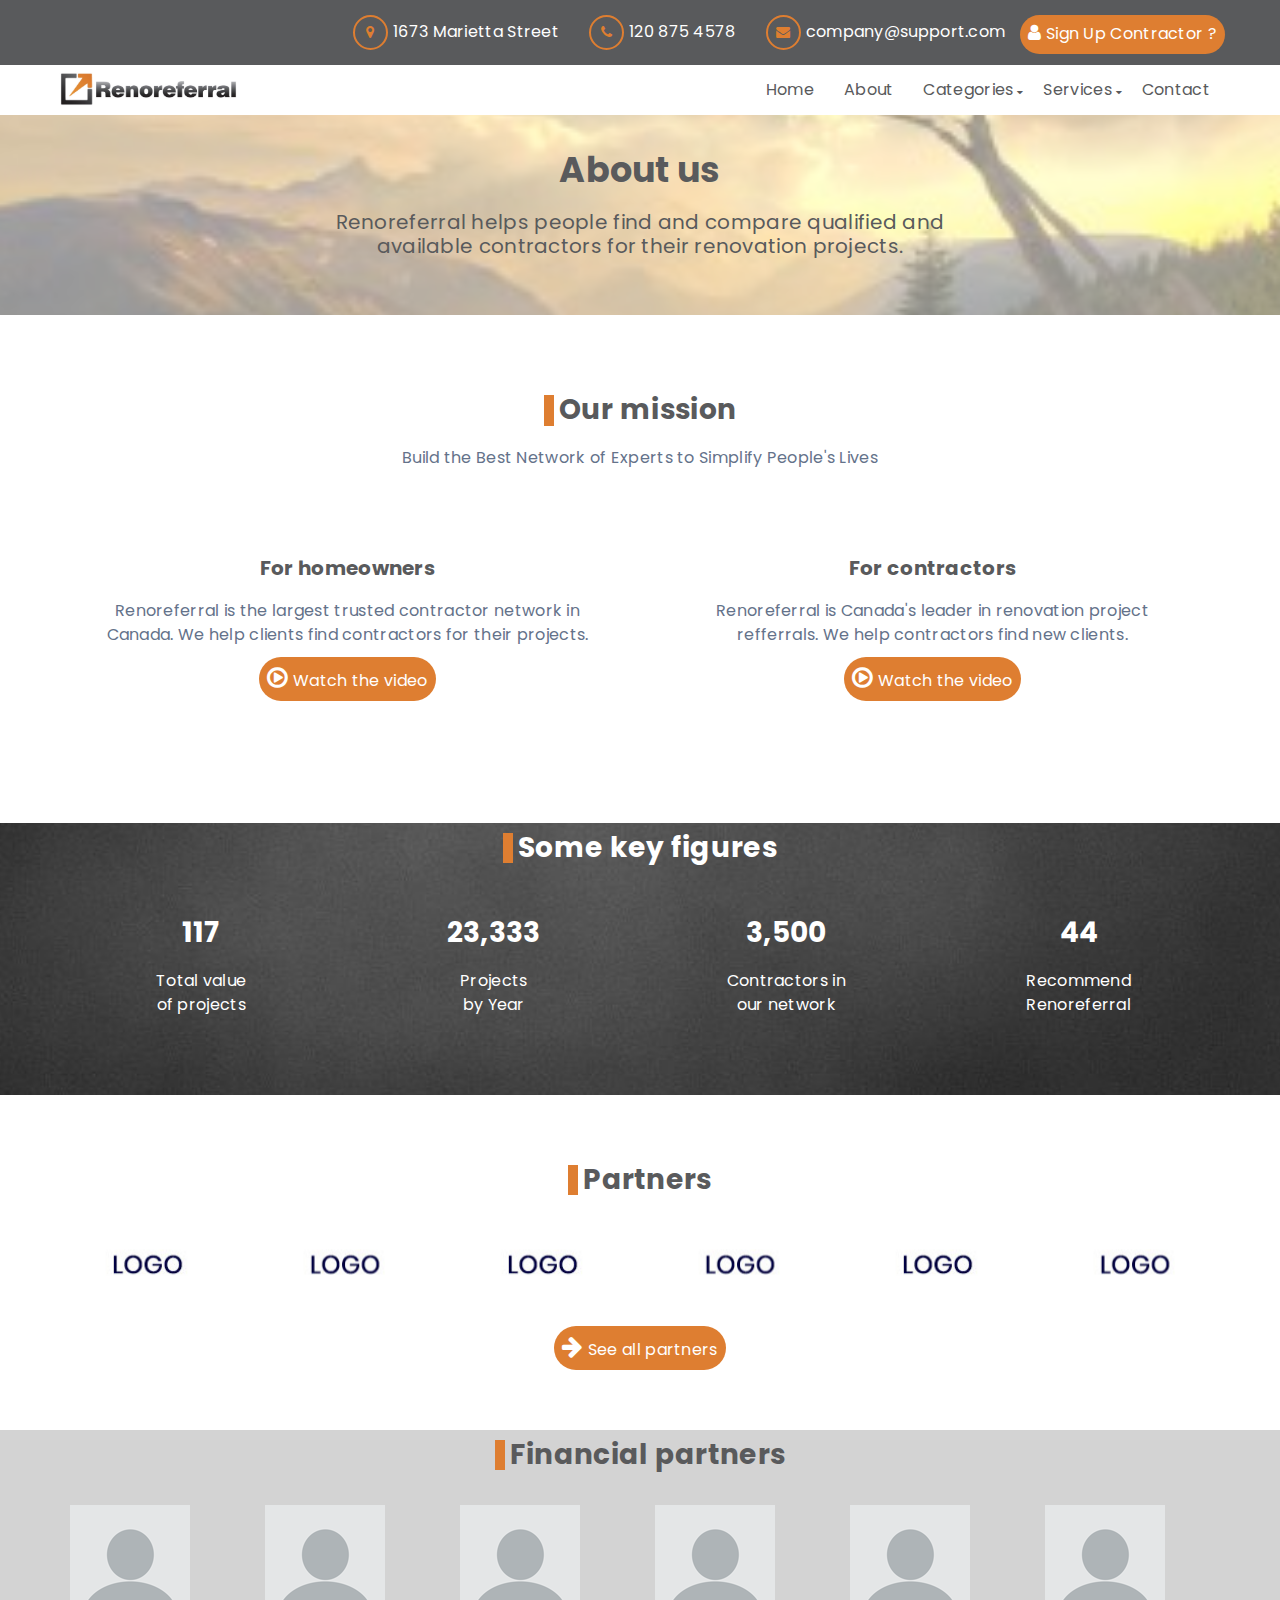
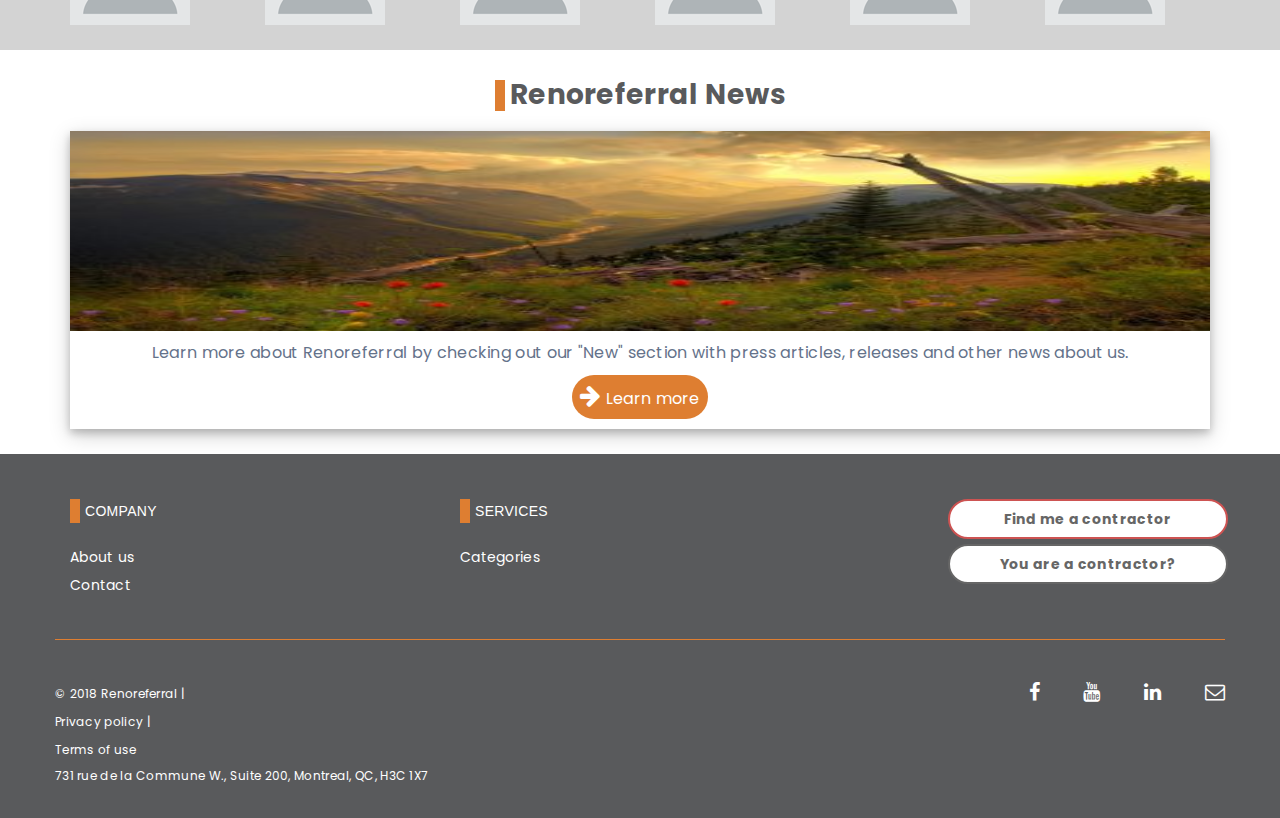
<file: RenoReferral/WebContent/about.html>
<!DOCTYPE html>
<html lang="en">
	<head>
		<meta charset="utf-8">
		<!--<meta http-equiv="X-UA-Compatible" content="IE=edge">-->
		<meta name="viewport" content="width=device-width, initial-scale=1">
		 <!-- The above 3 meta tags *must* come first in the head; any other head content must come *after* these tags -->

		<title>Renoreferral</title>

		<!-- Google font -->
		<link href="https://fonts.googleapis.com/css?family=Poppins:400,700" rel="stylesheet">

		<!-- Bootstrap -->
		<link type="text/css" rel="stylesheet" href="css_home/bootstrap.min.css"/>

		<!-- Owl Carousel -->
		<link type="text/css" rel="stylesheet" href="css_home/owl.carousel.css" />
		<link type="text/css" rel="stylesheet" href="css_home/owl.theme.default.css" />

		<!-- Magnific Popup -->
		<link type="text/css" rel="stylesheet" href="css_home/magnific-popup.css" />

		<!-- Font Awesome Icon -->
		<link rel="stylesheet" href="css_home/font-awesome.min.css">

		<!-- Custom stlylesheet -->
		<link type="text/css" rel="stylesheet" href="css_home/about_style.css"/>

		<!-- HTML5 shim and Respond.js for IE8 support of HTML5 elements and media queries -->
		<!-- WARNING: Respond.js doesn't work if you view the page via file:// -->
		<!--[if lt IE 9]>
		  <script src="https://oss.maxcdn.com/html5shiv/3.7.3/html5shiv.min.js"></script>
		  <script src="https://oss.maxcdn.com/respond/1.4.2/respond.min.js"></script>
		<![endif]-->      
        
        <style>
div.polaroid {
  width: 100%;
  background-color: white;
  box-shadow: 0 4px 8px 0 rgba(0, 0, 0, 0.2), 0 6px 20px 0 rgba(0, 0, 0, 0.19);
  margin-bottom: 25px;
}

div.cont {
  text-align: center;
  padding: 10px 20px;
}


        </style>
        
    </head>
	<body>
		<!-- Header -->
		<header id="header">

			<!-- Top Header -->
			<div id="top-navbar" class="navbar">
				<div class="container">
					<ul class="nav navbar-nav navbar-right">
						<li><a href="#" class="text-link"><i class="fa fa-map-marker"></i><span>1673 Marietta Street</span></a></li>
						<li><a href="#" class="text-link"><i class="fa fa-phone"></i><span>120 875 4578</span></a></li>
						<li><a href="#" class="text-link"><i class="fa fa-envelope"></i><span>company@support.com</span></a></li>
                        <a class="btn btn-youcontract btn-small" href="subscription.html" title="Sign Up Contractor? "><i class="fa fa-user" style="font-size:18px"></i> Sign Up Contractor ? </a>
					</ul>
				</div>
			</div>
			<!-- /Top Header -->

			<!-- Main Header -->
			<div id="main-navbar" class="navbar">
				<div class="container">
					<div class="navbar-header">
						<!-- Logo -->
						<div class="navbar-brand">
							<a class="logo" href="index.html"><img src="img/Logo.jpg" alt="logo"></a>
						</div>
						<!-- Logo -->

						<!-- Mobile toggle -->
						<button class="navbar-toggle-btn">
							<span></span>
						</button>
						<!-- Mobile toggle -->

						<!-- Mobile Search toggle -->
						<button class="search-toggle-btn">
							<i class="fa fa-search"></i>
						</button>
						<!-- Mobile Search toggle -->
					</div>

					<!-- Search -->
					<!--<div class="navbar-search">
						<button class="search-btn"><i class="fa fa-search"></i></button>
						<div class="search-form">
							<form>
								<input type="text" name="search" value="" placeholder="Search">
							</form>
						</div>
					</div>-->
					<!-- Search -->

					<!-- Navigation -->
					<ul class="main-navbar nav navbar-nav navbar-right">
						<li><a class="text-link" href="index.html"><span>Home</span></a>
							<!--<ul class="dropdown">
								<li><a href="#">Home version 01</a></li>
								<li><a href="#">Home version 02</a></li>
								<li><a href="#">Home version 03</a></li>
							</ul>-->
						</li>
						<li><a class="text-link" href="about.html"><span>About</span></a></li>
						<li class="has-dropdown"><a class="text-link" href="#"><span>Categories</span></a>
							<ul class="dropdown">
								<li><a href="#">Basement</a></li>
								<li><a href="#">Bathroom</a></li>
                                <li><a href="#">Kitchen</a></li>
								<li><a href="#">Roofing</a></li>
							</ul>
						</li>
						<li class="has-dropdown"><a class="text-link" href="#"><span>Services</span></a>
							<ul class="dropdown">
								<li><a href="#">Construction</a></li>
								<li><a href="#">Renovation</a></li>
								<li><a href="#">Architecture</a></li>
								<li><a href="#">Painting</a></li>
								<li><a href="#">Decorating</a></li>
								<li><a href="#">Consulting</a></li>
							</ul>
						</li>
						<!--<li class="has-dropdown"><a class="text-link" href="#"><span>Blog</span></a>
							<ul class="dropdown">
								<li><a href="#">Blog page</a></li>
								<li><a href="#">Blog post page</a></li>
							</ul>
						</li>-->
						<li><a class="text-link" href="contact.html"><span>Contact</span></a></li>
					</ul>
					<!-- Navigation -->

				</div>
			</div>
			<!-- /Main Header -->

		</header>
		<!-- /Header -->
        
<div class="wrap">
    <div id="about-page">
        
        <!--About us section-->
        <div id="home" class="banner-area">
           <div class="bg-img overlay" style="background-image:url('./img/landscape.jpg'); height:200px;"></div>
            <div class="home-wrapper">
                    <div class="container">
                        <div class="row">
                        <div class=" col-xs-12 col-sm-12 col-md-12 col-lg-12 text-center" style="margin-top: 130px;">
                            <h1>About us </h1>
                            <p style="color:#595a5c; font-size:20px;"> 
                                Renoreferral helps people find and compare qualified and <br> available contractors for their renovation projects. </p>
                        </div>
                    </div>
                </div>
            </div>  
        </div>
        <!--About us section-->
        
        <!--Our mission-->
    <div id="service" class="section md-section" >
        <div class="container">
            <div class="row">
                    <div class="section-header text-center" >
                        <h2 class="title">Our mission</h2>
                        <p>Build the Best Network of Experts to Simplify People's Lives</p>
                    </div>
                    <!--<div class="row cols">
                        <div class="col-xs-12 col-sm-6 col-md-6 col-lg-6">
                            <div class="col">
                                <h3>For homeowners</h3>
                                <p>Renoreferral is the largest trusted contractor network in Canada. We help clients find contractors for their projects.</p>
                                <a href="https://www.youtube.com/embed/20ZJWgte-Ws" class="btn btn-play colorbox-iframe" title="Watch the video">Watch the video</a>
                            </div>
                        </div>
                        <div class="col-xs-12 col-sm-6 col-md-6 col-lg-6">
                            <div class="col">
                                <h3>For contractors</h3>
                                <p>Renoreferral is Canada's leader in renovation project refferrals. We help contractors find new clients.</p>
                                <a href="https://www.youtube.com/embed/glXjIU80fUU" class="btn btn-play colorbox-iframe" title="Watch the video">Watch the video</a>
                            </div>
                        </div>
                    </div>-->
                <div class="col-md-6 col-sm-6">
						<div class="service">
							<div class="service-content text-center">
								<h3>For homeowners</h3>
								<p>Renoreferral is the largest trusted contractor network in Canada. We help clients find contractors for their projects.</p>
								<!--<a href="https://www.youtube.com/embed/20ZJWgte-Ws" class="btn btn-play colorbox-iframe" title="Watch the video">Watch the video</a>-->
                                <a href="" class="btn btn-play colorbox-iframe" title="Watch the video"><i class="fa fa-play-circle-o" style="font-size:24px"></i>  Watch the video</a>
							</div>
						</div>
				</div>
                <div class="col-md-6 col-sm-6">
						<div class="service">
							<div class="service-content text-center">
								<h3>For contractors</h3>
								<p>Renoreferral is Canada's leader in renovation project<br> refferrals. We help contractors find new clients.</p>
								<!--<a href="https://www.youtube.com/embed/20ZJWgte-Ws" class="btn btn-play colorbox-iframe" title="Watch the video">Watch the video</a>-->
                                <a href="" class="btn btn-play colorbox-iframe" title="Watch the video"><i class="fa fa-play-circle-o" style="font-size:24px"></i>  Watch the video</a>
							</div>
						</div>
				</div>
            </div>
        </div>
    </div>
        <!--Our mission-->
        
        
        <!--<div id="data">
<div class="row greyBkg alt">
<div class="container">
<div class="row">
<h2>Some key figures
</h2>
</div>
<div class="row">
<div class="col-xs-12 col-sm-12 col-lg-12 stat-about">
<div class="col-xs-12 col-sm-6 col-md-3 col-lg-3">
<p>
<img src="../img/icons/ic_cash.svg" alt="$250 million in total project value"> </p>
<p><span class="data-title">$250M </span>
Total value <br/>of projects</p>
</div>
<div class="col-xs-12 col-sm-6 col-md-3 col-lg-3">
<p>
<img src="../img/icons/ic_reno.svg" alt="More than 50,000 project per year"> </p>
<p><span class="data-title">50 000+</span>
Projects <br/>by Year</p>
</div>
<div class="col-xs-12 col-sm-6 col-md-3 col-lg-3">
<p>
<img src="../img/icons/ic_contractor.svg" alt="More than 7,500 contractors in the network"> </p>
<p><span class="data-title">7 500+</span>
Contractors in<br/> our network</p>
</div>
<div class="col-xs-12 col-sm-6 col-md-3 col-lg-3">
<p>
<img src="../img/icons/ic_happy.svg" alt="94% recommend Renoreferral"> </p>
<p><span class="data-title">94<small>%</small></span>
Recommend<br/>Renoreferral</p>
</div>
</div>
</div>
<div id="partner-slide"></div>
</div>
</div>
</div>-->
   
        
        <!--Some key figures section-->
        <div class="row">
            <!--<div class="col-sm-12 col-lg-12 btnOver">
                <a class="btn" href="/en-ca/testimonials">See all testimonials</a> 
            </div>-->
        </div>       
        <div id="data" >
            <div class="row greyBkg"  style="background-image:url('img/texture1.jpg');">
                <div class="container" style="height: 272px;">
                    <div class="row text-center">
                        <div class="col-xs-12 col-sm-12 col-lg-12">
                            <h2 class="title" style="color:white;">Some key figures</h2>
                        </div>
                    </div>
                    <div class="row">
                        <div class="col-xs-12 col-sm-12 col-md-12 col-lg-12" style="margin-top:25px;">
                            <!--<div class="col-xs-12 col-sm-6 col-md-3 col-lg-3" >
                                <p><img src="/img/icons/ic_originEN.svg"  /></p>
                                <p><span class="data-title">N<sup>o</sup>1</span>
                                    Leader<br/> in Canada</p>
                            </div>-->
                        
                            <div class="col-xs-12 col-sm-6 col-md-3 col-lg-3 counter col_fourth">
                                <!--<p><img src="/img/icons/ic_birthday.svg"> </p>-->
                                <h2 class="timer count-title count-number" data-to="250" data-speed="1500" style="color:white;"></h2>
                                <p class="count-text " style="color:white;">Total value <br/>of projects</p>
                            </div>
                            <div class="col-xs-12 col-sm-6 col-md-3 col-lg-3 counter col_fourth">
                                <!--<p><img src="/img/icons/ic_contractor.svg" > </p>-->
                                <h2 class="timer count-title count-number" data-to="50000" data-speed="1500" style="color:white;"></h2>
                                <p class="count-text " style="color:white;">Projects <br/>by Year</p>
                            </div>
                            <div class="col-xs-12 col-sm-6 col-md-3 col-lg-3 counter col_fourth">
                                <!--<p><img src="/img/icons/ic_reno.svg" > </p>-->
                                <h2 class="timer count-title count-number" data-to="7500" data-speed="1500" style="color:white;"></h2>
                                <p class="count-text " style="color:white;">Contractors in<br/> our network</p>
                            </div>
                            <div class="col-xs-12 col-sm-6 col-md-3 col-lg-3 counter col_fourth">
                                <!--<p><img src="/img/icons/ic_reno.svg" > </p>-->
                                <h2 class="timer count-title count-number" data-to="94" data-speed="1500" style="color:white;"></h2>
                                <p class="count-text " style="color:white;">Recommend<br/>Renoreferral</p>
                            </div>
                        </div>
                    </div>
                    
                </div>
            </div>
        </div>
    <!--Some key figures section-->   
        
<!--<div class="container">
<div class="row partner-slide">
<div class="container">
<div class="row">
<h2 class="title">
Partners </h2>
</div>
<div class="row partners">
<div class="col-xs-4 col-sm-4 col-md-2 col-lg-2">
<a href="http://www.magarantierenos.com/" title="ACQ Warranty plans Partnership" target="_blank">
<img src="../img/partners/logo_acq.png" alt="ACQ Warranty plans Partnership" title="ACQ Warranty plans Partnership"> </a>
</div>
<div class="col-xs-4 col-sm-4 col-md-2 col-lg-2">
<a href="https://www.lowes.ca/" title="Lowe's Partnership" target="_blank">
<img src="../img/partners/logo_lowes.png" alt="Lowe&#039;s Partnership" title="Lowe&#039;s Partnership"> </a>
</div>
<div class="col-xs-4 col-sm-4 col-md-2 col-lg-2">
<a href="https://www.rona.ca/en" title="Rona Partnership" target="_blank">
<img src="../img/partners/logo_rona.png" alt="Rona Partnership" title="Rona Partnership"> </a>
</div>
<div class="col-xs-4 col-sm-4 col-md-2 col-lg-2">
<a href="https://www.renodepot.com/en" title="Reno Depot Partnership" target="_blank">
<img src="../img/partners/logo_renodepot.png" alt="Reno Depot Partnership" title="Reno Depot Partnership"> </a>
</div>
<div class="col-xs-4 col-sm-4 col-md-2 col-lg-2">
<a href="finance.html" title="LendingArch Partnership" >
<img src="../img/partners/logo_lendingarch.png" alt="LendingArch Partnership" title="LendingArch Partnership"> </a>
</div>
<div class="col-xs-4 col-sm-4 col-md-2 col-lg-2">
<a href="http://www.sherwin-williams.ca/en/" title="Sherwin Williams Partnership" target="_blank">
<img src="../img/partners/logo_sherwin-williams.png" alt="Sherwin Williams Partnership" title="Sherwin Williams Partnership"> </a>
</div>
</div>
<div id="team"></div>
</div>
</div>
<div class="row partner-slide-btn">
<div class="col-sm-12 col-lg-12 btnOver">
<a href="partners.html" class="btn" title="See all partners">See all partners</a>
</div>
</div>
</div>-->

    <!-- Partners Section -->
        <div id="clients" class="section">
			<div id="partners" class="section sm-section">

				<!-- container -->
				<div class="container">

					<!-- row -->
					<div class="row text-center">
                        <h2 class="title">Partners</h2>
						<!-- partners slider -->
						<div id="partners-slider" class="owl-carousel owl-theme">

							<!-- partner -->
							<a href="#" class="partner">
								<img src="./img/partner.jpg" alt="">
							</a>
							<!-- /partner -->

							<!-- partner -->
							<a href="#" class="partner">
								<img src="./img/partner.jpg" alt="">
							</a>
							<!-- /partner -->

							<!-- partner -->
							<a href="#" class="partner">
								<img src="./img/partner.jpg" alt="">
							</a>
							<!-- /partner -->

							<!-- partner -->
							<a href="#" class="partner">
								<img src="./img/partner.jpg" alt="">
							</a>
							<!-- /partner -->

							<!-- partner -->
							<a href="#" class="partner">
								<img src="./img/partner.jpg" alt="">
							</a>
							<!-- /partner -->

							<!-- partner -->
							<a href="#" class="partner">
								<img src="./img/partner.jpg" alt="">
							</a>
							<!-- /partner -->

							<!-- partner -->
							<a href="#" class="partner">
								<img src="./img/partner.jpg" alt="">
							</a>
							<!-- /partner -->

						</div>
						<!-- /partners slider -->
                        <div class="row partner-slide-btn">
                            <div class="col-sm-12 col-lg-12 btnOver">
                                <a href="#" class="btn" title="See all partners">
                                    <i class="fa fa-arrow-right" style="font-size:24px;">
                                    </i>  See all partners</a>
                            </div>
                        </div>
					</div>
					<!-- /row -->

				</div>
				<!-- /container -->

			</div>
        </div>
			<!-- /Partner Section -->

        
<!--<div id="team-slide">
<div class="container">
<div class="row">
<h2>Team</h2>
</div>
<div id="team-slider" class="row">
<div class="team_block row">
<div class="col-xs-12 col-sm-3 col-md-3 col-lg-3 divisions">
<h3>Management</h3>
<p class="no-mobile">We are working hard to simplify your renovations.</p>
</div>
<div class="col-xs-12 col-sm-9 col-md-9 col-lg-9">
<div class="col-lg-3 col-sm-3 col-md-3 col-sm-6 col-xs-6">
<div class="image-party links">
<div class="overLink">
<a href="https://www.linkedin.com/in/auglar/" target="_blank" title="Contact Andrei">
<img src="../img/team/andrei_dt.png" alt="uglar-home-renovation-services-expert" title="Andrei Uglar Home Renovation Services Expert"> <img class="icon" src="../img/icons/ic_linkedin.png" alt="Contact Andrei"> <div class="caption"></div>
</a>
</div>
<p>
<span class="title">Andrei Uglar</span>
<span class="position">Founder & CEO</span>
</p>
</div>
</div>
<div class="col-lg-3 col-sm-3 col-md-3 col-sm-6 col-xs-6">
<div class="image-party links">
<div class="overLink">
<a href="https://www.linkedin.com/in/jonathancayer/" target="_blank" title="Contact Jonathan">
<img src="../img/team/jonathan_dt.png" alt="cayer-home-renovation-services-expert" title="Jonathan Cayer Home Renovation Services Expert">
<img class="icon" src="../img/icons/ic_linkedin.png" alt="Contact Jonathan"> <div class="caption"></div>
</a>
</div>
<p>
<span class="title">Jonathan Cayer</span>
<span class="position">CTO</span>
</p>
</div>
</div>
<div class="col-lg-3 col-sm-3 col-md-3 col-sm-6 col-xs-6">
<div class="image-party links">
<div class="overLink">
<a href="https://www.linkedin.com/in/martindagneau/" target="_blank" title="Contact Martin">
<img src="../img/team/martin_dt.png" alt="dagneau-home-renovation-services-expert" title="Martin Dagneau Home Renovation Services Expert"> <img class="icon" src="../img/icons/ic_linkedin.png" alt="Contact Martin"> <div class="caption"></div>
</a>
</div>
<p>
<span class="title">Martin Dagneau</span>
<span class="position">COO</span>
</p>
</div>
</div>
</div>
</div> <div class="team_block row">
<div class="col-xs-12 col-sm-3 col-md-3 col-lg-3 divisions">
<h3>Marketing</h3>
<p class="no-mobile">All marketing initiatives, via the web and social media, go through here.</p>
</div>
<div class="col-xs-12 col-sm-9 col-md-9 col-lg-9">
<div class="col-lg-3 col-sm-3 col-md-3 col-sm-6 col-xs-6">
<div class="image-party links">
<div class="overLink">
<a href="https://www.linkedin.com/in/perrine-le-ru-02027562/" target="_blank" title="Contact Perrine">
<img src="../img/team/perrine_dt.png" alt="perrine-home-renovation-services-expert" title="Perrine Le Ru Home Renovation Services Expert"> <img class="icon" src="../img/icons/ic_linkedin.png" alt="Contact Perrine"> <div class="caption"></div>
</a>
</div>
<p>
<span class="title">Perrine Le Ru</span>
<span class="position">Marketing Director</span>
</p>
</div>
</div>
<div class="col-lg-3 col-sm-3 col-md-3 col-sm-6 col-xs-6">
<div class="image-party">
<p>
<img src="../img/team/stephanie_dt.png" alt="stephanie-home-renovation-services-expert" title="Stéphanie Sylvain Home Renovation Services Expert"> <span class="title">Stéphanie Sylvain</span>
<span class="position">Design and Integration</span>
</p>
</div>
</div>
</div>
</div>
<div class="team_block row">
<div class="col-xs-12 col-sm-3 col-md-3 col-lg-3 divisions">
<h3>IT</h3>
<p class="no-mobile">They keep Renoreferral platform evolving everyday.</p>
</div>
<div class="col-xs-12 col-sm-9 col-md-9 col-lg-9">
<div class="col-lg-3 col-sm-3 col-md-3 col-sm-6 col-xs-6">
<div class="image-party links">
<div class="overLink">
<a href="https://www.linkedin.com/in/joeyfraser/" target="_blank" title="Contact Joey">
<img src="../img/team/joey_dt.png" alt="joey-home-renovation-services-expert" title="Joey Fraser Home Renovation Services Expert"> <img class="icon" src="../img/icons/ic_linkedin.png" alt="Contact Joey"> <div class="caption"></div>
</a>
</div>
<p>
<span class="title">Joey Fraser</span>
<span class="position">Project Manager</span>
</p>
</div>
</div>
<div class="col-lg-3 col-sm-3 col-md-3 col-sm-6 col-xs-6">
<div class="image-party">
<p>
<img src="../img/team/vitaliy_dt.png" alt="katerusha-home-renovation-services-expert" title="Vitaliy Katerusha Home Renovation Services Expert"> <span class="title">Vitaliy Katerusha</span>
<span class="position">Senior Developer</span>
</p>
</div>
</div>
<div class="col-lg-3 col-sm-3 col-md-3 col-sm-6 col-xs-6">
<div class="image-party">
<p>
<img src="../img/team/roxanne_dt.png" alt="roxanne-home-renovation-services-expert" title="Roxanne Desmeules Home Renovation Services Expert">
<span class="title">Roxanne Desmeules</span>
<span class="position">Web Developer</span>
</p>
</div>
</div>
<div class="col-lg-3 col-sm-3 col-md-3 col-sm-6 col-xs-6">
<div class="image-party">
<p>
<img src="../img/team/alexandre_dt.png" alt="alexandre-villemin-home-renovation-services-expert" title="Alexandre Villemin Home Renovation Services Expert">
<span class="title">Alexandre Villemin</span>
<span class="position">Web Developer - Intern</span>
</p>
</div>
</div>
</div>
</div>
<div class="team_block row">
<div class="col-xs-12 col-sm-3 col-md-3 col-lg-3 divisions">
<h3>Account Manager</h3>
<p class="no-mobile">They manage day-to-day communications, both with homeowners and contractors.</p>
</div>
<div class="col-xs-12 col-sm-9 col-md-9 col-lg-9">
<div class="col-lg-3 col-sm-3 col-md-3 col-sm-6 col-xs-6">
<div class="image-party ">
<p>
<img src="../img/team/renee_dt.png" alt="lavigueur-home-renovation-services-expert" title="Renee Lavigueur Home Renovation Services Expert"> <span class="title">Renée Lavigueur</span>
<span class="position">Senior Account Manager, Alberta</span>
</p>
</div>
</div>
<div class="col-lg-3 col-sm-3 col-md-3 col-sm-6 col-xs-6">
<div class="image-party">
<p>
<img src="../img/team/charles_dt.png" alt="arnsby-home-renovation-services-expert" title="Charles Arnsby Home Renovation Services Expert"> <span class="title">Charles Arnsby</span>
<span class="position">Senior Account Manager, Ontario</span>
</p>
</div>
</div>
<div class="col-lg-3 col-sm-3 col-md-3 col-sm-6 col-xs-6">
<div class="image-party">
<p>
<img src="../img/team/byanka_dt.png" alt="duval-home-renovation-services-expert	" title="Byanka Duval Home Renovation Services Expert"> <span class="title">Byanka Duval</span>
<span class="position">Account Manager, <br/>Quebec</span>
</p>
</div>
</div>
</div>
</div>
<div class="team_block row">
<div class="col-xs-12 col-sm-3 col-md-3 col-lg-3 divisions">
<h3>Customer Service</h3>
<p class="no-mobile">They take care of project validation, customer service and various administrative tasks.</p>
</div>
<div class="col-xs-12 col-sm-9 col-md-9 col-lg-9">
<div class="col-lg-3 col-sm-3 col-md-3 col-sm-6 col-xs-6">
<div class="image-party">
<p>
<img src="../img/team/michele_dt.png" alt="morin-home-renovation-services-expert" title="Michele Morin Home Renovation Services Expert"> <span class="title">Michèle Morin</span>
<span class="position">Administrative Coordinator</span>
</p>
</div>
</div>
<div class="col-lg-3 col-sm-3 col-md-3 col-sm-6 col-xs-6">
<div class="image-party">
<p>
<img src="../img/team/shanon_dt.png" alt="shanon-home-renovation-services-expert" title="Shanon Lord Home Renovation Services Expert"> <span class="title">Shanon Lord</span>
<span class="position">Customer service</span>
</p>
</div>
</div>
</div>
</div>
<div class="team_block row">
<div class="col-xs-12 col-sm-3 col-md-3 col-lg-3 divisions">
<h3>Sales</h3>
<p class="no-mobile">He makes sure to identify the best entrepreneurs and embark them in our network.</p>
</div>
<div class="col-xs-12 col-sm-9 col-md-9 col-lg-9">
<div class="col-lg-3 col-sm-3 col-md-3 col-sm-6 col-xs-6">
<div class="image-party">
<p>
<img src="../img/team/olivier_dt.png" alt="savard-home-renovation-services-expert" title="Olivier Savard Home Renovation Services Expert"> <span class="title">Olivier Savard</span>
<span class="position">Sales Representative</span>
</p>
</div>
</div>
<div class="col-lg-3 col-sm-3 col-md-3 col-sm-6 col-xs-6">
<div class="image-party">
<p>
<img src="../img/team/miguel_dt.png" alt="Miguel-home-renovation-services-expert	" title="Miguel Araos Home Renovation Services Expert"> <span class="title">Miguel Araos</span>
<span class="position">Sales Representative</span>
</p>
</div>
</div>
</div>
</div>
</div>
</div>
</div>
    
<div id="investors-slide" class="partys">
<div class="container">
<div class="row">
<h2>
Investors </h2>
</div>
<div class="row investor-line">
<div class="col-xs-12 col-sm-3 col-md-3 col-lg-3 divisions">
<h3>Investors and advisors</h3>
<p class="no-mobile">They believe in it and have invested in us!</p>
</div>
<div class="col-xs-12 col-sm-9 col-md-9 col-lg-9">
<div class="col-xs-6 col-sm-3 col-md-3 col-lg-3">
<div class="image-party ">
<p>
<img src="../img/investors/pierre-fleurent.png" alt="fleurent-home-renovation-services-investor" title="Pierre Fleurent Home Renovation Services Investor">
<span class="title">Pierre Fleurent</span>
<span class="position">Investor &<br>Chairman of the Board</span>
</p>
</div>
</div>
<div class="col-xs-6 col-sm-3 col-md-3 col-lg-3">
<div class="image-party">
<p>
<img src="../img/investors/martin-luc-archambault.png" alt="archambault-home-renovation-services-investor" title="Martin-Luc Archambault Home Renovation Services Investor"> <span class="title">Martin-Luc Archambault</span>
<span class="position">Investor<br>& Board Member</span>
</p>
</div>
</div>
<div class="col-xs-6 col-sm-3 col-md-3 col-lg-3">
<div class="image-party">
<p>
<img src="../img/investors/daniel-robichaud.png" alt="robichaud-home-renovation-services-investor" title="Daniel Robichaud Home Renovation Services Investor"> <span class="title">Daniel Robichaud</span>
<span class="position">Investor<br>& Advisor</span>
</p>
</div>
</div>
<div class="col-xs-6 col-sm-3 col-md-3 col-lg-3">
<div class="image-party">
<p>
<img src="../img/investors/mike-cegelski.png" alt="cegelski-home-renovation-services-investor" title="Mike Cegelski Home Renovation Services Investor"> <span class="title">Mike Cegelski</span>
<span class="position">Investor<br>& Advisor</span>
</p>
</div>
</div>
</div>
</div>
</div>
</div>-->
        
         <!--Financial section-->
        <div class="row  finpar">
            <div class="container">
                <div class="row text-center">
                    <h2 class="title">
                        Financial partners </h2>
                </div>
                <div class="row" style="margin-bottom:25px;">
                    
                    <!--<div class="col-xs-6 col-sm-6 col-md-2 col-lg-2">
                    <div class="animation_rolling">
                        <div class="animation">
                            <div class="side">
                                <img src="https://res.cloudinary.com/www-googleg-com/image/upload/v1482820944/Project/TestWheel/images/bg.jpg" alt="Jimmy Eat World">
                            </div>
                            <div class="side back">Jimmy Eat World</div>
                        </div>
                    </div>
                    </div>-->
                    
                    <div class="col-xs-6 col-sm-6 col-md-2 col-lg-2 mg-image">
                        <a href="https://angesquebec.com/en/" title="angequebeccapital-home-renovation-services-financial-partner" target="_blank">
                            <img src="img/avatar.png" alt="angequebeccapital-home-renovation-services-financial-partner" title="Anges Quebec Capital Home Renovation Services Financial Partner"> </a>
                    </div>
                    <div class="col-xs-6 col-sm-6 col-md-2 col-lg-2 mg-image">
                        <a href="http://500canada.ca/" title="500 Startups" target="_blank">
                            <img src="img/avatar.png" alt="500 Startups" title="500 Startups"> </a>
                    </div>
                    <div class="col-xs-6 col-sm-6 col-md-2 col-lg-2 mg-image">
                        <a href="https://www.bdc.ca/en/pages/home.aspx" title="bdc-home-renovation-services-financial-partner" target="_blank">
                            <img class="finance" src="img/avatar.png" alt="bdc-home-renovation-services-financial-partner" title="BDC Home Renovation Services Financial Partner"> </a>
                    </div>
                    <div class="col-xs-6 col-sm-6 col-md-2 col-lg-2 mg-image">
                        <a href="https://pmemtl.com/en/" title="PME MTL" target="_blank">
                            <img src="img/avatar.png" alt="PME MTL" title="PME MTL"> </a>
                    </div>
                    <div class="col-xs-6 col-sm-6 col-md-2 col-lg-2 mg-image">
                        <a href="https://www.desjardins.com/ca/index.jsp" title=" desjardins-home-renovation-services-financial-partner" target="_blank">
                            <img src="img/avatar.png" alt=" desjardins-home-renovation-services-financial-partner" title="Desjardins Home Renovation Services Financial Partner"> </a>
                    </div>
                    <div class="col-xs-6 col-sm-6 col-md-2 col-lg-2 mg-image">
                        <a href="http://www.nrc-cnrc.gc.ca/eng/index.html" title="nrc-cnrc-home-renovation-services-financial-partner" target="_blank">
                            <img src="img/avatar.png" alt="nrc-cnrc-home-renovation-services-financial-partner" title="NRC-CNRC Home Renovation Services Financial Partner"> </a>
                    </div>
                </div>
            </div>
        </div>
        <!--Financial section-->
        
<!--<div id="services" class="container">
<div id="news"></div>
<div class="row single">
<div class="container">
<div class="row">
<h2>Renoreferral News</h2>
</div>
<div class="row thumb">
<div class="col-xs-12 col-sm-9 col-md-9 col-lg-9">
<a href="../blog/category/news/index.html" title="Renoreferral News" target="_blank">
<div class="row">
<div class="contentTxt">
<p>Learn more about Renoreferral by checking out our "New" section with press articles, releases and other news about us.</p>
<p class="no-desktop"><span class="see-more">Learn more</span></p>
</div>
<div class="caption">
</div>
<img src="../img/thum_news_large.jpg" alt="Renoreferral News" />
</div>
</a>
</div>
<div class="col-xs-0 col-sm-3 col-md-3 col-lg-3 cta no-mobile no-tablet">
<a href="../blog/category/news/index.html" class="btn btn-default" title="Learn more" target="_blank">Learn more</a>
</div>
</div>
</div>
</div>-->
        
        <!--News section-->
        <div id="services" class="container">
            <div class="row text-center">
                <h2 class="title" style="margin-top:30px;">Renoreferral News</h2>
            </div>
                <div class="polaroid">
                    <img src="img/landscape.jpg" alt="Norway" style="width:100%; height:200px;">
                    <div class="cont">
                        <p>Learn more about Renoreferral by checking out our "New" section with press articles, releases and other news about us.</p>
                        <a href="partners.html" class="btn" title="Learn more"><i class="fa fa-arrow-right" style="font-size:24px;"></i>  Learn more</a></div>
                </div>
        
        </div>
        <!--News section-->
        
    </div>
</div>
        
        
        
        <!-- Footer Section -->
        <div id="main-footer">
            <div class="block">
                <div class="container">
                    <div class="row">
                       <!-- <div class="col-xs-12 col-sm-4 col-md-3 col-lg-3 col-sm-offset-right-1 col-md-offset-right-0 col-lg-offset-right-2">
                            <div class="logo">
                                <a href="/en-ca">
                                    <span class="logo_icon transition">
                                        <img src="/img/wlogo_sr.svg" alt="Renoreferral" /><span class="hidden">Renoreferral</span>
                                    </span>
                                </a>
                            </div>
                            <div class="tagline">
                                <p>The most important network of trusted contractors in Canada <img src="/img/icons/ic_canada-w.svg" alt="Canada Icon" class="icon" /></p>
                            </div>
                        </div>-->
                        <div class="col-xs-12 col-sm-3 col-md-4 col-lg-4">
                            <div class="row">
                                <div class="col-xs-12 col-sm-12 col-md-12 col-lg-12">
                                    <span class="title">
                                        Company </span>
                                </div>
                            </div>
                            <div class="row">
                                <div class="col-xs-12 col-sm-12 col-md-12 col-lg-6">
                                    <ul>
                                        <li>
                                            <a href="about.html" title="About us">About us</a> </li>
                                        <!--<li><a class="toTop" href="#" title="Partners" class="toTop">
                                            Partners </a>
                                        </li>
                                        <li>
                                            <a href="#" title="News" target="_blank">
                                                News
                                            </a>
                                        </li>
                                        <li><a href="#" title="Careers">
                                            Careers </a>
                                        </li>-->
                                        <li>
                                            <a class="toTop" href="contact.html" title="Contact">
                                                Contact </a>
                                        </li>
                                    </ul>
                                </div>
                            </div>
                        </div>
                        <div class="col-xs-12 col-sm-3 col-md-4 col-lg-4">
                            <span class="title">
                                Services </span>
                            <ul>
                                <!--<li>
                                    <a href="/en-ca/faq" title="FAQ">FAQ</a> </li>
                                <li>
                                    <a href="#" target="_blank" title="Blog">
                                        Blog </a>
                                </li>
                                <li>
                                    <a href="#" title="Cost estimator">Cost estimator</a> 
                                </li>
                                <li>
                                    <a href="#" title="Financing">Financing</a> 
                                </li>
                                <li>
                                    <a href="#" target="_blank" title="Renoreferral Express">Renoreferral Express</a>
                                </li>-->
                                <li>
                                    <a href="#" target="_blank" title="Categories">Categories</a>
                                </li>
                            </ul>
                        </div>
                        <div id="cta-footer" class="col-xs-12 col-sm-12 col-md-4 col-lg-3 col-md-offset-0 col-lg-offset-1">
                            <p>
                                <a class="btn btn-findapro btn-small" href="#" title="Find me a contractor">Find me a contractor</a> </p>
                            <p>
                                <a class="btn btn-contractor btn-small" href="contractor.html" title="You are a contractor? ">You are a contractor? </a> </p>
                        </div>
                    </div>
                    <div class="row second-footer">
                        <div class="row">
                            <div class="col-xs-12 col-sm-8 col-md-6 col-lg-6 copyright">
                                <ul>
                                    <li>© 2018 Renoreferral<span class="no-tablet no-mobile"> |</span></li>
                                    <li>
                                        <a href="privacy.html" title="Privacy policy">Privacy policy</a><span class="no-tablet no-mobile"> | </span></li>
                                    <li>
                                        <a href="terms.html" title="Terms of use">Terms of use</a> </li>
                                </ul>
                            </div>
                            <div class="col-xs-12 col-sm-4 col-md-6 col-lg-6 follow">
                                <div class="social_sharing_block desktop">
                                    <div class="social">
                                        <a href="#" target="_blank" class="fb"><span class="hidden">Facebook</span><i class="fa fa-facebook" aria-hidden="true"></i></a>
                                        <a href="#" target="_blank" class="youtube"><span class="hidden">Youtube</span><i class="fa fa-youtube" aria-hidden="true"></i></a>
                                        <a href="#" target="_blank" class="linkedIn"><span class="hidden">LinkedIn</span><i class="fa fa-linkedin" aria-hidden="true"></i></a>
                                        <a href="contact.html" class="contact toTop"><span class="hidden">Contact</span><i class="fa fa-envelope-o" aria-hidden="true"></i></a>
                                    </div>
                                </div>
                            </div>
                        </div>
                        <div class="row">
                            <div class="col-xs-12 col-sm-12 col-md-12 col-lg-12">
                                <span class="address">
                                    731 rue de la Commune W., Suite 200, Montreal, QC, H3C 1X7 </span>
                            </div>
                        </div>
                    </div>
                </div>
            </div>
        </div>
		<!-- /Footer Section -->
        
        <!-- jQuery Plugins -->
		<script type="text/javascript" src="js_home/jquery.min.js"></script>
		<script type="text/javascript" src="js_home/bootstrap.min.js"></script>
		<script type="text/javascript" src="js_home/owl.carousel.min.js"></script>
		<script type="text/javascript" src="js_home/jquery.magnific-popup.js"></script>
		<script type="text/javascript" src="js_home/main.js"></script>
        <script src="js_home/jquery.validate.min.js"></script>
        
        <!-- /renovation count script -->
       <script>
       (function ($) {
	$.fn.countTo = function (options) {
		options = options || {};
		
		return $(this).each(function () {
			// set options for current element
			var settings = $.extend({}, $.fn.countTo.defaults, {
				from:            $(this).data('from'),
				to:              $(this).data('to'),
				speed:           $(this).data('speed'),
				refreshInterval: $(this).data('refresh-interval'),
				decimals:        $(this).data('decimals')
			}, options);
			
			// how many times to update the value, and how much to increment the value on each update
			var loops = Math.ceil(settings.speed / settings.refreshInterval),
				increment = (settings.to - settings.from) / loops;
			
			// references & variables that will change with each update
			var self = this,
				$self = $(this),
				loopCount = 0,
				value = settings.from,
				data = $self.data('countTo') || {};
			
			$self.data('countTo', data);
			
			// if an existing interval can be found, clear it first
			if (data.interval) {
				clearInterval(data.interval);
			}
			data.interval = setInterval(updateTimer, settings.refreshInterval);
			
			// initialize the element with the starting value
			render(value);
			
			function updateTimer() {
				value += increment;
				loopCount++;
				
				render(value);
				
				if (typeof(settings.onUpdate) == 'function') {
					settings.onUpdate.call(self, value);
				}
				
				if (loopCount >= loops) {
					// remove the interval
					$self.removeData('countTo');
					clearInterval(data.interval);
					value = settings.to;
					
					if (typeof(settings.onComplete) == 'function') {
						settings.onComplete.call(self, value);
					}
				}
			}
			
			function render(value) {
				var formattedValue = settings.formatter.call(self, value, settings);
				$self.html(formattedValue);
			}
		});
	};
	
	$.fn.countTo.defaults = {
		from: 0,               // the number the element should start at
		to: 0,                 // the number the element should end at
		speed: 1000,           // how long it should take to count between the target numbers
		refreshInterval: 100,  // how often the element should be updated
		decimals: 0,           // the number of decimal places to show
		formatter: formatter,  // handler for formatting the value before rendering
		onUpdate: null,        // callback method for every time the element is updated
		onComplete: null       // callback method for when the element finishes updating
	};
	
	function formatter(value, settings) {
		return value.toFixed(settings.decimals);
	}
}(jQuery));

jQuery(function ($) {
  // custom formatting example
  $('.count-number').data('countToOptions', {
	formatter: function (value, options) {
	  return value.toFixed(options.decimals).replace(/\B(?=(?:\d{3})+(?!\d))/g, ',');
	}
  });
  
  // start all the timers
  $('.timer').each(count);  
  
  function count(options) {
	var $this = $(this);
	options = $.extend({}, options || {}, $this.data('countToOptions') || {});
	$this.countTo(options);
  }
});
            </script>
<!-- /renovation count script -->
        
        
        
    </body>
</html>
</file>
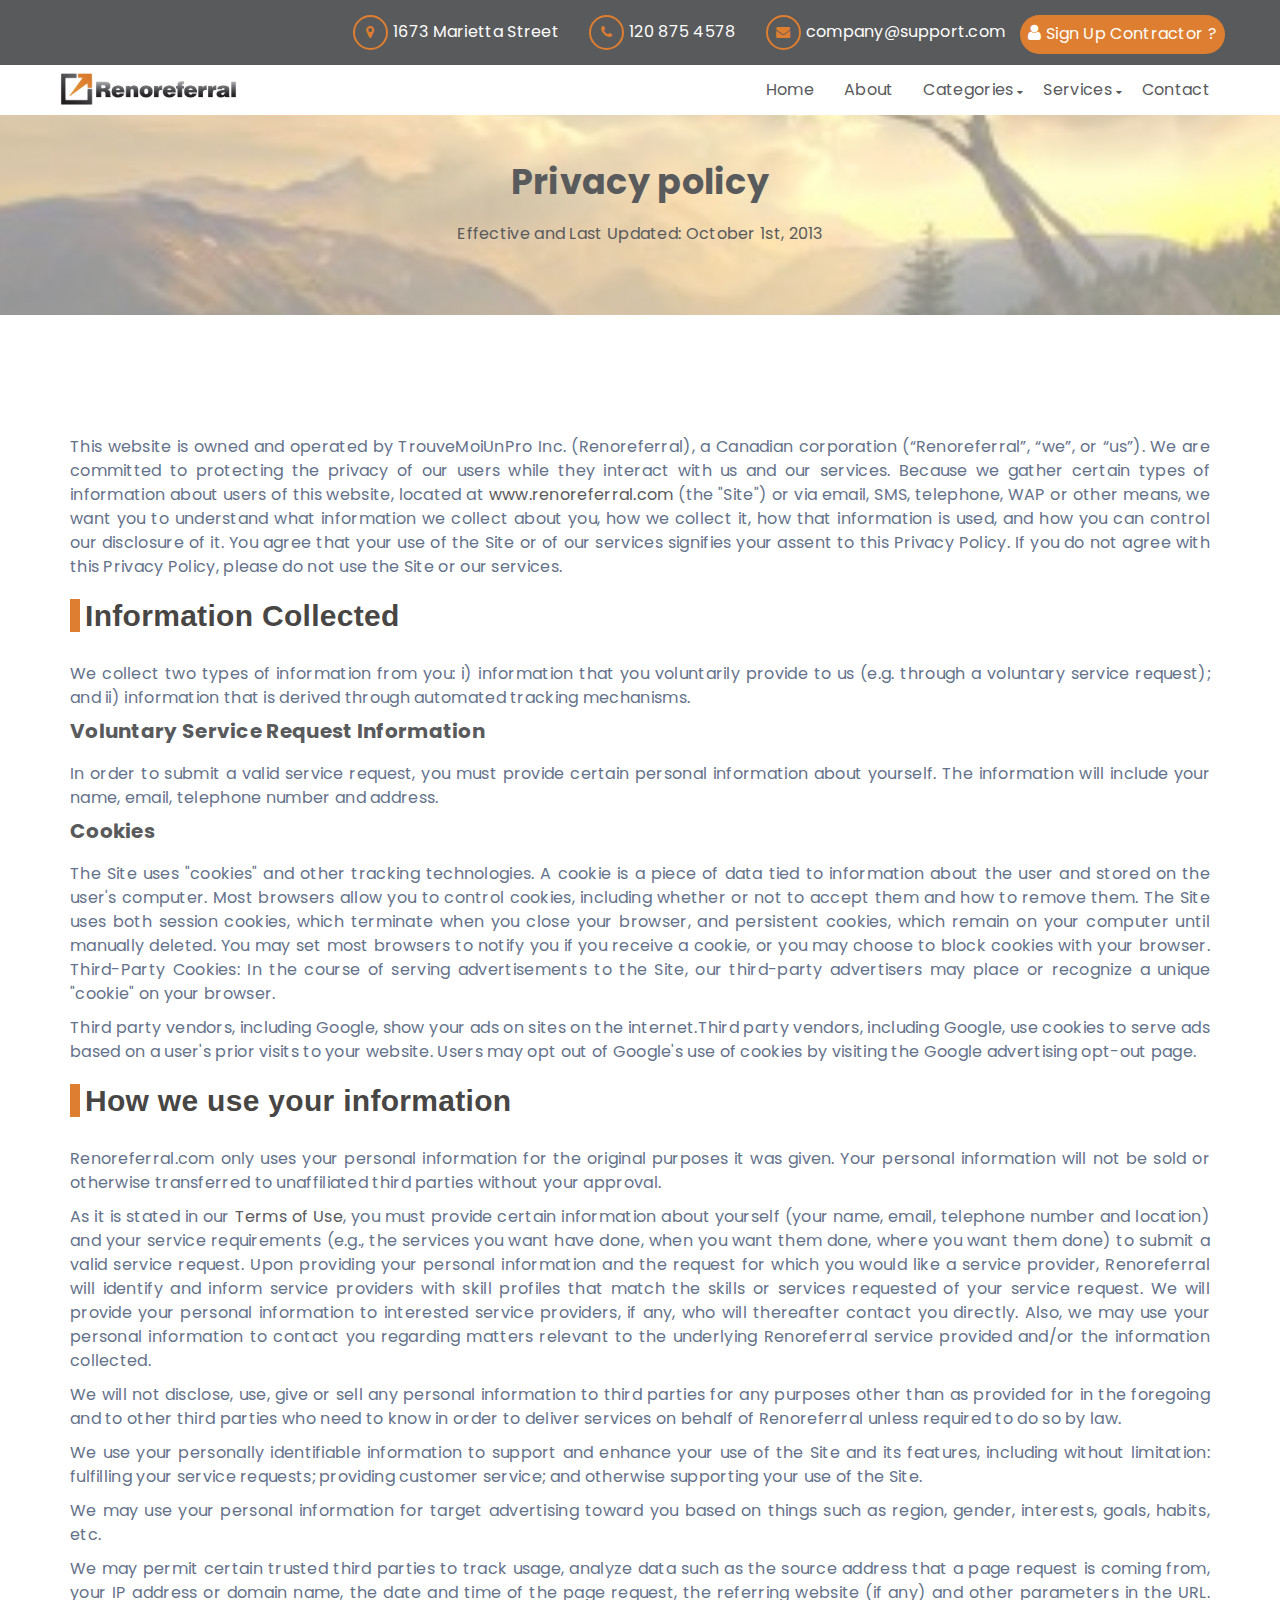
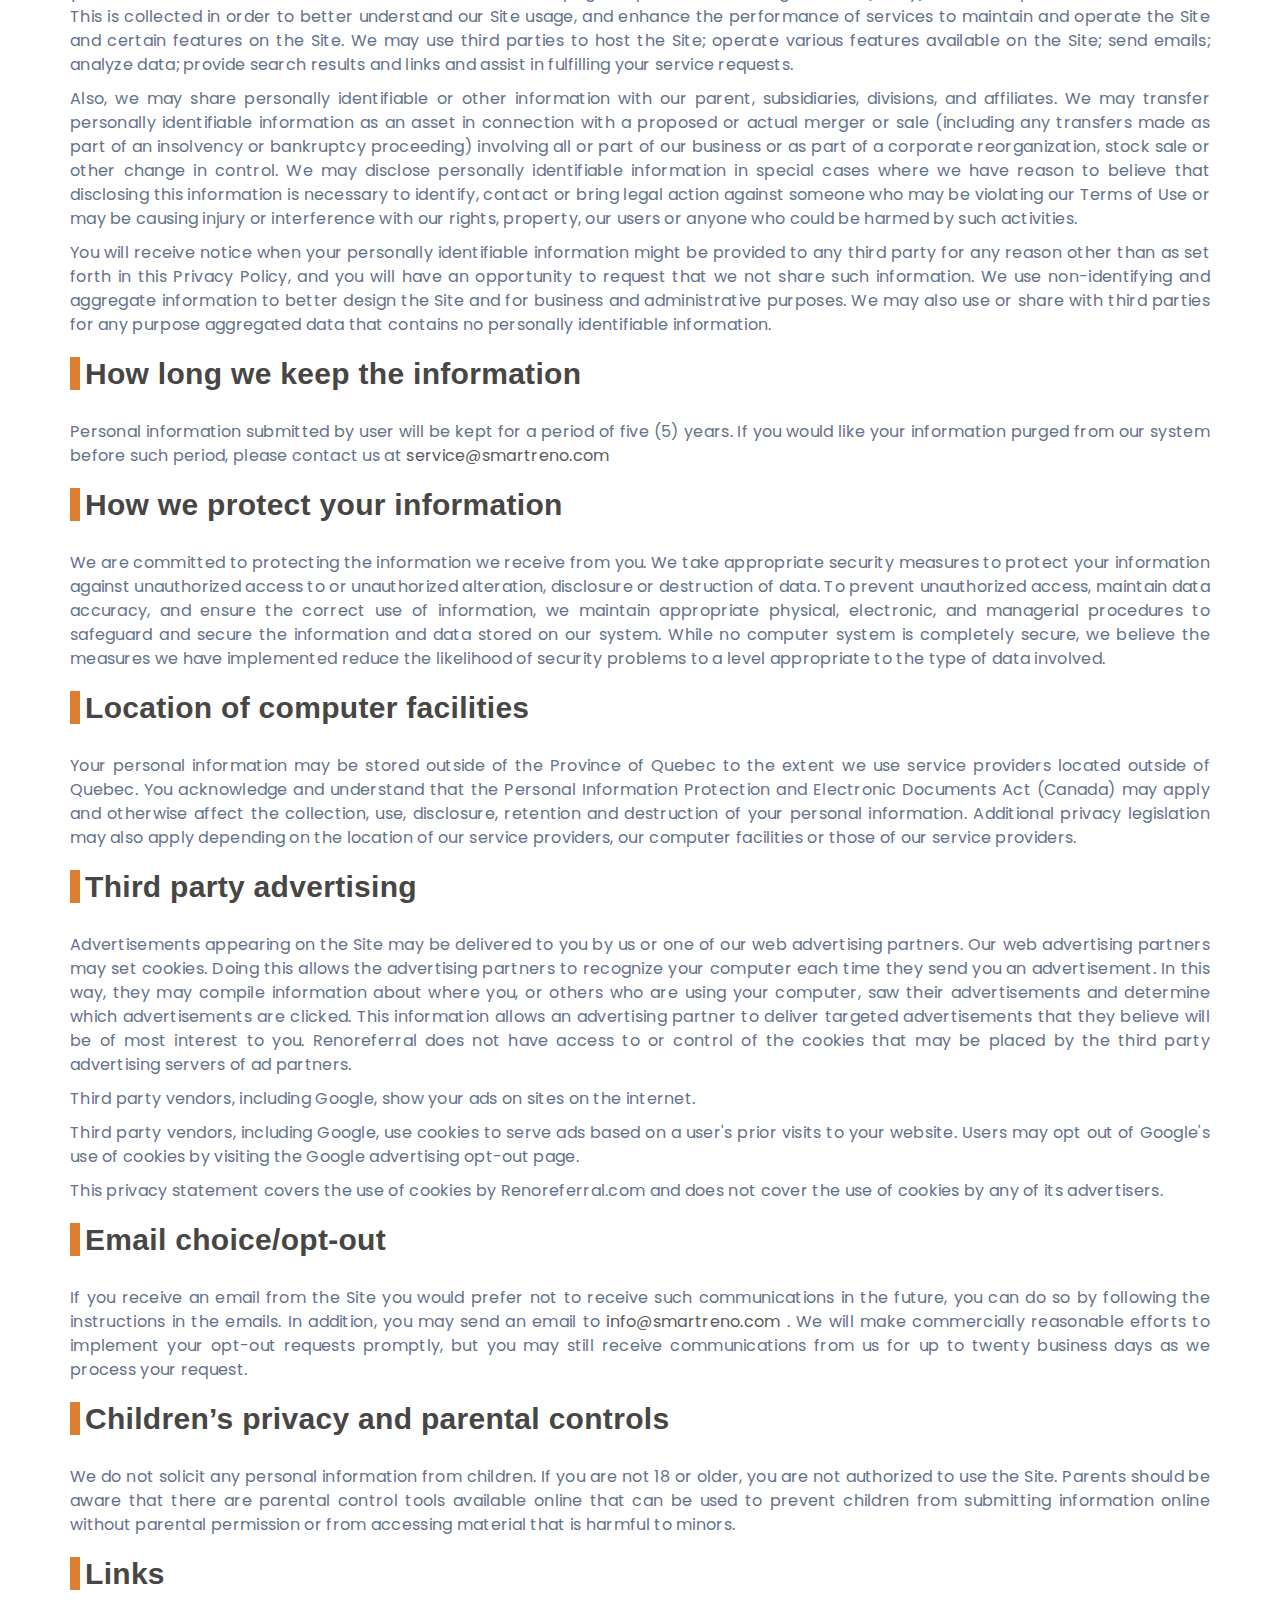
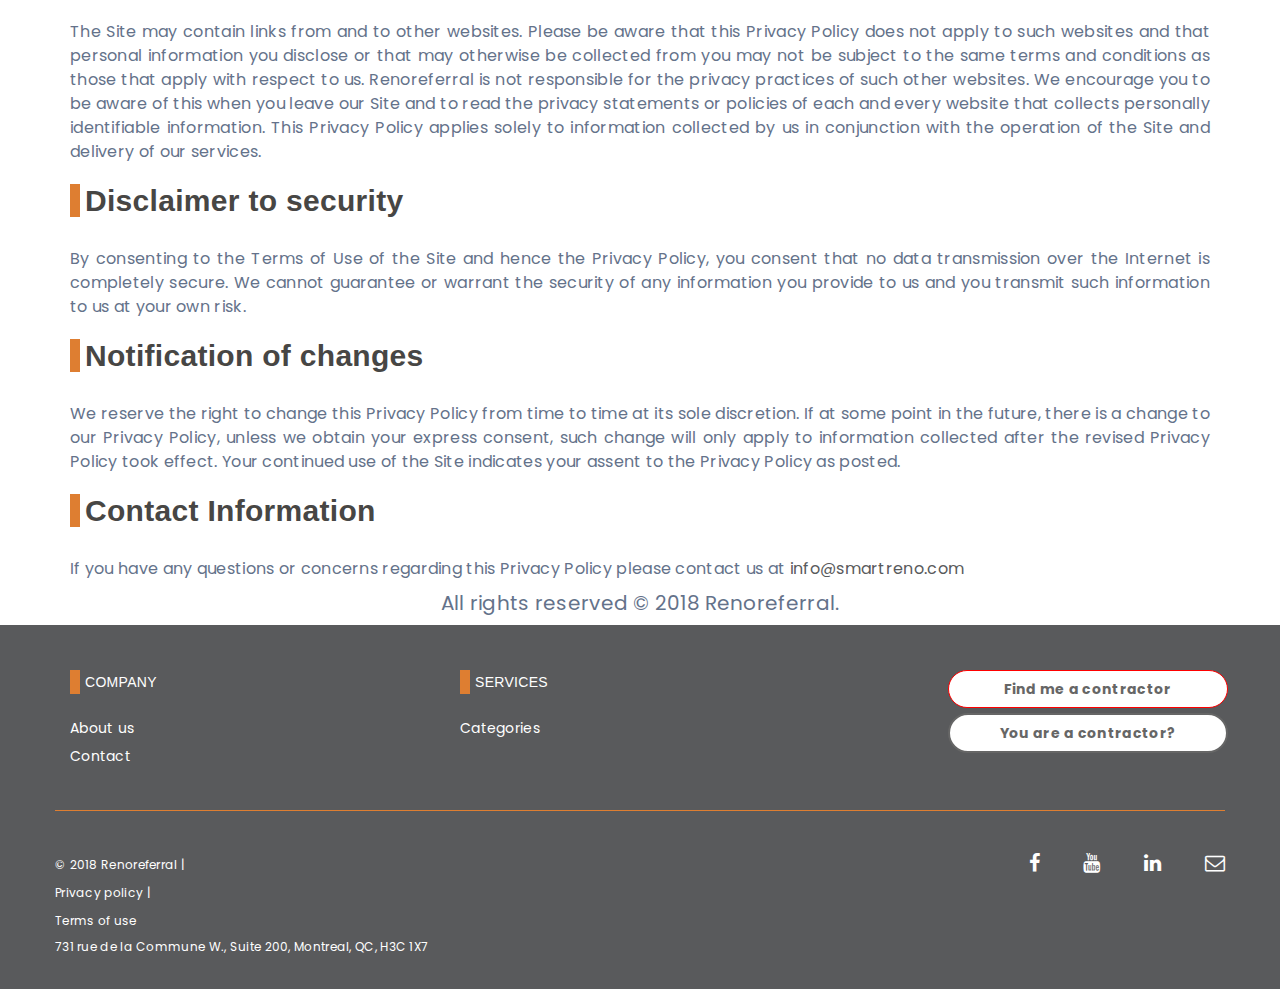
<file: RenoReferral/WebContent/privacy.html>
<!DOCTYPE html>
<html lang="en">
	<head>
		<meta charset="utf-8">
		<!--<meta http-equiv="X-UA-Compatible" content="IE=edge">-->
		<meta name="viewport" content="width=device-width, initial-scale=1">
		 <!-- The above 3 meta tags *must* come first in the head; any other head content must come *after* these tags -->

		<title>Renoreferral</title>

		<!-- Google font -->
		<link href="https://fonts.googleapis.com/css?family=Poppins:400,700" rel="stylesheet">

		<!-- Bootstrap -->
		<link type="text/css" rel="stylesheet" href="css_home/bootstrap.min.css"/>

		<!-- Owl Carousel -->
		<link type="text/css" rel="stylesheet" href="css_home/owl.carousel.css" />
		<link type="text/css" rel="stylesheet" href="css_home/owl.theme.default.css" />

		<!-- Magnific Popup -->
		<link type="text/css" rel="stylesheet" href="css_home/magnific-popup.css" />

		<!-- Font Awesome Icon -->
		<link rel="stylesheet" href="css_home/font-awesome.min.css">

		<!-- Custom stlylesheet -->
		<link type="text/css" rel="stylesheet" href="css_home/style.css"/>

		<!-- HTML5 shim and Respond.js for IE8 support of HTML5 elements and media queries -->
		<!-- WARNING: Respond.js doesn't work if you view the page via file:// -->
		<!--[if lt IE 9]>
		  <script src="https://oss.maxcdn.com/html5shiv/3.7.3/html5shiv.min.js"></script>
		  <script src="https://oss.maxcdn.com/respond/1.4.2/respond.min.js"></script>
		<![endif]-->

        <style>
            .information_block{
                text-align: justify !important; 
            }
        </style>
        
    </head>
	<body>
		<!-- Header -->
		<header id="header">

			<!-- Top Header -->
			<div id="top-navbar" class="navbar">
				<div class="container">
					<ul class="nav navbar-nav navbar-right">
						<li><a href="#" class="text-link"><i class="fa fa-map-marker"></i><span>1673 Marietta Street</span></a></li>
						<li><a href="#" class="text-link"><i class="fa fa-phone"></i><span>120 875 4578</span></a></li>
						<li><a href="#" class="text-link"><i class="fa fa-envelope"></i><span>company@support.com</span></a></li>
                        <a class="btn btn-youcontract btn-small" href="subscription.html" title="Sign Up Contractor? "><i class="fa fa-user" style="font-size:18px"></i> Sign Up Contractor ? </a>
					</ul>
				</div>
			</div>
			<!-- /Top Header -->

			<!-- Main Header -->
			<div id="main-navbar" class="navbar">
				<div class="container">
					<div class="navbar-header">
						<!-- Logo -->
						<div class="navbar-brand">
							<a class="logo" href="index.html"><img src="img/Logo.jpg" alt="logo"></a>
						</div>
						<!-- Logo -->

						<!-- Mobile toggle -->
						<button class="navbar-toggle-btn">
							<span></span>
						</button>
						<!-- Mobile toggle -->

						<!-- Mobile Search toggle -->
						<button class="search-toggle-btn">
							<i class="fa fa-search"></i>
						</button>
						<!-- Mobile Search toggle -->
					</div>

					<!-- Search -->
					<!--<div class="navbar-search">
						<button class="search-btn"><i class="fa fa-search"></i></button>
						<div class="search-form">
							<form>
								<input type="text" name="search" value="" placeholder="Search">
							</form>
						</div>
					</div>-->
					<!-- Search -->

					<!-- Navigation -->
					<ul class="main-navbar nav navbar-nav navbar-right">
						<li><a class="text-link" href="index.html"><span>Home</span></a>
							<!--<ul class="dropdown">
								<li><a href="#">Home version 01</a></li>
								<li><a href="#">Home version 02</a></li>
								<li><a href="#">Home version 03</a></li>
							</ul>-->
						</li>
						<li><a class="text-link" href="about.html"><span>About</span></a></li>
						<li class="has-dropdown"><a class="text-link" href="#"><span>Categories</span></a>
							<ul class="dropdown">
								<li><a href="#">Basement</a></li>
								<li><a href="#">Bathroom</a></li>
                                <li><a href="#">Kitchen</a></li>
								<li><a href="#">Roofing</a></li>
							</ul>
						</li>
						<li class="has-dropdown"><a class="text-link" href="#"><span>Services</span></a>
							<ul class="dropdown">
								<li><a href="#">Construction</a></li>
								<li><a href="#">Renovation</a></li>
								<li><a href="#">Architecture</a></li>
								<li><a href="#">Painting</a></li>
								<li><a href="#">Decorating</a></li>
								<li><a href="#">Consulting</a></li>
							</ul>
						</li>
						<!--<li class="has-dropdown"><a class="text-link" href="#"><span>Blog</span></a>
							<ul class="dropdown">
								<li><a href="#">Blog page</a></li>
								<li><a href="#">Blog post page</a></li>
							</ul>
						</li>-->
						<li><a class="text-link" href="contact.html"><span>Contact</span></a></li>
					</ul>
					<!-- Navigation -->

				</div>
			</div>
			<!-- /Main Header -->

		</header>
		<!-- /Header -->
        
        
        <div class="wrap">
            <div id="privacy-page">
                <div class="bg_wrapper">
                    <div class="header_image privacy col-sm-12 col-md-12 col-lg-12" style="padding:0px;">
                        <div class="header_content">
                            <div class="container-fluid" style="padding:0px;">
<!--<div class="header_text col-xs-12 col-sm-12 col-md-12 col-lg-12">
<h1 class="title">
Privacy policy </h1>
<p class="description_big">
Effective and Last Updated: October 1st, 2013 </p>
</div>-->
                                <div id="home" class="banner-area">

			                             <!-- Background Image -->
			                         <div class="bg-img overlay" style="background-image:url('./img/landscape.jpg'); height:200px;"></div>
                                        <!--<div class="bg-img overlay"   ></div>-->
			                             <!-- /Background Image -->

			                             <!-- home wrapper -->
			                         <div class="home-wrapper">
				                        <div class="container">
					                       <div class="row">

						              <!-- home content -->
						                      <div class="col-md-10 col-md-offset-1" style="margin-top: 50px;">
                                                    <h1 style="color:dark-gray;">Privacy policy</h1>
                                                    <p style="color:#595a5c;">Effective and Last Updated: October 1st, 2013 </p>
                            
						                      </div>
						              <!-- /home content -->

					                       </div>
				                        </div>
			                         </div>
			                             <!-- /home wrapper -->

		                          </div>    
                            </div>
                        </div>
                    </div>
                    <div class="information_block col-sm-12 col-md-12 col-lg-12">
                        <div id="policy-text-slide" class=" col-sm-12 col-md-12 col-lg-12 col-xs-12">
                            <div class="container">
                                <div class="description-block">
                                    <p>This website is owned and operated by TrouveMoiUnPro Inc. (Renoreferral), a Canadian corporation (“Renoreferral”, “we”, or “us”). We are committed to protecting the privacy of our users while they interact with us and our services. Because we gather certain types of information about users of this website, located at <a href="../index.html" class="link">www.renoreferral.com</a> (the "Site") or via email, SMS, telephone, WAP or other means, we want you to understand what information we collect about you, how we collect it, how that information is used, and how you can control our disclosure of it. You agree that your use of the Site or of our services signifies your assent to this Privacy Policy. If you do not agree with this Privacy Policy, please do not use the Site or our services.
                                    </p>
                                </div>
                                <div class="information_block text-center" style="align:justify;">
                                    <h2 class="title">Information Collected</h2>
                                    <p>We collect two types of information from you: i) information that you voluntarily provide to us (e.g. through a voluntary service request); and ii) information that is derived through automated tracking mechanisms.
                                    </p>
                                    <h3>Voluntary Service Request Information</h3>
                                    <p>In order to submit a valid service request, you must provide certain personal information about yourself. The information will include your name, email, telephone number and address.
                                    </p>
                                    <h3>Cookies</h3>
                                    <p>The Site uses "cookies" and other tracking technologies. A cookie is a piece of data tied to information about the user and stored on the user's computer. Most browsers allow you to control cookies, including whether or not to accept them and how to remove them. The Site uses both session cookies, which terminate when you close your browser, and persistent cookies, which remain on your computer until manually deleted. You may set most browsers to notify you if you receive a cookie, or you may choose to block cookies with your browser. Third-Party Cookies: In the course of serving advertisements to the Site, our third-party advertisers may place or recognize a unique "cookie" on your browser.
                                    </p>
                                    <p>Third party vendors, including Google, show your ads on sites on the internet.Third party vendors, including Google, use cookies to serve ads based on a user's prior visits to your website. Users may opt out of Google's use of cookies by visiting the Google advertising opt-out page.
                                    </p>
                                    <h2 class="title">How we use your information</h2>
                                    <p>Renoreferral.com only uses your personal information for the original purposes it was given. Your personal information will not be sold or otherwise transferred to unaffiliated third parties without your approval.
                                    </p>
                                    <p>As it is stated in our <a href="terms-of-use.html" title="Terms of Use">Terms of Use</a>, you must provide certain information about yourself (your name, email, telephone number and location) and your service requirements (e.g., the services you want have done, when you want them done, where you want them done) to submit a valid service request. Upon providing your personal information and the request for which you would like a service provider, Renoreferral will identify and inform service providers with skill profiles that match the skills or services requested of your service request. We will provide your personal information to interested service providers, if any, who will thereafter contact you directly. Also, we may use your personal information to contact you regarding matters relevant to the underlying Renoreferral service provided and/or the information collected.
                                    </p>
                                    <p>We will not disclose, use, give or sell any personal information to third parties for any purposes other than as provided for in the foregoing and to other third parties who need to know in order to deliver services on behalf of Renoreferral unless required to do so by law.
                                    </p>
                                    <p>We use your personally identifiable information to support and enhance your use of the Site and its features, including without limitation: fulfilling your service requests; providing customer service; and otherwise supporting your use of the Site.
                                    </p>
                                    <p>We may use your personal information for target advertising toward you based on things such as region, gender, interests, goals, habits, etc.
                                    </p>
                                    <p>We may permit certain trusted third parties to track usage, analyze data such as the source address that a page request is coming from, your IP address or domain name, the date and time of the page request, the referring website (if any) and other parameters in the URL. This is collected in order to better understand our Site usage, and enhance the performance of services to maintain and operate the Site and certain features on the Site. We may use third parties to host the Site; operate various features available on the Site; send emails; analyze data; provide search results and links and assist in fulfilling your service requests.
                                    </p>
                                    <p>Also, we may share personally identifiable or other information with our parent, subsidiaries, divisions, and affiliates. We may transfer personally identifiable information as an asset in connection with a proposed or actual merger or sale (including any transfers made as part of an insolvency or bankruptcy proceeding) involving all or part of our business or as part of a corporate reorganization, stock sale or other change in control. We may disclose personally identifiable information in special cases where we have reason to believe that disclosing this information is necessary to identify, contact or bring legal action against someone who may be violating our Terms of Use or may be causing injury or interference with our rights, property, our users or anyone who could be harmed by such activities.
                                    </p>
                                    <p>You will receive notice when your personally identifiable information might be provided to any third party for any reason other than as set forth in this Privacy Policy, and you will have an opportunity to request that we not share such information. We use non-identifying and aggregate information to better design the Site and for business and administrative purposes. We may also use or share with third parties for any purpose aggregated data that contains no personally identifiable information.
                                    </p>
                                    <h2 class="title">How long we keep the information</h2>
                                    <p>Personal information submitted by user will be kept for a period of five (5) years. If you would like your information purged from our system before such period, please contact us at 
                                        <a href="&#x6d;&#x61;&#105;&#x6c;&#116;&#111;&#58;&#115;&#101;&#114;&#x76;&#105;&#99;&#x65;&#64;&#115;&#x6d;&#x61;&#x72;&#116;&#x72;&#x65;&#110;&#111;&#46;&#x63;&#111;&#x6d;">&#115;&#101;&#114;&#x76;&#105;&#99;&#x65;&#64;&#115;&#x6d;&#x61;&#x72;&#116;&#x72;&#x65;&#110;&#111;&#46;&#x63;&#111;&#x6d;
                                        </a>
                                    </p>
                                    <h2 class="title">How we protect your information</h2>
                                    <p>We are committed to protecting the information we receive from you. We take appropriate security measures to protect your information against unauthorized access to or unauthorized alteration, disclosure or destruction of data. To prevent unauthorized access, maintain data accuracy, and ensure the correct use of information, we maintain appropriate physical, electronic, and managerial procedures to safeguard and secure the information and data stored on our system. While no computer system is completely secure, we believe the measures we have implemented reduce the likelihood of security problems to a level appropriate to the type of data involved.</p>
                                    <h2 class="title">Location of computer facilities</h2>
                                    <p>Your personal information may be stored outside of the Province of Quebec to the extent we use service providers located outside of Quebec. You acknowledge and understand that the Personal Information Protection and Electronic Documents Act (Canada) may apply and otherwise affect the collection, use, disclosure, retention and destruction of your personal information. Additional privacy legislation may also apply depending on the location of our service providers, our computer facilities or those of our service providers.
                                    </p>
                                    <h2 class="title">Third party advertising</h2>
                                    <p>Advertisements appearing on the Site may be delivered to you by us or one of our web advertising partners. Our web advertising partners may set cookies. Doing this allows the advertising partners to recognize your computer each time they send you an advertisement. In this way, they may compile information about where you, or others who are using your computer, saw their advertisements and determine which advertisements are clicked. This information allows an advertising partner to deliver targeted advertisements that they believe will be of most interest to you. Renoreferral does not have access to or control of the cookies that may be placed by the third party advertising servers of ad partners.</p>
                                    <p>Third party vendors, including Google, show your ads on sites on the internet.
                                    </p>
                                    <p>Third party vendors, including Google, use cookies to serve ads based on a user's prior visits to your website. Users may opt out of Google's use of cookies by visiting the Google advertising opt-out page.
                                    </p>
                                    <p>This privacy statement covers the use of cookies by Renoreferral.com and does not cover the use of cookies by any of its advertisers.
                                    </p>
                                    <h2 class="title">Email choice/opt-out</h2>
                                    <p>If you receive an email from the Site you would prefer not to receive such communications in the future, you can do so by following the instructions in the emails. In addition, you may send an email to 
                                        <a href="&#x6d;&#97;&#x69;&#x6c;&#x74;&#x6f;&#x3a;&#105;&#x6e;&#x66;&#111;&#64;&#115;&#109;&#97;&#x72;&#x74;&#x72;&#101;&#x6e;&#111;&#x2e;&#x63;&#x6f;&#109;">&#105;&#x6e;&#x66;&#111;&#64;&#115;&#109;&#97;&#x72;&#x74;&#x72;&#101;&#x6e;&#111;&#x2e;&#x63;&#x6f;&#109;
                                        </a>. 
                                        We will make commercially reasonable efforts to implement your opt-out requests promptly, but you may still receive communications from us for up to twenty business days as we process your request.
                                    </p>
                                    <h2 class="title">Children’s privacy and parental controls</h2>
                                    <p>We do not solicit any personal information from children. If you are not 18 or older, you are not authorized to use the Site. Parents should be aware that there are parental control tools available online that can be used to prevent children from submitting information online without parental permission or from accessing material that is harmful to minors.
                                    </p>
                                    <h2 class="title">Links</h2>
                                    <p>The Site may contain links from and to other websites. Please be aware that this Privacy Policy does not apply to such websites and that personal information you disclose or that may otherwise be collected from you may not be subject to the same terms and conditions as those that apply with respect to us. Renoreferral is not responsible for the privacy practices of such other websites. We encourage you to be aware of this when you leave our Site and to read the privacy statements or policies of each and every website that collects personally identifiable information. This Privacy Policy applies solely to information collected by us in conjunction with the operation of the Site and delivery of our services.
                                    </p>
                                    <h2 class="title">Disclaimer to security</h2>
                                    <p>By consenting to the Terms of Use of the Site and hence the Privacy Policy, you consent that no data transmission over the Internet is completely secure. We cannot guarantee or warrant the security of any information you provide to us and you transmit such information to us at your own risk.
                                    </p>
                                    <h2 class="title">Notification of changes</h2>
                                    <p>We reserve the right to change this Privacy Policy from time to time at its sole discretion. If at some point in the future, there is a change to our Privacy Policy, unless we obtain your express consent, such change will only apply to information collected after the revised Privacy Policy took effect. Your continued use of the Site indicates your assent to the Privacy Policy as posted.
                                    </p>
                                    <h2 class="title">Contact Information</h2>
                                    <p>If you have any questions or concerns regarding this Privacy Policy please contact us at 
                                        <a href="&#x6d;&#97;&#x69;&#x6c;&#x74;&#x6f;&#x3a;&#105;&#x6e;&#x66;&#111;&#64;&#115;&#109;&#97;&#x72;&#x74;&#x72;&#101;&#x6e;&#111;&#x2e;&#x63;&#x6f;&#109;">&#105;&#x6e;&#x66;&#111;&#64;&#115;&#109;&#97;&#x72;&#x74;&#x72;&#101;&#x6e;&#111;&#x2e;&#x63;&#x6f;&#109;
                                        </a>
                                    </p>
                                    <div class="power">
                                        <p style="font-size:20px; text-align:center;" >All rights reserved © 2018 Renoreferral.</p>
                                    </div>
                                </div> 
                            </div>
                        </div>
                    </div>
                </div>
            </div> 
        </div>

        
        <!-- Footer Section -->
        <div id="main-footer">
            <div class="block">
                <div class="container">
                    <div class="row">
                        <!--<div class="col-xs-12 col-sm-4 col-md-3 col-lg-3 col-sm-offset-right-1 col-md-offset-right-0 col-lg-offset-right-2">
                            <div class="logo">
                                <a href="/en-ca">
                                    <span class="logo_icon transition">
                                        <img src="/img/wlogo_sr.svg" alt="Renoreferral" /><span class="hidden">Renoreferral</span>
                                    </span>
                                </a>
                            </div>
                            <div class="tagline">
                                <p>The most important network of trusted contractors in Canada <img src="/img/icons/ic_canada-w.svg" alt="Canada Icon" class="icon" /></p>
                            </div>
                        </div>-->
                        <div class="col-xs-12 col-sm-3 col-md-4 col-lg-4">
                            <div class="row">
                                <div class="col-xs-12 col-sm-12 col-md-12 col-lg-12">
                                    <span class="title">
                                        Company </span>
                                </div>
                            </div>
                            <div class="row">
                                <div class="col-xs-12 col-sm-12 col-md-12 col-lg-6">
                                    <ul>
                                        <li>
                                            <a href="/en-ca/about" title="About us">About us</a> </li>
                                        <!--<li><a class="toTop" href="/en-ca/partners" title="Partners" class="toTop">
                                            Partners </a>
                                        </li>
                                        <li>
                                            <a href="#" title="News" target="_blank">
                                                News
                                            </a>
                                        </li>
                                        <li><a href="#" title="Careers">
                                            Careers </a>
                                        </li>-->
                                        <li>
                                            <a class="toTop" href="contact.html" title="Contact">
                                                Contact </a>
                                        </li>
                                    </ul>
                                </div>
                            </div>
                        </div>
                        <div class="col-xs-12 col-sm-3 col-md-4 col-lg-4">
                            <span class="title">
                                Services </span>
                            <ul>
                                <!--<li>
                                    <a href="/en-ca/faq" title="FAQ">FAQ</a> </li>
                                <li>
                                    <a href="#" target="_blank" title="Blog">
                                        Blog </a>
                                </li>
                                <li>
                                    <a href="/en-ca/cost-estimator" title="Cost estimator">Cost estimator</a> 
                                </li>
                                <li>
                                    <a href="/en-ca/finance" title="Financing">Financing</a> 
                                </li>
                                <li>
                                    <a href="#" target="_blank" title="Renoreferral Express">Renoreferral Express</a>
                                </li>-->
                                <li>
                                    <a href="#" target="_blank" title="Categories">Categories</a>
                                </li>
                            </ul>
                        </div>
                        <div id="cta-footer" class="col-xs-12 col-sm-12 col-md-4 col-lg-3 col-md-offset-0 col-lg-offset-1">
                            <p>
                                <a class="btn btn-findapro btn-small" href="#" title="Find me a contractor">Find me a contractor</a> </p>
                            <p>
                                <a class="btn btn-contractor btn-small" href="contractor.html" title="You are a contractor? ">You are a contractor? </a> </p>
                        </div>
                    </div>
                    <div class="row second-footer">
                        <div class="row">
                            <div class="col-xs-12 col-sm-8 col-md-6 col-lg-6 copyright">
                                <ul>
                                    <li>© 2018 Renoreferral<span class="no-tablet no-mobile"> |</span></li>
                                    <li>
                                        <a href="privacy.html" title="Privacy policy">Privacy policy</a><span class="no-tablet no-mobile"> | </span></li>
                                    <li>
                                        <a href="terms.html" title="Terms of use">Terms of use</a> </li>
                                </ul>
                            </div>
                            <div class="col-xs-12 col-sm-4 col-md-6 col-lg-6 follow">
                                <div class="social_sharing_block desktop">
                                    <div class="social">
                                        <a href="#" target="_blank" class="fb"><span class="hidden">Facebook</span><i class="fa fa-facebook" aria-hidden="true"></i></a>
                                        <a href="https://#" target="_blank" class="youtube"><span class="hidden">Youtube</span><i class="fa fa-youtube" aria-hidden="true"></i></a>
                                        <a href="#" target="_blank" class="linkedIn"><span class="hidden">LinkedIn</span><i class="fa fa-linkedin" aria-hidden="true"></i></a>
                                        <a href="contact.html" class="contact toTop"><span class="hidden">Contact</span><i class="fa fa-envelope-o" aria-hidden="true"></i></a>
                                    </div>
                                </div>
                            </div>
                        </div>
                        <div class="row">
                            <div class="col-xs-12 col-sm-12 col-md-12 col-lg-12">
                                <span class="address">
                                    731 rue de la Commune W., Suite 200, Montreal, QC, H3C 1X7 </span>
                            </div>
                        </div>
                    </div>
                </div>
            </div>
        </div>
		<!-- /Footer Section -->
        
        <!-- jQuery Plugins -->
		<script type="text/javascript" src="js_home/jquery.min.js"></script>
		<script type="text/javascript" src="js_home/bootstrap.min.js"></script>
		<script type="text/javascript" src="js_home/owl.carousel.min.js"></script>
		<script type="text/javascript" src="js_home/jquery.magnific-popup.js"></script>
		<script type="text/javascript" src="js_home/main.js"></script>
        <script src="js_home/jquery.validate.min.js"></script>
        
    </body>
</html>
</file>
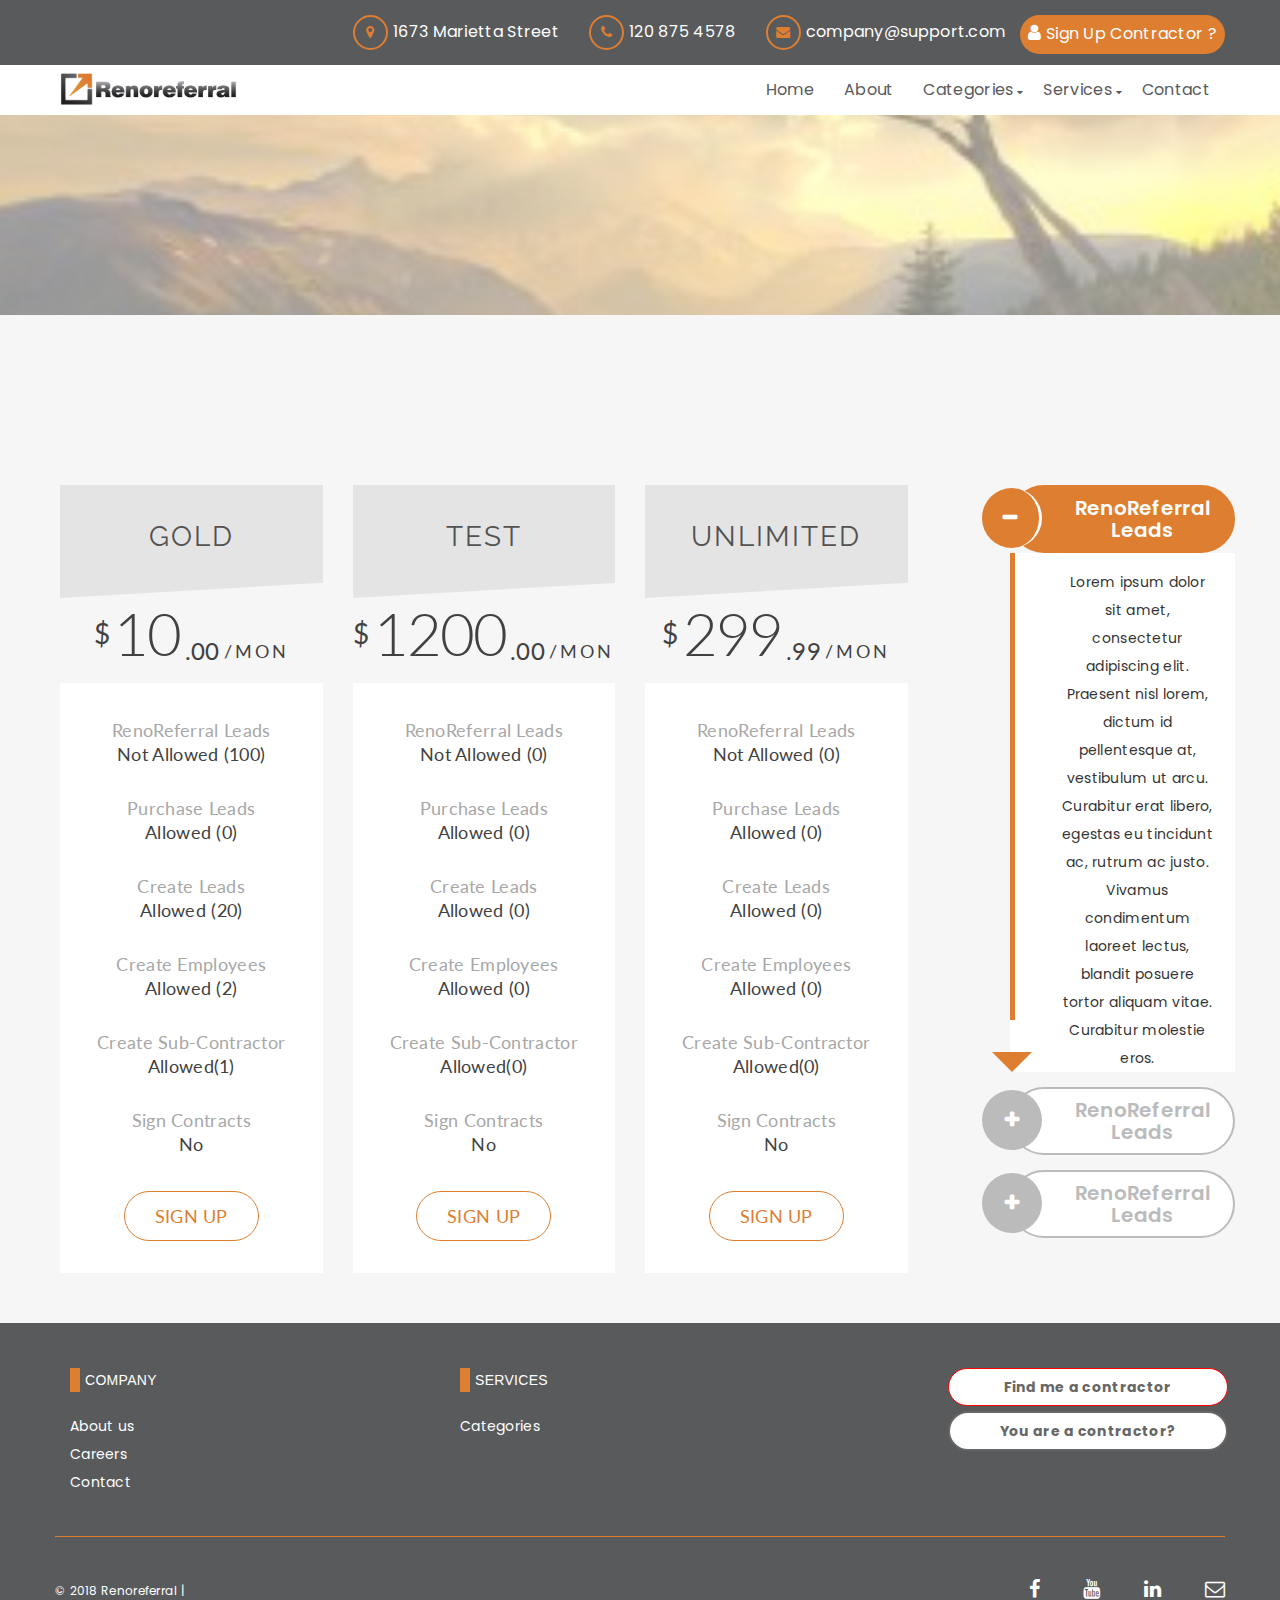
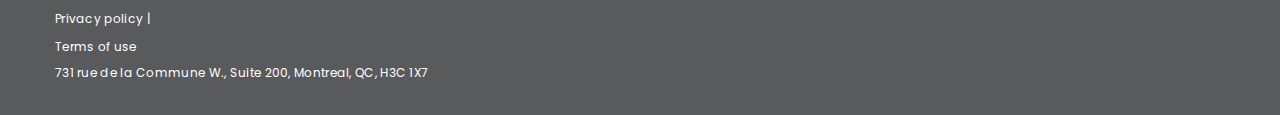
<file: RenoReferral/WebContent/subscription.html>
<!DOCTYPE html>
<html lang="en">
	<head>
		<meta charset="utf-8">
		<meta http-equiv="X-UA-Compatible" content="IE=edge">
		<meta name="viewport" content="width=device-width, initial-scale=1">
		 <!-- The above 3 meta tags *must* come first in the head; any other head content must come *after* these tags -->

		<title>Renoreferral</title>

		<!-- Google font -->
		<link href="https://fonts.googleapis.com/css?family=Poppins:400,700" rel="stylesheet">

		<!-- Bootstrap -->
		<link type="text/css" rel="stylesheet" href="css_home/bootstrap.min.css"/>

		<!-- Owl Carousel -->
		<link type="text/css" rel="stylesheet" href="css_home/owl.carousel.css" />
		<link type="text/css" rel="stylesheet" href="css_home/owl.theme.default.css" />

		<!-- Magnific Popup -->
		<link type="text/css" rel="stylesheet" href="css_home/magnific-popup.css" />

		<!-- Font Awesome Icon -->
		<link rel="stylesheet" href="css_home/font-awesome.min.css">

		<!-- Custom stlylesheet -->
		<link type="text/css" rel="stylesheet" href="css_home/style.css"/>

		<!-- HTML5 shim and Respond.js for IE8 support of HTML5 elements and media queries -->
		<!-- WARNING: Respond.js doesn't work if you view the page via file:// -->
		<!--[if lt IE 9]>
		  <script src="https://oss.maxcdn.com/html5shiv/3.7.3/html5shiv.min.js"></script>
		  <script src="https://oss.maxcdn.com/respond/1.4.2/respond.min.js"></script>
		<![endif]-->

        
    
<script type="text/javascript" src="https://code.jquery.com/jquery-1.12.0.min.js"></script>
<script src="https://maxcdn.bootstrapcdn.com/bootstrap/3.3.6/js/bootstrap.min.js" integrity="sha384-0mSbJDEHialfmuBBQP6A4Qrprq5OVfW37PRR3j5ELqxss1yVqOtnepnHVP9aJ7xS" crossorigin="anonymous"></script>

        
        
        <style>
@import url(https://fonts.googleapis.com/css?family=Lato:400,100,100italic,300,300italic,400italic,700italic,700,900italic,900);
@import url(https://fonts.googleapis.com/css?family=Raleway:400,100,200,300,500,600,700,800,900);
@import url(https://fonts.googleapis.com/css?family=Raleway:400,100,200,300,500,600,700,800,900);

            body{background-color: #f6f6f6}


/*PRICE COLOR CODE START*/
#generic_price_table .generic_content{
    background-color: #fff;
}

#generic_price_table .generic_content .generic_head_price{
    background-color: #f6f6f6;
}

#generic_price_table .generic_content .generic_head_price .generic_head_content .head_bg{
    border-color: #e4e4e4 rgba(0, 0, 0, 0) rgba(0, 0, 0, 0) #e4e4e4;
}

#generic_price_table .generic_content .generic_head_price .generic_head_content .head span{
    color: #525252;
}

#generic_price_table .generic_content .generic_head_price .generic_price_tag .price .sign{
    color: #414141;
}

#generic_price_table .generic_content .generic_head_price .generic_price_tag .price .currency{
    color: #414141;
}

#generic_price_table .generic_content .generic_head_price .generic_price_tag .price .cent{
    color: #414141;
}

#generic_price_table .generic_content .generic_head_price .generic_price_tag .month{
    color: #414141;
}

#generic_price_table .generic_content .generic_feature_list ul li{  
    color: #a7a7a7;
}

#generic_price_table .generic_content .generic_feature_list ul li span{
    color: #414141;
}
#generic_price_table .generic_content .generic_feature_list ul li:hover{
    background-color: #E4E4E4;
    border-left: 5px solid #de7e31;
}

#generic_price_table .generic_content .generic_price_btn a{
    border: 1px solid #de7e31; 
    color: #de7e31;
} 

#generic_price_table .generic_content.active .generic_head_price .generic_head_content .head_bg,
#generic_price_table .generic_content:hover .generic_head_price .generic_head_content .head_bg{
    border-color: #de7e31 rgba(0, 0, 0, 0) rgba(0, 0, 0, 0) #de7e31;
    color: #fff;
}

#generic_price_table .generic_content:hover .generic_head_price .generic_head_content .head span,
#generic_price_table .generic_content.active .generic_head_price .generic_head_content .head span{
    color: #fff;
}

#generic_price_table .generic_content:hover .generic_price_btn a,
#generic_price_table .generic_content.active .generic_price_btn a{
    background-color: #de7e31;
    color: #fff;
} 
#generic_price_table{
    margin: 50px 0 50px 0;
    font-family: 'Raleway', sans-serif;
}
.row .table{
    padding: 28px 0;
}

/*PRICE BODY CODE START*/

#generic_price_table .generic_content{
    overflow: hidden;
    position: relative;
    text-align: center;
}

#generic_price_table .generic_content .generic_head_price {
    margin: 0 0 20px 0;
}

#generic_price_table .generic_content .generic_head_price .generic_head_content{
    margin: 0 0 50px 0;
}

#generic_price_table .generic_content .generic_head_price .generic_head_content .head_bg{
    border-style: solid;
    border-width: 90px 1411px 23px 399px;
    position: absolute;
}

#generic_price_table .generic_content .generic_head_price .generic_head_content .head{
    padding-top: 40px;
    position: relative;
    z-index: 1;
}

#generic_price_table .generic_content .generic_head_price .generic_head_content .head span{
    font-family: "Raleway",sans-serif;
    font-size: 28px;
    font-weight: 400;
    letter-spacing: 2px;
    margin: 0;
    padding: 0;
    text-transform: uppercase;
}

#generic_price_table .generic_content .generic_head_price .generic_price_tag{
    padding: 0 0 20px;
}

#generic_price_table .generic_content .generic_head_price .generic_price_tag .price{
    display: block;
}

#generic_price_table .generic_content .generic_head_price .generic_price_tag .price .sign{
    display: inline-block;
    font-family: "Lato",sans-serif;
    font-size: 28px;
    font-weight: 400;
    vertical-align: middle;
}

#generic_price_table .generic_content .generic_head_price .generic_price_tag .price .currency{
    font-family: "Lato",sans-serif;
    font-size: 60px;
    font-weight: 300;
    letter-spacing: -2px;
    line-height: 60px;
    padding: 0;
    vertical-align: middle;
}

#generic_price_table .generic_content .generic_head_price .generic_price_tag .price .cent{
    display: inline-block;
    font-family: "Lato",sans-serif;
    font-size: 24px;
    font-weight: 400;
    vertical-align: bottom;
}

#generic_price_table .generic_content .generic_head_price .generic_price_tag .month{
    font-family: "Lato",sans-serif;
    font-size: 18px;
    font-weight: 400;
    letter-spacing: 3px;
    vertical-align: bottom;
}

#generic_price_table .generic_content .generic_feature_list ul{
    list-style: none;
    padding: 0;
    margin: 0;
}

#generic_price_table .generic_content .generic_feature_list ul li{
    font-family: "Lato",sans-serif;
    font-size: 18px;
    padding: 15px 0;
    transition: all 0.3s ease-in-out 0s;
}
#generic_price_table .generic_content .generic_feature_list ul li:hover{
    transition: all 0.3s ease-in-out 0s;
    -moz-transition: all 0.3s ease-in-out 0s;
    -ms-transition: all 0.3s ease-in-out 0s;
    -o-transition: all 0.3s ease-in-out 0s;
    -webkit-transition: all 0.3s ease-in-out 0s;

}
#generic_price_table .generic_content .generic_feature_list ul li .fa{
    padding: 0 10px;
}
#generic_price_table .generic_content .generic_price_btn{
    margin: 20px 0 32px;
}

#generic_price_table .generic_content .generic_price_btn a{
    border-radius: 50px;
    -moz-border-radius: 50px;
    -ms-border-radius: 50px;
    -o-border-radius: 50px;
    -webkit-border-radius: 50px;
    display: inline-block;
    font-family: "Lato",sans-serif;
    font-size: 18px;
    outline: medium none;
    padding: 12px 30px;
    text-decoration: none;
    text-transform: uppercase;
}

#generic_price_table .generic_content,
#generic_price_table .generic_content:hover,
#generic_price_table .generic_content .generic_head_price .generic_head_content .head_bg,
#generic_price_table .generic_content:hover .generic_head_price .generic_head_content .head_bg,
#generic_price_table .generic_content .generic_head_price .generic_head_content .head h2,
#generic_price_table .generic_content:hover .generic_head_price .generic_head_content .head h2,
#generic_price_table .generic_content .price,
#generic_price_table .generic_content:hover .price,
#generic_price_table .generic_content .generic_price_btn a,
#generic_price_table .generic_content:hover .generic_price_btn a{
    transition: all 0.3s ease-in-out 0s;
    -moz-transition: all 0.3s ease-in-out 0s;
    -ms-transition: all 0.3s ease-in-out 0s;
    -o-transition: all 0.3s ease-in-out 0s;
    -webkit-transition: all 0.3s ease-in-out 0s;
} 
@media (max-width: 320px) { 
}

@media (max-width: 767px) {
    #generic_price_table .generic_content{
        margin-bottom:75px;
    }
}
@media (min-width: 768px) and (max-width: 991px) {
    #generic_price_table .col-md-3{
        float:left;
        width:50%;
    }
    
    #generic_price_table .col-md-4{
        float:left;
        width:50%;
    }
    
    #generic_price_table .generic_content{
        margin-bottom:75px;
    }
}
@media (min-width: 992px) and (max-width: 1199px) {
}
@media (min-width: 1200px) {
}
#generic_price_table_home{
     font-family: 'Raleway', sans-serif;
}

.text-center h1,
.text-center h1 a{
    color: #7885CB;
    font-size: 30px;
    font-weight: 300;
    text-decoration: none;
}
.demo-pic{
    margin: 0 auto;
}
.demo-pic:hover{
    opacity: 0.7;
}

#generic_price_table_home ul{
    margin: 0 auto;
    padding: 0;
    list-style: none;
    display: table;
}
#generic_price_table_home li{
    float: left;
}
#generic_price_table_home li + li{
    margin-left: 10px;
    padding-bottom: 10px;
}
#generic_price_table_home li a{
    display: block;
    width: 50px;
    height: 50px;
    font-size: 0px;
}
#generic_price_table_home .blue{
    background: #3498DB;
    transition: all 0.3s ease-in-out 0s;
}
#generic_price_table_home .emerald{
    background: #de7e31;
    transition: all 0.3s ease-in-out 0s;
}
#generic_price_table_home .grey{
    background: #7F8C8D;
    transition: all 0.3s ease-in-out 0s;
}
#generic_price_table_home .midnight{
    background: #34495E;
    transition: all 0.3s ease-in-out 0s;
}
#generic_price_table_home .#de7e31{
    background: #E67E22;
    transition: all 0.3s ease-in-out 0s;
}
#generic_price_table_home .purple{
    background: #9B59B6;
    transition: all 0.3s ease-in-out 0s;
}
#generic_price_table_home .red{
    background: #E74C3C;
    transition:all 0.3s ease-in-out 0s;
}
#generic_price_table_home .turquoise{
    background: #1ABC9C;
    transition: all 0.3s ease-in-out 0s;
}

#generic_price_table_home .blue:hover,
#generic_price_table_home .emerald:hover,
#generic_price_table_home .grey:hover,
#generic_price_table_home .midnight:hover,
#generic_price_table_home .#de7e31:hover,
#generic_price_table_home .purple:hover,
#generic_price_table_home .red:hover,
#generic_price_table_home .turquoise:hover{
    border-bottom-left-radius: 50px;
    border-bottom-right-radius: 50px;
    border-top-left-radius: 50px;
    border-top-right-radius: 50px;
    transition: all 0.3s ease-in-out 0s;
}
#generic_price_table_home .divider{
    border-bottom: 1px solid #ddd;
    margin-bottom: 20px;
    padding: 20px;
}
#generic_price_table_home .divider span{
    width: 100%;
    display: table;
    height: 2px;
    background: #ddd;
    margin: 50px auto;
    line-height: 2px;
}
#generic_price_table_home .itemname{
    text-align: center;
    font-size: 50px ;
    padding: 50px 0 20px ;
    border-bottom: 1px solid #ddd;
    margin-bottom: 40px;
    text-decoration: none;
    font-weight: 300;
}
#generic_price_table_home .itemnametext{
    text-align: center;
    font-size: 20px;
    padding-top: 5px;
    text-transform: uppercase;
    display: inline-block;
}
#generic_price_table_home .footer{
    padding:40px 0;
}

.price-heading{
    text-align: center;
}
.price-heading h1{
    color: #666;
    margin: 0;
    padding: 0 0 50px 0;
}
.demo-button {
    background-color: #333333;
    color: #ffffff;
    display: table;
    font-size: 20px;
    margin-left: auto;
    margin-right: auto;
    margin-top: 20px;
    margin-bottom: 50px;
    outline-color: -moz-use-text-color;
    outline-style: none;
    outline-width: medium ;
    padding: 10px;
    text-align: center;
    text-transform: uppercase;
}
.bottom_btn{
    background-color: #333333;
    color: #ffffff;
    display: table;
    font-size: 28px;
    margin: 60px auto 20px;
    padding: 10px 25px;
    text-align: center;
    text-transform: uppercase;
}
.demo-button:hover{
    background-color: #666;
    color: #FFF;
    text-decoration:none;
    
}
.bottom_btn:hover{
    background-color: #666;
    color: #FFF;
    text-decoration:none;
}
            
            /*image*/
    
         /* img {
    border: 1px solid #ddd; 
    border-radius: 4px;
    padding: 5px;
    width: 250px; 
              height: 250px;
              margin-bottom: 15px;
}
*/
/* Add a hover effect (blue shadow) */
/*img:hover {
    box-shadow: 0 0 2px 1px rgba(0, 140, 186, 0.5);
}*/
            
            
            /*News swction*/
            
            a:hover,a:focus{
    text-decoration: none;
    outline: none;
}
#accordion .panel{
    border: none;
    border-radius: 0;
    box-shadow: none;
    margin: 0 0 15px 50px;
}
#accordion .panel-heading{
    padding: 0;
    background: #fff;
    border: none;
    position: relative;
    background-color: #f6f6f6;
}
#accordion .panel-title a{
    display: block;
    padding: 10px 20px 10px 60px;
    background: #de7e31;
    border-radius: 50px;
    border: 2px solid #de7e31;
    font-size: 20px;
    font-weight:600;
    color: #fff;
    position: relative;
}
#accordion .panel-title a.collapsed{
    border: 2px solid #bbb;
    background: #fff;
    color: #bbb;
}
#accordion .panel-title a:before,
#accordion .panel-title a.collapsed:before{
    content: "\f068";
    font-family: fontawesome;
    width: 60px;
    height: 60px;
    line-height: 60px;
    border-radius: 50%;
    background: #de7e31;
    font-size: 18px;
    color: #fff;
    text-align: center;
    border-right: 3px solid #fff;
    position: absolute;
    top: 1px;
    left: -30px;
    z-index: 1;
    transition: all 0.3s ease 0s;
}
#accordion .panel-title a.collapsed:before{
    content: "\f067";
    background: #bbb;
    border: none;
}
#accordion .panel-body{
    padding: 15px 20px 0;
    margin: 0 0 0 30px;
    border: none;
    font-size: 14px;
    color: #333;
    line-height: 28px;
    position: relative;
}
#accordion .panel-body:before{
    content: "";
    display: block;
    width: 5px;
    height: 90%;
    background: #de7e31;
    position: absolute;
    top: 0;
    left: -30px;
}
#accordion .panel-body:after{
    content: "";
    border-top: 20px solid #de7e31;
    border-left: 20px solid transparent;
    border-right: 20px solid transparent;
    position: absolute;
    bottom: 0;
    left: -48px;
}
            
        </style>
        
    </head>
	<body>
		<!-- Header -->
		<header id="header">

			<!-- Top Header -->
			<div id="top-navbar" class="navbar">
				<div class="container">
					<ul class="nav navbar-nav navbar-right">
						<li><a href="#" class="text-link"><i class="fa fa-map-marker"></i><span>1673 Marietta Street</span></a></li>
						<li><a href="#" class="text-link"><i class="fa fa-phone"></i><span>120 875 4578</span></a></li>
						<li><a href="#" class="text-link"><i class="fa fa-envelope"></i><span>company@support.com</span></a></li>
                        <a class="btn btn-youcontract btn-small" href="subscription.html" title="Sign Up Contractor? "><i class="fa fa-user" style="font-size:18px"></i> Sign Up Contractor ? </a>
					</ul>
				</div>
			</div>
			<!-- /Top Header -->

			<!-- Main Header -->
			<div id="main-navbar" class="navbar">
				<div class="container">
					<div class="navbar-header">
						<!-- Logo -->
						<div class="navbar-brand">
							<a class="logo" href="index.html"><img src="img/Logo.jpg" alt="logo"></a>
						</div>
						<!-- Logo -->

						<!-- Mobile toggle -->
						<button class="navbar-toggle-btn">
							<span></span>
						</button>
						<!-- Mobile toggle -->

						<!-- Mobile Search toggle -->
						<!--<button class="search-toggle-btn">
							<i class="fa fa-search"></i>
						</button>-->
						<!-- Mobile Search toggle -->
					</div>

					<!-- Search -->
					<!--<div class="navbar-search">
						<button class="search-btn"><i class="fa fa-search"></i></button>
						<div class="search-form">
							<form>
								<input type="text" name="search" value="" placeholder="Search">
							</form>
						</div>
					</div>-->
					<!-- Search -->

					<!-- Navigation -->
					<ul class="main-navbar nav navbar-nav navbar-right">
						<li><a class="text-link" href="index.html"><span>Home</span></a>
							<!--<ul class="dropdown">
								<li><a href="#">Home version 01</a></li>
								<li><a href="#">Home version 02</a></li>
								<li><a href="#">Home version 03</a></li>
							</ul>-->
						</li>
						<li><a class="text-link" href="about.html"><span>About</span></a></li>
						<li class="has-dropdown"><a class="text-link" href="#"><span>Categories</span></a>
							<ul class="dropdown">
								<li><a href="#">Basement</a></li>
								<li><a href="#">Bathroom</a></li>
                                <li><a href="#">Kitchen</a></li>
								<li><a href="#">Roofing</a></li>
							</ul>
						</li>
						<li class="has-dropdown"><a class="text-link" href="#"><span>Services</span></a>
							<ul class="dropdown">
								<li><a href="#">Construction</a></li>
								<li><a href="#">Renovation</a></li>
								<li><a href="#">Architecture</a></li>
								<li><a href="#">Painting</a></li>
								<li><a href="#">Decorating</a></li>
								<li><a href="#">Consulting</a></li>
							</ul>
						</li>
						<!--<li class="has-dropdown"><a class="text-link" href="#"><span>Blog</span></a>
							<ul class="dropdown">
								<li><a href="#">Blog page</a></li>
								<li><a href="#">Blog post page</a></li>
							</ul>
						</li>-->
						<li><a class="text-link" href="contact.html"><span>Contact</span></a></li>
					</ul>
					<!-- Navigation -->

				</div>
			</div>
			<!-- /Main Header -->

		</header>
		<!-- /Header -->
        
     
         <div class="wrap">
            <div id="terms-of-use-page">
                <div class="bg_wrapper">
                    <div class="header_image teams col-sm-12 col-md-12 col-lg-12" style="padding:0px;">
                        <div class="header_content">
                            <div class="container-fluid" style="padding:0px;">
                                <!--<div class="header_text col-xs-12 col-sm-12 col-md-12 col-lg-12">
                                    <h1 class="title">
                                        Terms of use </h1>
                                    <p class="description_big">
                                        Please read carefully before using this site </p>
                                </div>-->
                                <div id="home" class="banner-area" style="height:200px !important;">

			                             <!-- Background Image -->
			                         <div class="bg-img overlay" style="background-image:url('./img/landscape.jpg'); height:200px;"></div>
                                        <!--<div class="bg-img overlay"   ></div>-->
			                             <!-- /Background Image -->

			                            

		                          </div>      
                            </div>
                        </div>
                    </div>
                    <div class="information_block text-center col-sm-12 col-md-12 col-lg-12">
                        <div id="terms-of-use-text-slide" class=" col-sm-12 col-md-12 col-lg-12 col-xs-12">
                            <div class="container-fluid">
                                
                                
    <div class="row">
        
         <div class="col-md-9">
        <div id="generic_price_table">   
<section>
        
        <div class="container">
            
            <!--BLOCK ROW START-->
            <div class="row">
                <div class="col-md-3" >
                
                   <!-- <a target="_blank" href="img_forest.jpg">
                        <img src="img/w4.jpg" alt="Forest" width="200" height="200">
                    </a>-->
                    <!--PRICE CONTENT START-->
                    <div class="generic_content clearfix">
                        
                        <!--HEAD PRICE DETAIL START-->
                        <div class="generic_head_price clearfix">
                        
                            <!--HEAD CONTENT START-->
                            <div class="generic_head_content clearfix">
                            
                                <!--HEAD START-->
                                <div class="head_bg"></div>
                                <div class="head">
                                    <span>Gold</span>
                                </div>
                                <!--//HEAD END-->
                                
                            </div>
                            <!--//HEAD CONTENT END-->
                            
                            <!--PRICE START-->
                            <div class="generic_price_tag clearfix">    
                                <span class="price">
                                    <span class="sign">$</span>
                                    <span class="currency">10</span>
                                    <span class="cent">.00</span>
                                    <span class="month">/MON</span>
                                </span>
                            </div>
                            <!--//PRICE END-->
                            
                        </div>                            
                        <!--//HEAD PRICE DETAIL END-->
                        
                        <!--FEATURE LIST START-->
                        <div class="generic_feature_list">
                            <ul>
                                <li>RenoReferral Leads <br><span>Not Allowed (100)</span></li>
                                <li>Purchase Leads <br><span>Allowed (0)</span> </li>
                                <li>Create Leads <br><span>Allowed (20)</span> </li>
                                <li>Create Employees <br><span>Allowed (2)</span> </li>
                                <li>Create Sub-Contractor <br><span>Allowed(1)</span> </li>
                                <li>Sign Contracts <br><span>No</span> </li>
                               
                            </ul>
                        </div>
                        <!--//FEATURE LIST END-->
                        
                        <!--BUTTON START-->
                        <div class="generic_price_btn clearfix">
                            <a class="" href="contractor.html">Sign up</a>
                        </div>
                        <!--//BUTTON END-->
                        
                    </div>
                    <!--//PRICE CONTENT END-->
                        
                </div>
                
                <div class="col-md-3">
                
                   <!-- <a target="_blank" href="img_forest.jpg">
                        <img src="img/w4.jpg" alt="Forest" width="200" height="200">
                    </a>-->
                    <!--PRICE CONTENT START-->
                    <div class="generic_content clearfix">
                        
                        <!--HEAD PRICE DETAIL START-->
                        <div class="generic_head_price clearfix">
                        
                            <!--HEAD CONTENT START-->
                            <div class="generic_head_content clearfix">
                            
                                <!--HEAD START-->
                                <div class="head_bg"></div>
                                <div class="head">
                                    <span>Test</span>
                                </div>
                                <!--//HEAD END-->
                                
                            </div>
                            <!--//HEAD CONTENT END-->
                            
                            <!--PRICE START-->
                            <div class="generic_price_tag clearfix">    
                                <span class="price">
                                    <span class="sign">$</span>
                                    <span class="currency">1200</span>
                                    <span class="cent">.00</span>
                                    <span class="month">/MON</span>
                                </span>
                            </div>
                            <!--//PRICE END-->
                            
                        </div>                            
                        <!--//HEAD PRICE DETAIL END-->
                        
                        <!--FEATURE LIST START-->
                        <div class="generic_feature_list">
                            <ul>
                               <li>RenoReferral Leads <br><span>Not Allowed (0)</span></li>
                                <li>Purchase Leads <br><span>Allowed (0)</span> </li>
                                <li>Create Leads <br><span>Allowed (0)</span> </li>
                                <li>Create Employees <br><span>Allowed (0)</span> </li>
                                <li>Create Sub-Contractor <br><span>Allowed(0)</span> </li>
                                <li>Sign Contracts <br><span>No</span> </li>
                            </ul>
                        </div>
                        <!--//FEATURE LIST END-->
                        
                        <!--BUTTON START-->
                        <div class="generic_price_btn clearfix">
                            <a class="" href="contractor.html">Sign up</a>
                        </div>
                        <!--//BUTTON END-->
                        
                    </div>
                    <!--//PRICE CONTENT END-->
                        
                </div>
                <div class="col-md-3">
                
                    <!--<a target="_blank" href="img_forest.jpg">
                        <img src="img/w4.jpg" alt="Forest" width="200" height="200">
                    </a>-->
                    <!--PRICE CONTENT START-->
                    <div class="generic_content clearfix">
                        
                        <!--HEAD PRICE DETAIL START-->
                        <div class="generic_head_price clearfix">
                        
                            <!--HEAD CONTENT START-->
                            <div class="generic_head_content clearfix">
                            
                                <!--HEAD START-->
                                <div class="head_bg"></div>
                                <div class="head">
                                    <span>Unlimited</span>
                                </div>
                                <!--//HEAD END-->
                                
                            </div>
                            <!--//HEAD CONTENT END-->
                            
                            <!--PRICE START-->
                            <div class="generic_price_tag clearfix">    
                                <span class="price">
                                    <span class="sign">$</span>
                                    <span class="currency">299</span>
                                    <span class="cent">.99</span>
                                    <span class="month">/MON</span>
                                </span>
                            </div>
                            <!--//PRICE END-->
                            
                        </div>                            
                        <!--//HEAD PRICE DETAIL END-->
                        
                        <!--FEATURE LIST START-->
                        <div class="generic_feature_list">
                            <ul>
                                <li>RenoReferral Leads <br><span>Not Allowed (0)</span></li>
                                <li>Purchase Leads <br><span>Allowed (0)</span> </li>
                                <li>Create Leads <br><span>Allowed (0)</span> </li>
                                <li>Create Employees <br><span>Allowed (0)</span> </li>
                                <li>Create Sub-Contractor <br><span>Allowed(0)</span> </li>
                                <li>Sign Contracts <br><span>No</span> </li>
                            </ul>
                        </div>
                        <!--//FEATURE LIST END-->
                        
                        <!--BUTTON START-->
                        <div class="generic_price_btn clearfix">
                            <a class="" href="contractor.html">Sign up</a>
                        </div>
                        <!--//BUTTON END-->
                        
                    </div>
                    <!--//PRICE CONTENT END-->
                        
                </div>
            </div>  
            <!--//BLOCK ROW END-->
            
        </div>
    </section>             
    
</div>
        </div>       
        
          <div class="col-md-3" style="margin-top:50px;">
    
        
            <div class="panel-group" id="accordion" role="tablist" aria-multiselectable="true">
                <div class="panel panel-default active">
                    <div class="panel-heading" role="tab" id="headingOne">
                        <h4 class="panel-title">
                            <a role="button" data-toggle="collapse" data-parent="#accordion" href="#collapseOne" aria-expanded="true" aria-controls="collapseOne">
                                RenoReferral Leads
                            </a>
                        </h4>
                    </div>
                    <div id="collapseOne" class="panel-collapse collapse in" role="tabpanel" aria-labelledby="headingOne">
                        <div class="panel-body">
                            <p>Lorem ipsum dolor sit amet, consectetur adipiscing elit. Praesent nisl lorem, dictum id pellentesque at, vestibulum ut arcu. Curabitur erat libero, egestas eu tincidunt ac, rutrum ac justo. Vivamus condimentum laoreet lectus, blandit posuere tortor aliquam vitae. Curabitur molestie eros. </p>
                        </div>
                    </div>
                </div>
                <div class="panel panel-default">
                    <div class="panel-heading" role="tab" id="headingTwo">
                        <h4 class="panel-title">
                            <a class="collapsed" role="button" data-toggle="collapse" data-parent="#accordion" href="#collapseTwo" aria-expanded="false" aria-controls="collapseTwo">
                               RenoReferral Leads
                            </a>
                        </h4>
                    </div>
                    <div id="collapseTwo" class="panel-collapse collapse" role="tabpanel" aria-labelledby="headingTwo">
                        <div class="panel-body">
                            <p>Lorem ipsum dolor sit amet, consectetur adipiscing elit. Praesent nisl lorem, dictum id pellentesque at, vestibulum ut arcu. Curabitur erat libero, egestas eu tincidunt ac, rutrum ac justo. Vivamus condimentum laoreet lectus, blandit posuere tortor aliquam vitae. Curabitur molestie eros. </p>
                        </div>
                    </div>
                </div>
                <div class="panel panel-default">
                    <div class="panel-heading" role="tab" id="headingThree">
                        <h4 class="panel-title">
                            <a class="collapsed" role="button" data-toggle="collapse" data-parent="#accordion" href="#collapseThree" aria-expanded="false" aria-controls="collapseThree">
                                 RenoReferral Leads
                            </a>
                        </h4>
                    </div>
                    <div id="collapseThree" class="panel-collapse collapse" role="tabpanel" aria-labelledby="headingThree">
                        <div class="panel-body">
                            <p>Lorem ipsum dolor sit amet, consectetur adipiscing elit. Praesent nisl lorem, dictum id pellentesque at, vestibulum ut arcu. Curabitur erat libero, egestas eu tincidunt ac, rutrum ac justo. Vivamus condimentum laoreet lectus, blandit posuere tortor aliquam vitae. Curabitur molestie eros. </p>
                        </div>
                    </div>
                </div>
            </div>
        
   

              
            </div>
        
    </div>

                                
                            </div>
                        </div>
                    </div>
                </div>
            </div>
        </div>
        
 
        
         <!-- Footer Section -->
        <div id="main-footer">
            <div class="block">
                <div class="container">
                    <div class="row">
                        <!--<div class="col-xs-12 col-sm-4 col-md-3 col-lg-3 col-sm-offset-right-1 col-md-offset-right-0 col-lg-offset-right-2">
                            <div class="logo">
                                <a href="/en-ca">
                                    <span class="logo_icon transition">
                                        <img src="/img/wlogo_sr.svg" alt="Renoreferral" /><span class="hidden">Renoreferral</span>
                                    </span>
                                </a>
                            </div>
                            <div class="tagline">
                                <p>The most important network of trusted contractors in Canada <img src="/img/icons/ic_canada-w.svg" alt="Canada Icon" class="icon" /></p>
                            </div>
                        </div>-->
                        <div class="col-xs-12 col-sm-3 col-md-4 col-lg-4">
                            <div class="row">
                                <div class="col-xs-12 col-sm-12 col-md-12 col-lg-12">
                                    <span class="title">
                                        Company </span>
                                </div>
                            </div>
                            <div class="row">
                                <div class="col-xs-12 col-sm-12 col-md-12 col-lg-6">
                                    <ul>
                                        <li>
                                            <a href="/en-ca/about" title="About us">About us</a> </li>
                                       <!-- <li><a class="toTop" href="/en-ca/partners" title="Partners" class="toTop">
                                            Partners </a>
                                        </li>
                                        <li>
                                            <a href="#" title="News" target="_blank">
                                                News
                                            </a>
                                        </li>-->
                                        <li><a href="#" title="Careers">
                                            Careers </a>
                                        </li>
                                        <li>
                                            <a class="toTop" href="contact.html" title="Contact">
                                                Contact </a>
                                        </li>
                                    </ul>
                                </div>
                            </div>
                        </div>
                        <div class="col-xs-12 col-sm-3 col-md-4 col-lg-4">
                            <span class="title">
                                Services </span>
                            <ul>
                                <!--<li>
                                    <a href="/en-ca/faq" title="FAQ">FAQ</a> </li>
                                <li>
                                    <a href="#" target="_blank" title="Blog">
                                        Blog </a>
                                </li>
                                <li>
                                    <a href="#" title="Cost estimator">Cost estimator</a> 
                                </li>
                                <li>
                                    <a href="#" title="Financing">Financing</a> 
                                </li>
                                <li>
                                    <a href="#" target="_blank" title="Renoreferral Express">Renoreferral Express</a>
                                </li>-->
                                <li>
                                    <a href="#" target="_blank" title="Categories">Categories</a>
                                </li>
                            </ul>
                        </div>
                        <div id="cta-footer" class="col-xs-12 col-sm-12 col-md-4 col-lg-3 col-md-offset-0 col-lg-offset-1">
                            <p>
                                <a class="btn btn-findapro btn-small" href="/en-ca/find-me-a-pro" title="Find me a contractor">Find me a contractor</a> </p>
                            <p>
                                <a class="btn btn-contractor btn-small" href="/en-ca/contractor" title="You are a contractor? ">You are a contractor? </a> </p>
                        </div>
                    </div>
                    <div class="row second-footer">
                        <div class="row">
                            <div class="col-xs-12 col-sm-8 col-md-6 col-lg-6 copyright">
                                <ul>
                                    <li>© 2018 Renoreferral<span class="no-tablet no-mobile"> |</span></li>
                                    <li>
                                        <a href="privacy.html" title="Privacy policy">Privacy policy</a><span class="no-tablet no-mobile"> | </span></li>
                                    <li>
                                        <a href="terms.html" title="Terms of use">Terms of use</a> </li>
                                </ul>
                            </div>
                            <div class="col-xs-12 col-sm-4 col-md-6 col-lg-6 follow">
                                <div class="social_sharing_block desktop">
                                    <div class="social">
                                        <a href="#" target="_blank" class="fb"><span class="hidden">Facebook</span><i class="fa fa-facebook" aria-hidden="true"></i></a>
                                        <a href="#" target="_blank" class="youtube"><span class="hidden">Youtube</span><i class="fa fa-youtube" aria-hidden="true"></i></a>
                                        <a href="#" target="_blank" class="linkedIn"><span class="hidden">LinkedIn</span><i class="fa fa-linkedin" aria-hidden="true"></i></a>
                                        <a href="contact.html" class="contact toTop"><span class="hidden">Contact</span><i class="fa fa-envelope-o" aria-hidden="true"></i></a>
                                    </div>
                                </div>
                            </div>
                        </div>
                        <div class="row">
                            <div class="col-xs-12 col-sm-12 col-md-12 col-lg-12">
                                <span class="address">
                                    731 rue de la Commune W., Suite 200, Montreal, QC, H3C 1X7 </span>
                            </div>
                        </div>
                    </div>
                </div>
            </div>
        </div>
		<!-- /Footer Section -->
        
        
         <!-- jQuery Plugins -->
		<script type="text/javascript" src="js_home/jquery.min.js"></script>
		<script type="text/javascript" src="js_home/bootstrap.min.js"></script>
		<script type="text/javascript" src="js_home/owl.carousel.min.js"></script>
		<script type="text/javascript" src="js_home/jquery.magnific-popup.js"></script>
		<script type="text/javascript" src="js_home/main.js"></script>
        <script src="js_home/jquery.validate.min.js"></script>
    </body>
</html>
</file>
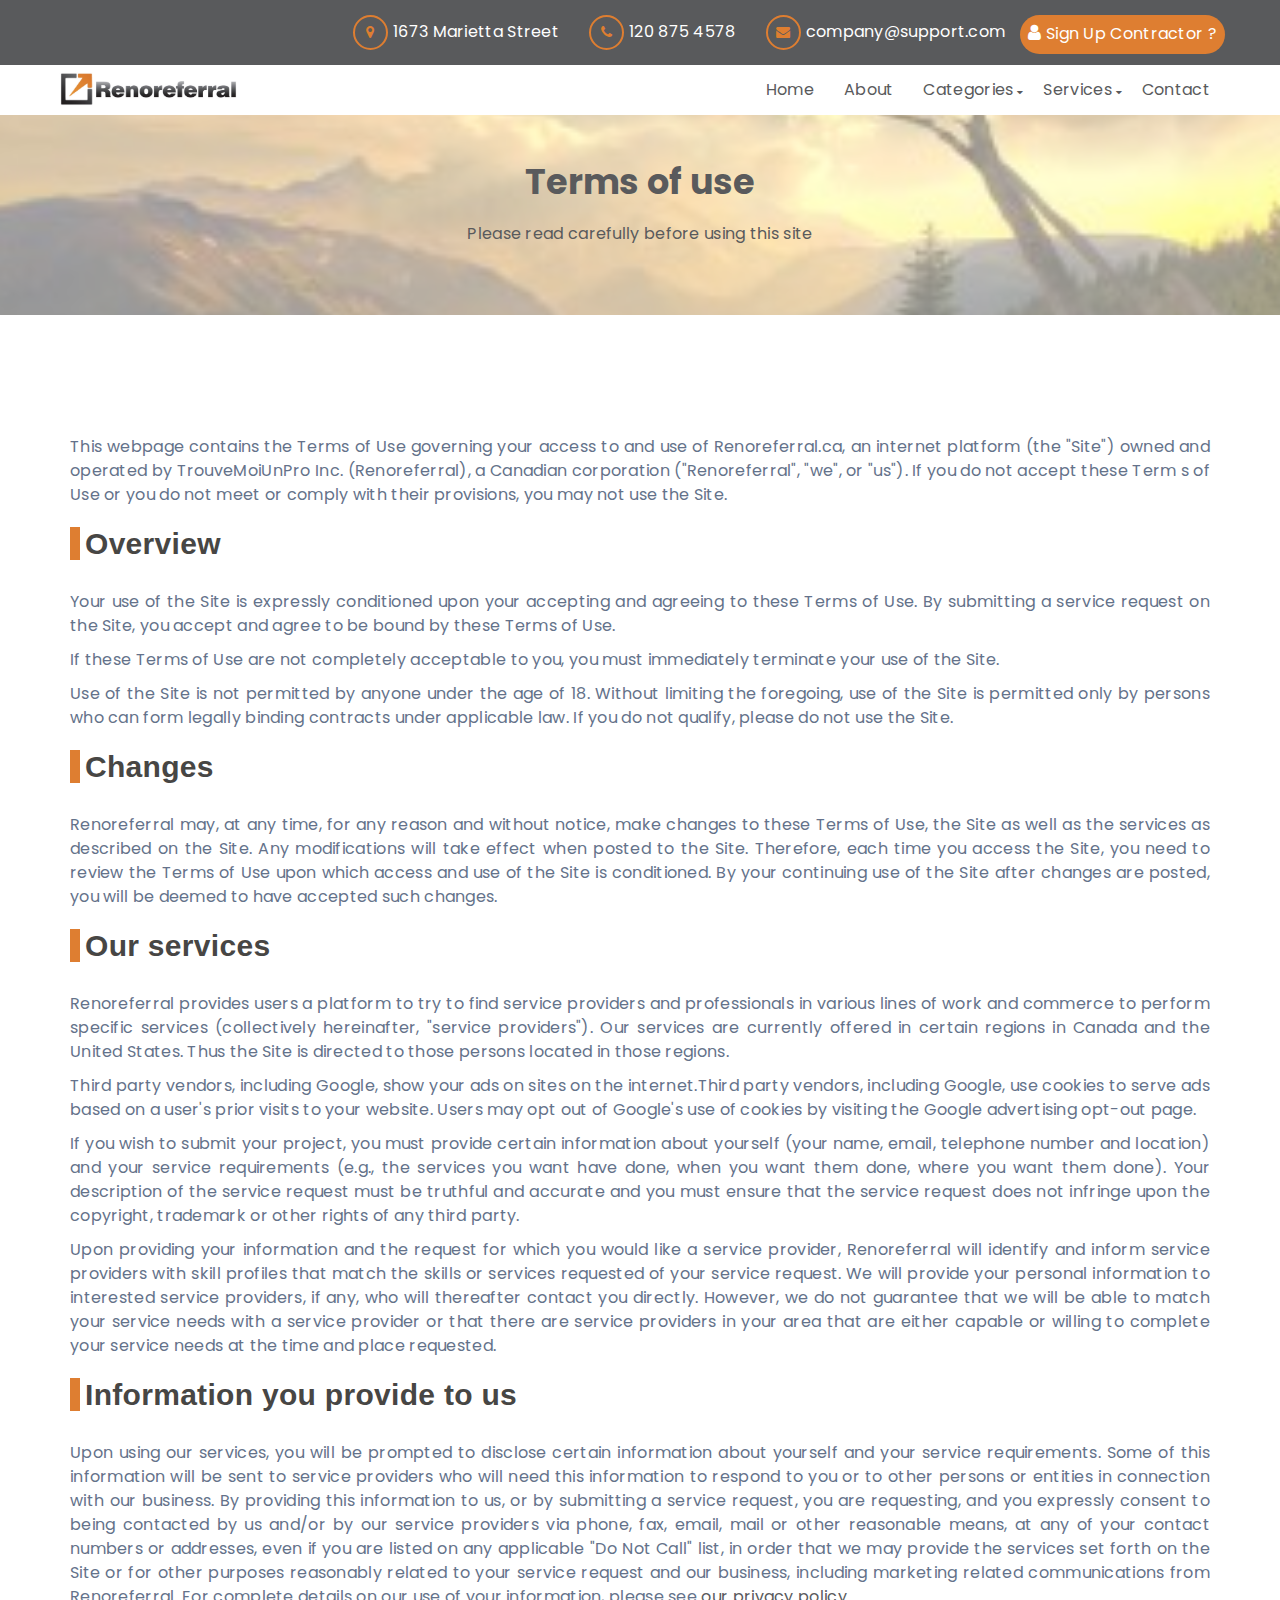
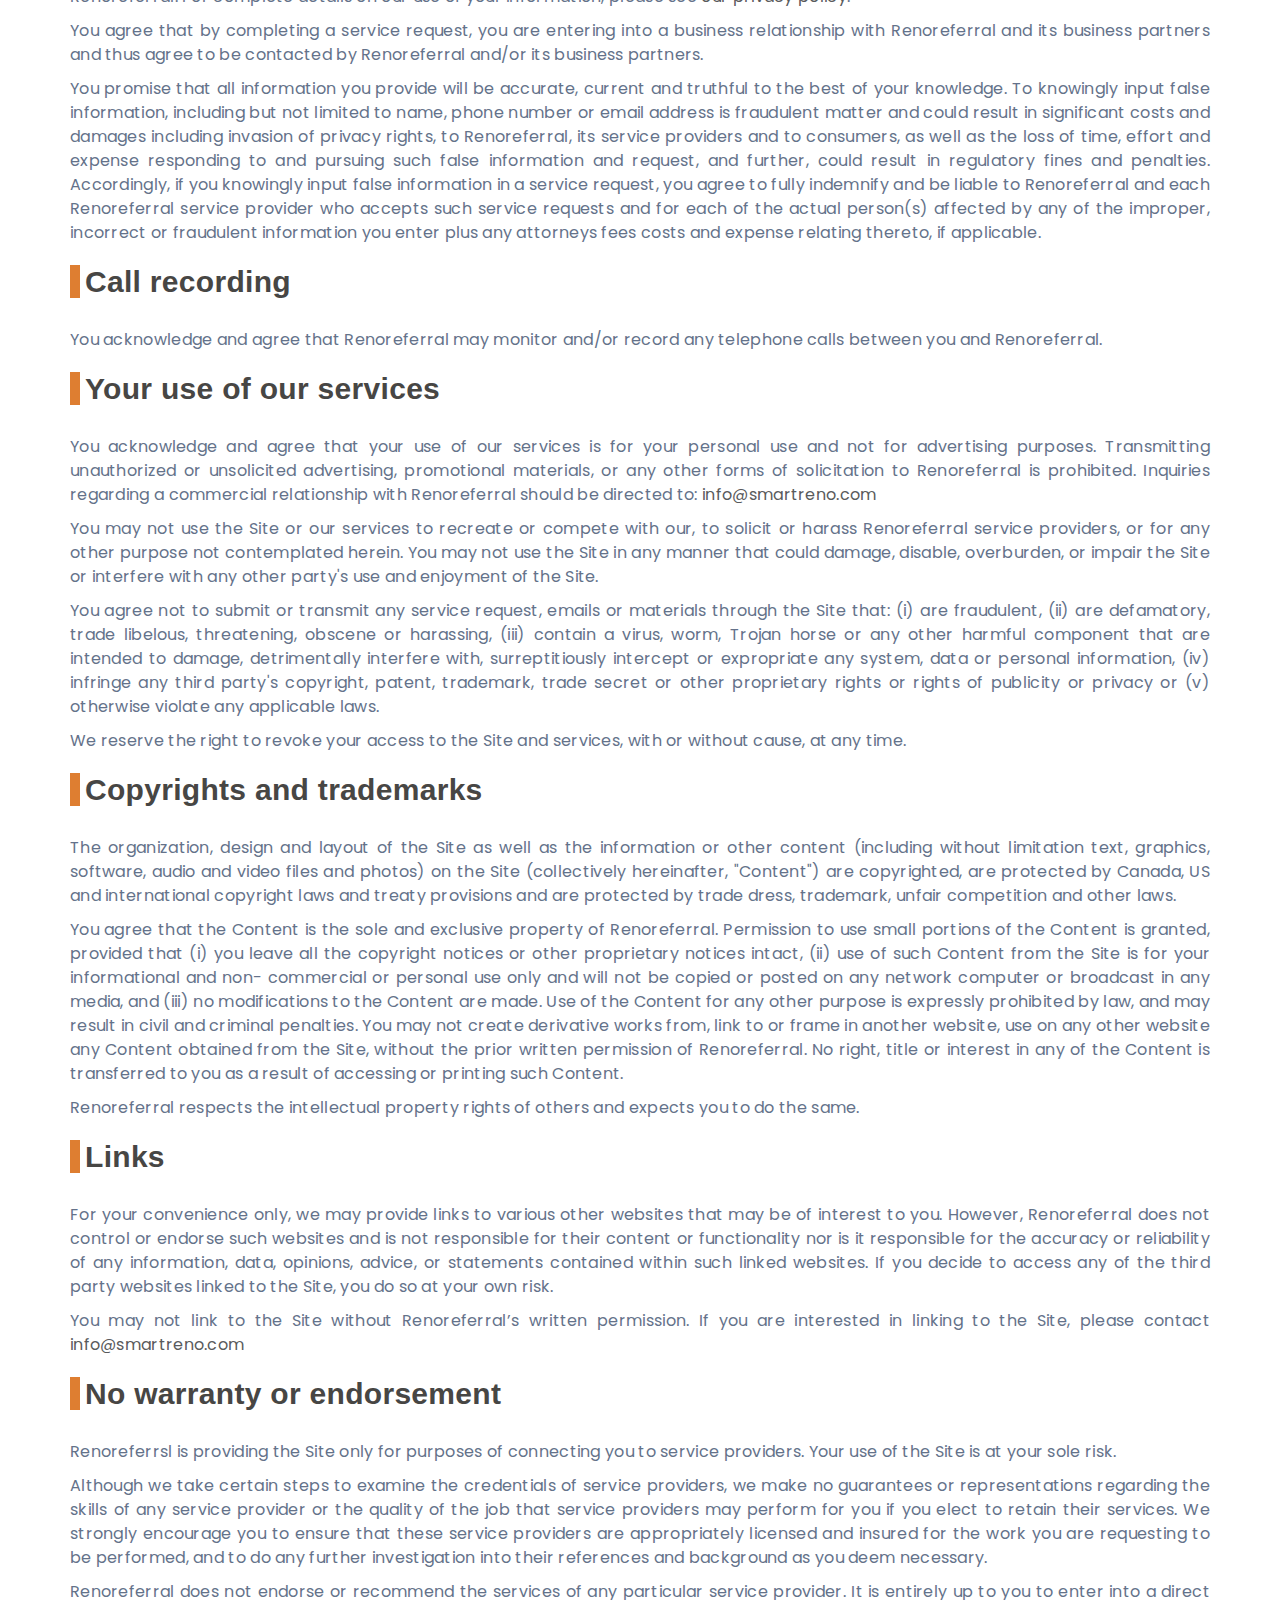
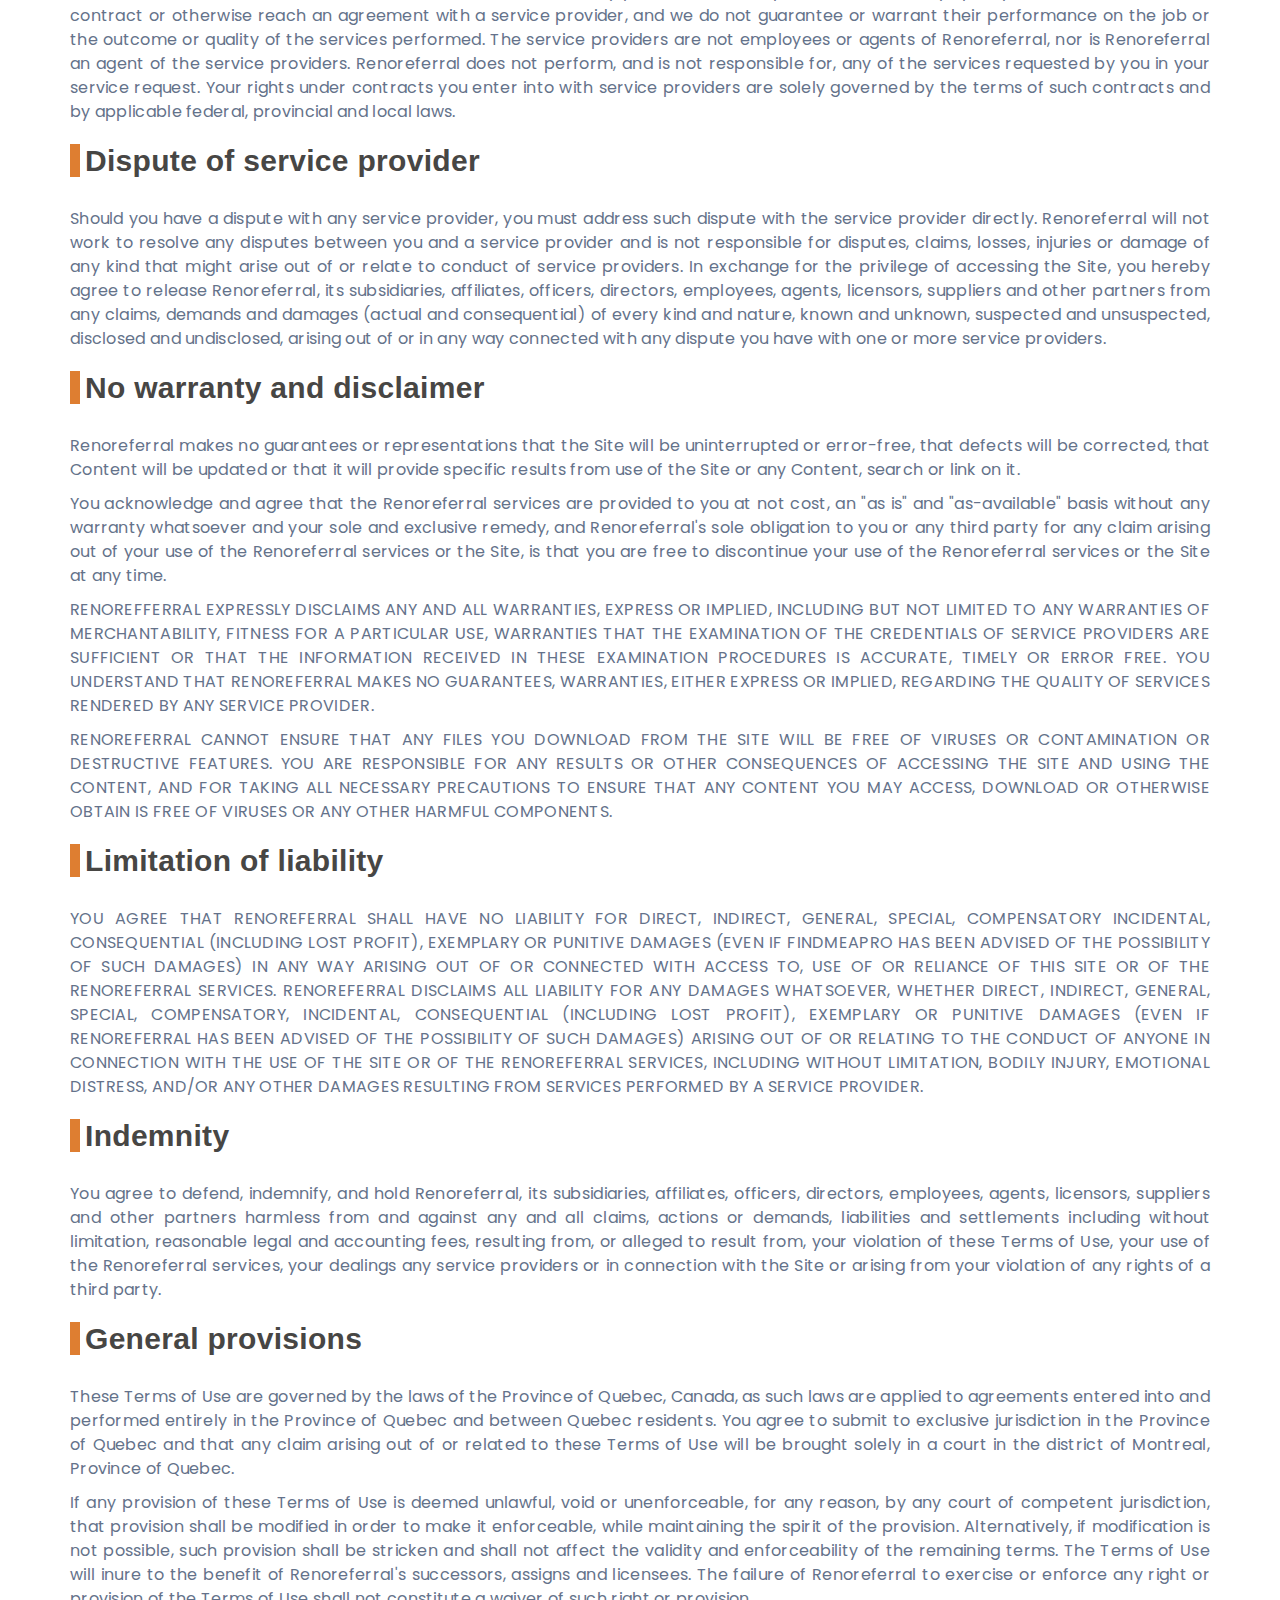
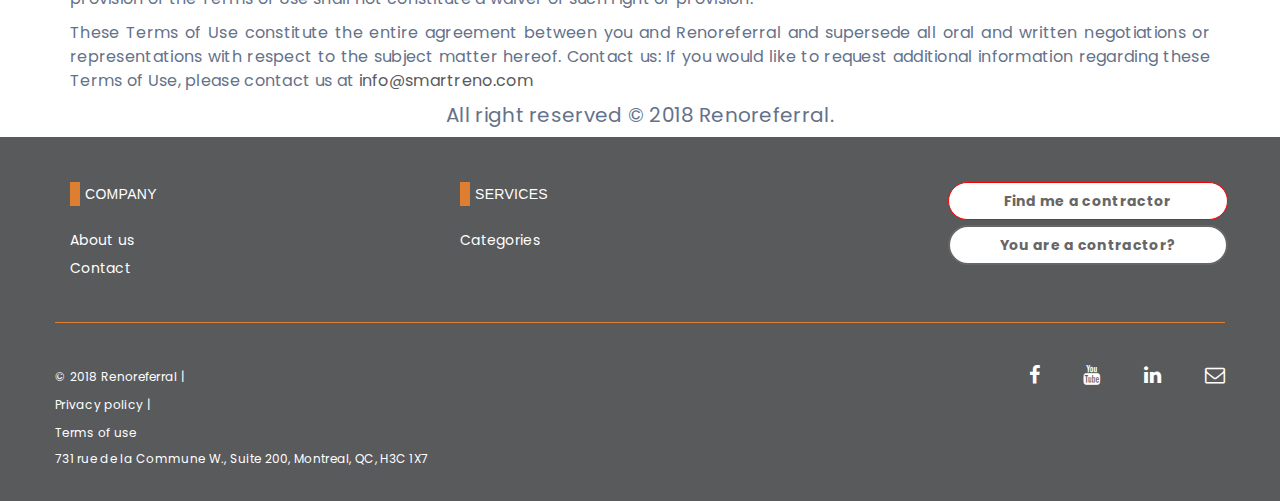
<file: RenoReferral/WebContent/terms.html>
<!DOCTYPE html>
<html lang="en">
	<head>
		<meta charset="utf-8">
		<meta http-equiv="X-UA-Compatible" content="IE=edge">
		<meta name="viewport" content="width=device-width, initial-scale=1">
		 <!-- The above 3 meta tags *must* come first in the head; any other head content must come *after* these tags -->

		<title>Renoreferral</title>

		<!-- Google font -->
		<link href="https://fonts.googleapis.com/css?family=Poppins:400,700" rel="stylesheet">

		<!-- Bootstrap -->
		<link type="text/css" rel="stylesheet" href="css_home/bootstrap.min.css"/>

		<!-- Owl Carousel -->
		<link type="text/css" rel="stylesheet" href="css_home/owl.carousel.css" />
		<link type="text/css" rel="stylesheet" href="css_home/owl.theme.default.css" />

		<!-- Magnific Popup -->
		<link type="text/css" rel="stylesheet" href="css_home/magnific-popup.css" />

		<!-- Font Awesome Icon -->
		<link rel="stylesheet" href="css_home/font-awesome.min.css">

		<!-- Custom stlylesheet -->
		<link type="text/css" rel="stylesheet" href="css_home/style.css"/>

		<!-- HTML5 shim and Respond.js for IE8 support of HTML5 elements and media queries -->
		<!-- WARNING: Respond.js doesn't work if you view the page via file:// -->
		<!--[if lt IE 9]>
		  <script src="https://oss.maxcdn.com/html5shiv/3.7.3/html5shiv.min.js"></script>
		  <script src="https://oss.maxcdn.com/respond/1.4.2/respond.min.js"></script>
		<![endif]-->

        <style>
            .information_block{
                text-align: justify !important; 
            }
        </style>
        
    </head>
	<body>
		<!-- Header -->
		<header id="header">

			<!-- Top Header -->
			<div id="top-navbar" class="navbar">
				<div class="container">
					<ul class="nav navbar-nav navbar-right">
						<li><a href="#" class="text-link"><i class="fa fa-map-marker"></i><span>1673 Marietta Street</span></a></li>
						<li><a href="#" class="text-link"><i class="fa fa-phone"></i><span>120 875 4578</span></a></li>
						<li><a href="#" class="text-link"><i class="fa fa-envelope"></i><span>company@support.com</span></a></li>
                        <a class="btn btn-youcontract btn-small" href="subscription.html" title="Sign Up Contractor? "><i class="fa fa-user" style="font-size:18px"></i> Sign Up Contractor ? </a>
					</ul>
				</div>
			</div>
			<!-- /Top Header -->

			<!-- Main Header -->
			<div id="main-navbar" class="navbar">
				<div class="container">
					<div class="navbar-header">
						<!-- Logo -->
						<div class="navbar-brand">
							<a class="logo" href="index.html"><img src="img/Logo.jpg" alt="logo"></a>
						</div>
						<!-- Logo -->

						<!-- Mobile toggle -->
						<button class="navbar-toggle-btn">
							<span></span>
						</button>
						<!-- Mobile toggle -->

						<!-- Mobile Search toggle -->
						<button class="search-toggle-btn">
							<i class="fa fa-search"></i>
						</button>
						<!-- Mobile Search toggle -->
					</div>

					<!-- Search -->
					<!--<div class="navbar-search">
						<button class="search-btn"><i class="fa fa-search"></i></button>
						<div class="search-form">
							<form>
								<input type="text" name="search" value="" placeholder="Search">
							</form>
						</div>
					</div>-->
					<!-- Search -->

					<!-- Navigation -->
					<ul class="main-navbar nav navbar-nav navbar-right">
						<li><a class="text-link" href="index.html"><span>Home</span></a>
							<!--<ul class="dropdown">
								<li><a href="#">Home version 01</a></li>
								<li><a href="#">Home version 02</a></li>
								<li><a href="#">Home version 03</a></li>
							</ul>-->
						</li>
						<li><a class="text-link" href="about.html"><span>About</span></a></li>
						<li class="has-dropdown"><a class="text-link" href="#"><span>Categories</span></a>
							<ul class="dropdown">
								<li><a href="#">Basement</a></li>
								<li><a href="#">Bathroom</a></li>
                                <li><a href="#">Kitchen</a></li>
								<li><a href="#">Roofing</a></li>
							</ul>
						</li>
						<li class="has-dropdown"><a class="text-link" href="#"><span>Services</span></a>
							<ul class="dropdown">
								<li><a href="#">Construction</a></li>
								<li><a href="#">Renovation</a></li>
								<li><a href="#">Architecture</a></li>
								<li><a href="#">Painting</a></li>
								<li><a href="#">Decorating</a></li>
								<li><a href="#">Consulting</a></li>
							</ul>
						</li>
						<!--<li class="has-dropdown"><a class="text-link" href="#"><span>Blog</span></a>
							<ul class="dropdown">
								<li><a href="#">Blog page</a></li>
								<li><a href="#">Blog post page</a></li>
							</ul>
						</li>-->
						<li><a class="text-link" href="contact.html"><span>Contact</span></a></li>
					</ul>
					<!-- Navigation -->

				</div>
			</div>
			<!-- /Main Header -->

		</header>
		<!-- /Header -->
        
        <div class="wrap">
            <div id="terms-of-use-page">
                <div class="bg_wrapper">
                    <div class="header_image teams col-sm-12 col-md-12 col-lg-12" style="padding:0px;">
                        <div class="header_content">
                            <div class="container-fluid" style="padding:0px;">
                                <!--<div class="header_text col-xs-12 col-sm-12 col-md-12 col-lg-12">
                                    <h1 class="title">
                                        Terms of use </h1>
                                    <p class="description_big">
                                        Please read carefully before using this site </p>
                                </div>-->
                                <div id="home" class="banner-area">

			                             <!-- Background Image -->
			                         <div class="bg-img overlay" style="background-image:url('./img/landscape.jpg'); height:200px;"></div>
                                        <!--<div class="bg-img overlay"   ></div>-->
			                             <!-- /Background Image -->

			                             <!-- home wrapper -->
			                         <div class="home-wrapper">
				                        <div class="container">
					                       <div class="row">

						              <!-- home content -->
						                      <div class="col-md-10 col-md-offset-1" style="margin-top: 50px;">
                                                    <h1 style="color:dark-gray;">Terms of use</h1>
                                                    <p style="color:#595a5c;">Please read carefully before using this site   </p>
                            
						                      </div>
						              <!-- /home content -->

					                       </div>
				                        </div>
			                         </div>
			                             <!-- /home wrapper -->

		                          </div>      
                            </div>
                        </div>
                    </div>
                    <div class="information_block text-center col-sm-12 col-md-12 col-lg-12">
                        <div id="terms-of-use-text-slide" class=" col-sm-12 col-md-12 col-lg-12 col-xs-12">
                            <div class="container">
                                <div class="description-block">
                                    <p>This webpage contains the Terms of Use governing your access to and use of Renoreferral.ca, an internet platform (the "Site") owned and operated by TrouveMoiUnPro Inc. (Renoreferral), a Canadian corporation ("Renoreferral", "we", or "us"). If you do not accept these Term s of Use or you do not meet or comply with their provisions, you may not use the Site.</p>
                                </div>
                                <div class="information_block">
                                    <h2 class="title">Overview</h2>
                                    <p>Your use of the Site is expressly conditioned upon your accepting and agreeing to these Terms of Use. By submitting a service request on the Site, you accept and agree to be bound by these Terms of Use.</p>
                                    <p>If these Terms of Use are not completely acceptable to you, you must immediately terminate your use of the Site.</p>
                                    <p>Use of the Site is not permitted by anyone under the age of 18. Without limiting the foregoing, use of the Site is permitted only by persons who can form legally binding contracts under applicable law. If you do not qualify, please do not use the Site.</p>
                                    <h2 class="title">Changes</h2>
                                    <p>Renoreferral may, at any time, for any reason and without notice, make changes to these Terms of Use, the Site as well as the services as described on the Site. Any modifications will take effect when posted to the Site. Therefore, each time you access the Site, you need to review the Terms of Use upon which access and use of the Site is conditioned. By your continuing use of the Site after changes are posted, you will be deemed to have accepted such changes.</p>
                                    <h2 class="title">Our services</h2>
                                    <p>Renoreferral provides users a platform to try to find service providers and professionals in various lines of work and commerce to perform specific services (collectively hereinafter, "service providers"). Our services are currently offered in certain regions in Canada and the United States. Thus the Site is directed to those persons located in those regions.</p>
                                    <p>Third party vendors, including Google, show your ads on sites on the internet.Third party vendors, including Google, use cookies to serve ads based on a user's prior visits to your website. Users may opt out of Google's use of cookies by visiting the Google advertising opt-out page.</p>
                                    <p>If you wish to submit your project, you must provide certain information about yourself (your name, email, telephone number and location) and your service requirements (e.g., the services you want have done, when you want them done, where you want them done). Your description of the service request must be truthful and accurate and you must ensure that the service request does not infringe upon the copyright, trademark or other rights of any third party.</p>
                                    <p>Upon providing your information and the request for which you would like a service provider, Renoreferral will identify and inform service providers with skill profiles that match the skills or services requested of your service request. We will provide your personal information to interested service providers, if any, who will thereafter contact you directly. However, we do not guarantee that we will be able to match your service needs with a service provider or that there are service providers in your area that are either capable or willing to complete your service needs at the time and place requested.</p>
                                    <h2 class="title">Information you provide to us</h2>
                                    <p>Upon using our services, you will be prompted to disclose certain information about yourself and your service requirements. Some of this information will be sent to service providers who will need this information to respond to you or to other persons or entities in connection with our business. By providing this information to us, or by submitting a service request, you are requesting, and you expressly consent to being contacted by us and/or by our service providers via phone, fax, email, mail or other reasonable means, at any of your contact numbers or addresses, even if you are listed on any applicable "Do Not Call" list, in order that we may provide the services set forth on the Site or for other purposes reasonably related to your service request and our business, including marketing related communications from Renoreferral. For complete details on our use of your information, please see <a href="privacy.html">our privacy policy</a>.</p>
                                    <p>You agree that by completing a service request, you are entering into a business relationship with Renoreferral and its business partners and thus agree to be contacted by Renoreferral and/or its business partners.</p>
                                    <p>You promise that all information you provide will be accurate, current and truthful to the best of your knowledge. To knowingly input false information, including but not limited to name, phone number or email address is fraudulent matter and could result in significant costs and damages including invasion of privacy rights, to Renoreferral, its service providers and to consumers, as well as the loss of time, effort and expense responding to and pursuing such false information and request, and further, could result in regulatory fines and penalties. Accordingly, if you knowingly input false information in a service request, you agree to fully indemnify and be liable to Renoreferral and each Renoreferral service provider who accepts such service requests and for each of the actual person(s) affected by any of the improper, incorrect or fraudulent information you enter plus any attorneys fees costs and expense relating thereto, if applicable.</p>
                                    <h2 class="title">Call recording</h2>
                                    <p>You acknowledge and agree that Renoreferral may monitor and/or record any telephone calls between you and Renoreferral.</p>
                                    <h2 class="title">Your use of our services</h2>
                                    <p>You acknowledge and agree that your use of our services is for your personal use and not for advertising purposes. Transmitting unauthorized or unsolicited advertising, promotional materials, or any other forms of solicitation to Renoreferral is prohibited. Inquiries regarding a commercial relationship with Renoreferral should be directed to: <a href="&#x6d;&#x61;&#x69;&#x6c;&#x74;&#x6f;&#58;&#x69;&#x6e;&#x66;&#111;&#64;&#x73;&#109;&#x61;&#x72;&#116;&#114;&#x65;&#x6e;&#x6f;&#x2e;&#99;&#x6f;&#x6d;">&#x69;&#x6e;&#x66;&#111;&#64;&#x73;&#109;&#x61;&#x72;&#116;&#114;&#x65;&#x6e;&#x6f;&#x2e;&#99;&#x6f;&#x6d;</a></p>
                                    <p>You may not use the Site or our services to recreate or compete with our, to solicit or harass Renoreferral service providers, or for any other purpose not contemplated herein. You may not use the Site in any manner that could damage, disable, overburden, or impair the Site or interfere with any other party's use and enjoyment of the Site.</p>
                                    <p>You agree not to submit or transmit any service request, emails or materials through the Site that: (i) are fraudulent, (ii) are defamatory, trade libelous, threatening, obscene or harassing, (iii) contain a virus, worm, Trojan horse or any other harmful component that are intended to damage, detrimentally interfere with, surreptitiously intercept or expropriate any system, data or personal information, (iv) infringe any third party's copyright, patent, trademark, trade secret or other proprietary rights or rights of publicity or privacy or (v) otherwise violate any applicable laws.</p>
                                    <p>We reserve the right to revoke your access to the Site and services, with or without cause, at any time.</p>
                                    <h2 class="title">Copyrights and trademarks</h2>
                                    <p>The organization, design and layout of the Site as well as the information or other content (including without limitation text, graphics, software, audio and video files and photos) on the Site (collectively hereinafter, "Content") are copyrighted, are protected by Canada, US and international copyright laws and treaty provisions and are protected by trade dress, trademark, unfair competition and other laws.</p>
                                    <p>You agree that the Content is the sole and exclusive property of Renoreferral. Permission to use small portions of the Content is granted, provided that (i) you leave all the copyright notices or other proprietary notices intact, (ii) use of such Content from the Site is for your informational and non- commercial or personal use only and will not be copied or posted on any network computer or broadcast in any media, and (iii) no modifications to the Content are made. Use of the Content for any other purpose is expressly prohibited by law, and may result in civil and criminal penalties. You may not create derivative works from, link to or frame in another website, use on any other website any Content obtained from the Site, without the prior written permission of Renoreferral. No right, title or interest in any of the Content is transferred to you as a result of accessing or printing such Content.</p>
                                    <p>Renoreferral respects the intellectual property rights of others and expects you to do the same.</p>
                                    <h2 class="title">Links</h2>
                                    <p>For your convenience only, we may provide links to various other websites that may be of interest to you. However, Renoreferral does not control or endorse such websites and is not responsible for their content or functionality nor is it responsible for the accuracy or reliability of any information, data, opinions, advice, or statements contained within such linked websites. If you decide to access any of the third party websites linked to the Site, you do so at your own risk.</p>
                                    <p>You may not link to the Site without Renoreferral’s written permission. If you are interested in linking to the Site, please contact <a href="&#x6d;&#x61;&#x69;&#x6c;&#x74;&#x6f;&#58;&#x69;&#x6e;&#x66;&#111;&#64;&#x73;&#109;&#x61;&#x72;&#116;&#114;&#x65;&#x6e;&#x6f;&#x2e;&#99;&#x6f;&#x6d;">&#x69;&#x6e;&#x66;&#111;&#64;&#x73;&#109;&#x61;&#x72;&#116;&#114;&#x65;&#x6e;&#x6f;&#x2e;&#99;&#x6f;&#x6d;</a></p>
                                    <h2 class="title">No warranty or endorsement</h2>
                                    <p>Renoreferrsl is providing the Site only for purposes of connecting you to service providers. Your use of the Site is at your sole risk.</p>
                                    <p>Although we take certain steps to examine the credentials of service providers, we make no guarantees or representations regarding the skills of any service provider or the quality of the job that service providers may perform for you if you elect to retain their services. We strongly encourage you to ensure that these service providers are appropriately licensed and insured for the work you are requesting to be performed, and to do any further investigation into their references and background as you deem necessary.</p>
                                    <p>Renoreferral does not endorse or recommend the services of any particular service provider. It is entirely up to you to enter into a direct contract or otherwise reach an agreement with a service provider, and we do not guarantee or warrant their performance on the job or the outcome or quality of the services performed. The service providers are not employees or agents of Renoreferral, nor is Renoreferral an agent of the service providers. Renoreferral does not perform, and is not responsible for, any of the services requested by you in your service request. Your rights under contracts you enter into with service providers are solely governed by the terms of such contracts and by applicable federal, provincial and local laws.</p>
                                    <h2 class="title">Dispute of service provider</h2>
                                    <p>Should you have a dispute with any service provider, you must address such dispute with the service provider directly. Renoreferral will not work to resolve any disputes between you and a service provider and is not responsible for disputes, claims, losses, injuries or damage of any kind that might arise out of or relate to conduct of service providers. In exchange for the privilege of accessing the Site, you hereby agree to release Renoreferral, its subsidiaries, affiliates, officers, directors, employees, agents, licensors, suppliers and other partners from any claims, demands and damages (actual and consequential) of every kind and nature, known and unknown, suspected and unsuspected, disclosed and undisclosed, arising out of or in any way connected with any dispute you have with one or more service providers.</p>
                                    <h2 class="title">No warranty and disclaimer</h2>
                                    <p>Renoreferral makes no guarantees or representations that the Site will be uninterrupted or error-free, that defects will be corrected, that Content will be updated or that it will provide specific results from use of the Site or any Content, search or link on it.</p>
                                    <p>You acknowledge and agree that the Renoreferral services are provided to you at not cost, an "as is" and "as-available" basis without any warranty whatsoever and your sole and exclusive remedy, and Renoreferral's sole obligation to you or any third party for any claim arising out of your use of the Renoreferral services or the Site, is that you are free to discontinue your use of the Renoreferral services or the Site at any time.</p>
                                    <p>RENOREFFERRAL EXPRESSLY DISCLAIMS ANY AND ALL WARRANTIES, EXPRESS OR IMPLIED, INCLUDING BUT NOT LIMITED TO ANY WARRANTIES OF MERCHANTABILITY, FITNESS FOR A PARTICULAR USE, WARRANTIES THAT THE EXAMINATION OF THE CREDENTIALS OF SERVICE PROVIDERS ARE SUFFICIENT OR THAT THE INFORMATION RECEIVED IN THESE EXAMINATION PROCEDURES IS ACCURATE, TIMELY OR ERROR FREE. YOU UNDERSTAND THAT RENOREFERRAL MAKES NO GUARANTEES, WARRANTIES, EITHER EXPRESS OR IMPLIED, REGARDING THE QUALITY OF SERVICES RENDERED BY ANY SERVICE PROVIDER.</p>
                                    <p>RENOREFERRAL CANNOT ENSURE THAT ANY FILES YOU DOWNLOAD FROM THE SITE WILL BE FREE OF VIRUSES OR CONTAMINATION OR DESTRUCTIVE FEATURES. YOU ARE RESPONSIBLE FOR ANY RESULTS OR OTHER CONSEQUENCES OF ACCESSING THE SITE AND USING THE CONTENT, AND FOR TAKING ALL NECESSARY PRECAUTIONS TO ENSURE THAT ANY CONTENT YOU MAY ACCESS, DOWNLOAD OR OTHERWISE OBTAIN IS FREE OF VIRUSES OR ANY OTHER HARMFUL COMPONENTS.</p>
                                    <h2 class="title">Limitation of liability</h2>
                                    <p>YOU AGREE THAT RENOREFERRAL SHALL HAVE NO LIABILITY FOR DIRECT, INDIRECT, GENERAL, SPECIAL, COMPENSATORY INCIDENTAL, CONSEQUENTIAL (INCLUDING LOST PROFIT), EXEMPLARY OR PUNITIVE DAMAGES (EVEN IF FINDMEAPRO HAS BEEN ADVISED OF THE POSSIBILITY OF SUCH DAMAGES) IN ANY WAY ARISING OUT OF OR CONNECTED WITH ACCESS TO, USE OF OR RELIANCE OF THIS SITE OR OF THE RENOREFERRAL SERVICES. RENOREFERRAL DISCLAIMS ALL LIABILITY FOR ANY DAMAGES WHATSOEVER, WHETHER DIRECT, INDIRECT, GENERAL, SPECIAL, COMPENSATORY, INCIDENTAL, CONSEQUENTIAL (INCLUDING LOST PROFIT), EXEMPLARY OR PUNITIVE DAMAGES (EVEN IF RENOREFERRAL HAS BEEN ADVISED OF THE POSSIBILITY OF SUCH DAMAGES) ARISING OUT OF OR RELATING TO THE CONDUCT OF ANYONE IN CONNECTION WITH THE USE OF THE SITE OR OF THE RENOREFERRAL SERVICES, INCLUDING WITHOUT LIMITATION, BODILY INJURY, EMOTIONAL DISTRESS, AND/OR ANY OTHER DAMAGES RESULTING FROM SERVICES PERFORMED BY A SERVICE PROVIDER.</p>
                                    <h2 class="title">Indemnity</h2>
                                    <p>You agree to defend, indemnify, and hold Renoreferral, its subsidiaries, affiliates, officers, directors, employees, agents, licensors, suppliers and other partners harmless from and against any and all claims, actions or demands, liabilities and settlements including without limitation, reasonable legal and accounting fees, resulting from, or alleged to result from, your violation of these Terms of Use, your use of the Renoreferral services, your dealings any service providers or in connection with the Site or arising from your violation of any rights of a third party.</p>
                                    <h2 class="title">General provisions</h2>
                                    <p>These Terms of Use are governed by the laws of the Province of Quebec, Canada, as such laws are applied to agreements entered into and performed entirely in the Province of Quebec and between Quebec residents. You agree to submit to exclusive jurisdiction in the Province of Quebec and that any claim arising out of or related to these Terms of Use will be brought solely in a court in the district of Montreal, Province of Quebec.</p>
                                    <p>If any provision of these Terms of Use is deemed unlawful, void or unenforceable, for any reason, by any court of competent jurisdiction, that provision shall be modified in order to make it enforceable, while maintaining the spirit of the provision. Alternatively, if modification is not possible, such provision shall be stricken and shall not affect the validity and enforceability of the remaining terms. The Terms of Use will inure to the benefit of Renoreferral's successors, assigns and licensees. The failure of Renoreferral to exercise or enforce any right or provision of the Terms of Use shall not constitute a waiver of such right or provision.</p>
                                    <p>These Terms of Use constitute the entire agreement between you and Renoreferral and supersede all oral and written negotiations or representations with respect to the subject matter hereof. Contact us: If you would like to request additional information regarding these Terms of Use, please contact us at <a href="&#x6d;&#x61;&#x69;&#x6c;&#x74;&#x6f;&#58;&#x69;&#x6e;&#x66;&#111;&#64;&#x73;&#109;&#x61;&#x72;&#116;&#114;&#x65;&#x6e;&#x6f;&#x2e;&#99;&#x6f;&#x6d;">&#x69;&#x6e;&#x66;&#111;&#64;&#x73;&#109;&#x61;&#x72;&#116;&#114;&#x65;&#x6e;&#x6f;&#x2e;&#99;&#x6f;&#x6d;</a></p>
                                    <div class="power">
                                        <p style="font-size:20px; text-align:center;">All right reserved © 2018 Renoreferral.</p>
                                    </div>
                                </div>
                            </div>
                        </div>
                    </div>
                </div>
            </div>
        </div>
        
        <!-- Footer Section -->
        <div id="main-footer">
            <div class="block">
                <div class="container">
                    <div class="row">
                        <!--<div class="col-xs-12 col-sm-4 col-md-3 col-lg-3 col-sm-offset-right-1 col-md-offset-right-0 col-lg-offset-right-2">
                            <div class="logo">
                                <a href="/en-ca">
                                    <span class="logo_icon transition">
                                        <img src="/img/wlogo_sr.svg" alt="Renoreferral" /><span class="hidden">Renoreferral</span>
                                    </span>
                                </a>
                            </div>
                            <div class="tagline">
                                <p>The most important network of trusted contractors in Canada <img src="/img/icons/ic_canada-w.svg" alt="Canada Icon" class="icon" /></p>
                            </div>
                        </div>-->
                        <div class="col-xs-12 col-sm-3 col-md-4 col-lg-4">
                            <div class="row">
                                <div class="col-xs-12 col-sm-12 col-md-12 col-lg-12">
                                    <span class="title">
                                        Company </span>
                                </div>
                            </div>
                            <div class="row">
                                <div class="col-xs-12 col-sm-12 col-md-12 col-lg-6">
                                    <ul>
                                        <li>
                                            <a href="/en-ca/about" title="About us">About us</a> </li>
                                        <!--<li><a class="toTop" href="/en-ca/partners" title="Partners" class="toTop">
                                            Partners </a>
                                        </li>
                                        <li>
                                            <a href="#" title="News" target="_blank">
                                                News
                                            </a>
                                        </li>
                                        <li><a href="#" title="Careers">
                                            Careers </a>
                                        </li>-->
                                        <li>
                                            <a class="toTop" href="contact.html" title="Contact">
                                                Contact </a>
                                        </li>
                                    </ul>
                                </div>
                            </div>
                        </div>
                        <div class="col-xs-12 col-sm-3 col-md-4 col-lg-4">
                            <span class="title">
                                Services </span>
                            <ul>
                                <!--<li>
                                    <a href="/en-ca/faq" title="FAQ">FAQ</a> </li>
                                <li>
                                    <a href="#" target="_blank" title="Blog">
                                        Blog </a>
                                </li>
                                <li>
                                    <a href="#" title="Cost estimator">Cost estimator</a> 
                                </li>
                                <li>
                                    <a href="#" title="Financing">Financing</a> 
                                </li>
                                <li>
                                    <a href="#" target="_blank" title="Renoreferral Express">Renoreferral Express</a>
                                </li>-->
                                <li>
                                    <a href="#" target="_blank" title="Categories">Categories</a>
                                </li>
                            </ul>
                        </div>
                        <div id="cta-footer" class="col-xs-12 col-sm-12 col-md-4 col-lg-3 col-md-offset-0 col-lg-offset-1">
                            <p>
                                <a class="btn btn-findapro btn-small" href="/en-ca/find-me-a-pro" title="Find me a contractor">Find me a contractor</a> </p>
                            <p>
                                <a class="btn btn-contractor btn-small" href="/en-ca/contractor" title="You are a contractor? ">You are a contractor? </a> </p>
                        </div>
                    </div>
                    <div class="row second-footer">
                        <div class="row">
                            <div class="col-xs-12 col-sm-8 col-md-6 col-lg-6 copyright">
                                <ul>
                                    <li>© 2018 Renoreferral<span class="no-tablet no-mobile"> |</span></li>
                                    <li>
                                        <a href="privacy.html" title="Privacy policy">Privacy policy</a><span class="no-tablet no-mobile"> | </span></li>
                                    <li>
                                        <a href="terms.html" title="Terms of use">Terms of use</a> </li>
                                </ul>
                            </div>
                            <div class="col-xs-12 col-sm-4 col-md-6 col-lg-6 follow">
                                <div class="social_sharing_block desktop">
                                    <div class="social">
                                        <a href="#" target="_blank" class="fb"><span class="hidden">Facebook</span><i class="fa fa-facebook" aria-hidden="true"></i></a>
                                        <a href="#" target="_blank" class="youtube"><span class="hidden">Youtube</span><i class="fa fa-youtube" aria-hidden="true"></i></a>
                                        <a href="#" target="_blank" class="linkedIn"><span class="hidden">LinkedIn</span><i class="fa fa-linkedin" aria-hidden="true"></i></a>
                                        <a href="contact.html" class="contact toTop"><span class="hidden">Contact</span><i class="fa fa-envelope-o" aria-hidden="true"></i></a>
                                    </div>
                                </div>
                            </div>
                        </div>
                        <div class="row">
                            <div class="col-xs-12 col-sm-12 col-md-12 col-lg-12">
                                <span class="address">
                                    731 rue de la Commune W., Suite 200, Montreal, QC, H3C 1X7 </span>
                            </div>
                        </div>
                    </div>
                </div>
            </div>
        </div>
		<!-- /Footer Section -->
        
        
          <!-- jQuery Plugins -->
		<script type="text/javascript" src="js_home/jquery.min.js"></script>
		<script type="text/javascript" src="js_home/bootstrap.min.js"></script>
		<script type="text/javascript" src="js_home/owl.carousel.min.js"></script>
		<script type="text/javascript" src="js_home/jquery.magnific-popup.js"></script>
		<script type="text/javascript" src="js_home/main.js"></script>
        <script src="js_home/jquery.validate.min.js"></script>
        
    </body>
</html>
</file>
<file: RenoReferral/WebContent/css_home/about_style.css>
/*
Template Name: HTML Construction Template
Author: yaminncco

Colors:
	Body 		: #64728A
	Headers 	: #595a5c
	Primary 	: #de7e31
	Dark     	: #001232
	Grey 		: #F8F8F8 #EEE

Fonts: Poppins

Table OF Contents
------------------------------------
1 > General
2 > Logo
3 > Navigation
4 > Home
5 > About
6 > Numbers
7 > Portfolio
8 > Services
9 > Pricing
10 > Testimonial
11 > Partners
12 > Blog
13 > Blog post
14 > Blog sidebar
15 > Footer
16 > Responsive
17 > Accordion
18 > Owl theme
19 > Preloader
------------------------------------*/
/*------------------------------------*\
	General
\*------------------------------------*/
/* --- typography --- */
body {
	font-family: 'Poppins', sans-serif;
	font-size: 16px;
	line-height: 24px;
	color: #64728A;
	letter-spacing: 0.3px;
	overflow-x: hidden;
}

h1,h2,h3,h4,h5,h6 {
	color: #595a5c;
	font-weight: 700;
	margin-top: 10px;
	margin-bottom: 20px;
}

h1 {
	font-size: 35px;
}

h2 {
	font-size: 28px;
}

h3 {
	font-size: 20px;
}

h4 {
	font-size: 16px;
}

a {
	color: #595a5c;
    text-decoration: none;
}

a:hover,
a:focus{
	color: #595a5c;
    text-decoration: none;
    outline: none
}

ul,ol{
    margin: 0;
    padding: 0;
    list-style: none
}

.white-text {
	color: #FFF;
}

/* --- Section --- */

.section {
	position: relative;
}

.md-section {
	/*padding-top: 90px;*/
	padding-bottom: 90px;
}

.sm-section {
	padding-top: 60px;
	padding-bottom: 60px;
}

.xs-section {
	padding-top: 30px;
	padding-bottom: 30px;
}

/* --- Background Section --- */

.bg-main {
	background-color: #de7e31;
}

.bg-grey {
	background-color: #F8F8F8;
}

.bg-dark {
	background-color: #001232;
}

/* --- Background Image Section --- */
.bg-img {
	position: absolute;
	left: 0;
	right: 0;
	top: 0;
	bottom: 0;
	background-size: cover;
	background-position: center;
	background-attachment:fixed;
}

.bg-img.bg-half{
	width: 50%;
	background-attachment:scroll;
}

.bg-img.bg-half.bg-right {
	left: 50%;
}

.bg-img.overlay:after {
	content: "";
	position: absolute;
	left: 0;
	right: 0;
	top: 0;
	bottom: 0;
	opacity: 0.5;
}

.bg-img.overlay:after {
	background-color: #FFF;
}

.bg-img.bg-half.overlay:after {
	display: none;
}

@media only screen and (max-width: 991px) {
	.bg-img.bg-half.overlay:after {
		display: block;
	}
	.bg-img.bg-half {
		width: 100%;
	}
	.bg-img.bg-half.bg-right {
		left: 0%;
	}
}

/* --- Section Header --- */

.section-header {
    margin-top: 150px;
	margin-bottom: 60px;
}

.title {
	position: relative;
	padding-left: 15px;
}

.text-center .title {
	display: inline-block;
}

.title:after {
	content: "";
	position: absolute;
	left: 0;
	top: 0;
	bottom: 0;
	width: 10px;
	background-color: #de7e31;
}

.sub-title {
	color: #64728A;
	margin-bottom: 0px;
}

/* --- Buttons --- */

.main-button , .secondary-button {
	display: inline-block;
	position: relative;
	padding: 10px 30px;
	border: 1px solid transparent;
	z-index: 1;
}

.main-button  {
	background-color: #595a5c;
	color: #FFF;
    border-radius: 25px;
}

.secondary-button {
	background-color: #de7e31;
	color: #595a5c;
}

.main-button:after  , .secondary-button:after {
	content: "";
	position: absolute;
	bottom: 0;
	right: 0;
	left: 0;
	height: 0%;
	-webkit-transition: 0.2s height;
	transition: 0.2s height;
	z-index: -1;
}

.main-button:after  {
	background-color:#de7e31;
}

.secondary-button:after  {
	background-color:#001232;
}

.main-button:hover:after , .secondary-button:hover:after {
	height: 100%;
     border-radius: 25px;
}

.main-button:hover {
	color: white;
}

.main-button:focus {
	color: #FFF;
}

.secondary-button:hover {
	color: #FFF;
}

/* --- Text Link --- */

.text-link > span {
	position: relative;
	z-index: 1;
}

.text-link:hover > span {
	color: #595a5c;
}

.text-link > span:after{
	content: "";
	position: absolute;
	bottom: 0;
	left: 0;
	width: 100%;
	height: 0%;
	background-color: #de7e31;
	z-index: -1;
	-webkit-transition: 0.2s height;
	transition: 0.2s height;
}

.text-link:hover > span:after {
	height: 100%;
}
.btn-youcontract{
    color: black;
    background-color: #de7e31;
    margin-top: 15px;
    position: relative;
    z-index: 1;
}
.btn-youcontract:hover{
    color: white;
    background-color: #595a5c;
}
/* --  Input  -- */

input[type="text"], input[type="email"], input[type="password"], input[type="number"], input[type="date"], input[type="url"], input[type="tel"], textarea {
    height: 40px;
    width: 100%;
    border: 1px solid #64728A;
	background: transparent;
    padding-left: 15px;
	padding-right: 15px;
}

textarea {
    padding: 10px 15px;
    min-height: 90px;
    resize: vertical;
}

/*------------------------------------*\
	Logo
\*------------------------------------*/

.navbar-brand {
    padding: 0;
}

.navbar-brand .logo {
	display: inline-block;
	margin-top: 5px;
}

.navbar-brand .logo > img {
	max-height: 40px;
}

/*------------------------------------*\
	Navigation
\*------------------------------------*/

#header {
	position:relative;
    background-color: #595a5c;
	z-index:10;
}

#header .navbar {
	margin-bottom: 0px;
	border-radius: 0px;
	border: none;
}

#header .nav li a:hover , #header .nav li a:focus {
	background-color: transparent;
}

/* --- Top Navigation --- */
#top-navbar {
	background-color: #595a5c;
}

#top-navbar .nav li a {
	color: #FFF;
}
#top-navbar .nav li a i {
	height: 35px;
	width: 35px;
	text-align: center;
	line-height: 30px;
	color: #de7e31;
	border: 2px solid #de7e31;
	border-radius: 50%;
	margin-right: 5px;
	font-size: 14px;
	-webkit-transition: 0.2s all;
	transition: 0.2s all;
}

#top-navbar .nav li a:hover i {
	background-color: #de7e31;
	color: #595a5c;
}

/* --- Main Navigation --- */

#main-navbar {
	background-color: #FFF;
}

#main-navbar.fixed-navbar {
	position: fixed;
	left: 0;
	right: 0;
	top: 0;
	-webkit-box-shadow: 0px -2px 10px 0px rgba(0, 0, 0, 0.15);
	        box-shadow: 0px -2px 10px 0px rgba(0, 0, 0, 0.15);
	z-index: 10;
}

/* --- Default Dropdown --- */
@media only screen and (min-width: 768px) {
	.has-dropdown {
		position: relative;
	}
	.has-dropdown:after {
		font-family: 'FontAwesome';
		content: "\f0d7";
		-webkit-transition: 0.2s -webkit-transform;
		transition: 0.2s -webkit-transform;
		transition: 0.2s transform;
		transition: 0.2s transform, 0.2s -webkit-transform;
		position: absolute;
		right: 5px;
		font-size: 10px;
		color: #595a5c;
		top: 15px;
	}
	.dropdown {
		opacity: 0;
		visibility: hidden;
		-webkit-transform: translateX(-10px);
			-ms-transform: translateX(-10px);
				transform: translateX(-10px);
		position: absolute;
		width: 250px;
		background-color: #FFF;
		border: 1px solid #EEE;
		-webkit-transition: 0.2s all;
			transition: 0.2s all;
	}

	.main-navbar > .has-dropdown > .dropdown .dropdown {
		top: 0px;
		left: 100%;
	}
	.has-dropdown:hover > .dropdown {
		opacity:1;
		visibility:visible;
		-webkit-transform: translateX(0px);
			-ms-transform: translateX(0px);
				transform: translateX(0px);
	}

	.dropdown li {
		border-bottom: 1px solid #EEE;
	}

	.dropdown li:nth-last-child(1) {
		border-bottom: 0px;
	}

	.dropdown li a {
		display: block;
		padding: 10px 10px;
		-webkit-transition: 0.2s -webkit-transform;
		transition: 0.2s -webkit-transform;
		transition: 0.2s transform;
		transition: 0.2s transform, 0.2s -webkit-transform;
	}

	.dropdown li a:hover {
		-webkit-transform: translateX(3px);
		    -ms-transform: translateX(3px);
		        transform: translateX(3px);
		-webkit-box-shadow: -4px 0px 0px 0px #de7e31;
			box-shadow: -4px 0px 0px 0px #de7e31;
	}

}

/* --- Mobile Nav --- */
@media only screen and (max-width: 767px) {
	#main-navbar  {
		padding-top: 0px;
		padding-bottom: 0px;
	}

	.main-navbar {
		margin: 0px -15px;
		border-top: 1px solid #EEE;
		max-height: 0;
		overflow-y: scroll;
		-webkit-transition: 0.3s max-height;
		transition: 0.3s max-height;
	}

	.main-navbar li {
		border-bottom: 1px solid #EEE;
	}

	.main-navbar.main-navbar-collapsed {
		max-height: 500px;
	}

	/* Mobile Dropdown */
	.has-dropdown {
		position: relative;
	}

	.has-dropdown:after {
		font-family: 'FontAwesome';
		content: "\f067";
		position: absolute;
		right: 10px;
		font-size: 10px;
		color: #595a5c;
		top: 10px;
	}

	.has-dropdown.dropdown-collapsed:after {
		content: "\f068";
	}

	.has-dropdown.dropdown-collapsed  > .dropdown  {
		display:block;
	}

	.dropdown  {
		display: none;
		margin: 0px 15px 15px;
		border: 1px solid #EEE;
	}

	.dropdown li:nth-last-child(1) {
		border-bottom: 0px;
	}

	.dropdown li a {
		display: block;
		padding: 10px 10px;
		-webkit-transition: 0.2s -webkit-transform;
		transition: 0.2s -webkit-transform;
		transition: 0.2s transform;
		transition: 0.2s transform, 0.2s -webkit-transform;
	}

	.dropdown li a:hover {
		-webkit-transform: translateX(3px);
		    -ms-transform: translateX(3px);
		        transform: translateX(3px);
		-webkit-box-shadow: -4px 0px 0px 0px #de7e31;
			box-shadow: -4px 0px 0px 0px #de7e31;
	}
}

/* --- Navbar Mobile Toggle --- */
@media only screen and (min-width: 768px) {
	.navbar-toggle-btn {
		display: none !important;
	}
}

.navbar-toggle-btn {
	position: relative;
	display: block;
	width: 50px;
	float: right;
	height: 50px;
	background: transparent;
	border: none;
}


.navbar-toggle-btn span {
	position: absolute;
	top: 50%;
	-webkit-transform: translateY(-50%);
	    -ms-transform: translateY(-50%);
	        transform: translateY(-50%);
	left: 10px;
	-webkit-transition: 0.2s background;
	transition: 0.2s background;
}

.navbar-toggle-btn span:after , .navbar-toggle-btn span:before {
	content: "";
	position: absolute;
	left: 0;
	-webkit-transition: 0.2s -webkit-transform;
	transition: 0.2s -webkit-transform;
	transition: 0.2s transform;
	transition: 0.2s transform, 0.2s -webkit-transform;
}

.navbar-toggle-btn span , .navbar-toggle-btn span:after , .navbar-toggle-btn span:before {
	height: 4px;
	width: 30px;
	background-color: #595a5c;
}

.navbar-toggle-btn span:before {
	top: -10px;
}

.navbar-toggle-btn span:after {
	top: 10px;
}

.navbar-toggle-btn.toggle-btn-collapsed span {
	background: transparent;
}

.navbar-toggle-btn.toggle-btn-collapsed span:before {
	-webkit-transform: translateY(10px) rotate(45deg);
	    -ms-transform: translateY(10px) rotate(45deg);
	        transform: translateY(10px) rotate(45deg);
}

.navbar-toggle-btn.toggle-btn-collapsed span:after {
	-webkit-transform: translateY(-10px) rotate(-45deg);
	    -ms-transform: translateY(-10px) rotate(-45deg);
	        transform: translateY(-10px) rotate(-45deg);
}


/* --- Navbar Search --- */
.navbar-search {
	position: relative;
	float: right;
	margin-left: 15px;
}

.navbar-search .search-btn {
	border: none;
	background: transparent;
	padding: 15px 10px;
	line-height: 20px;
	color: #595a5c;
}

.navbar-search .search-form {
	display: none;
	position: absolute;
	width: 250px;
	background: #FFF;
	right: 50%;
	-webkit-transform: translateX(50%);
	    -ms-transform: translateX(50%);
	        transform: translateX(50%);
	padding: 15px 10px;
	border: 1px solid #EEE;
}

.navbar-search .search-form form input {
	width: 100%;
}

.navbar-search:hover .search-form {
	display: block;
}

.search-toggle-btn {
	display: none;
	float: right;
	width: 50px;
	line-height: 50px;
	font-size: 24px;
	background: transparent;
	border-left: 1px solid #EEE;
	border-right: 1px solid #EEE;
	border-bottom: 0px;
	border-top: 0px;
	color: #595a5c;
}

@media only screen and (max-width: 767px) {
	.navbar-search  .search-btn {
		display: none;
	}

	.search-toggle-btn {
		display: block;
	}

	.navbar-search {
		float: none;
		margin: 0px -15px;
	}

	.navbar-search .search-form {
		position: static;
		-webkit-transform: none;
		    -ms-transform: none;
		        transform: none;
		width: 100%;
		border-top: 1px solid #EEE;
	}

	.navbar-search.navbar-search-collapsed .search-form {
		display: block;
	}
}

/*------------------------------------*\
	Home
\*------------------------------------*/

/*------------------------------------*\
	about us section
\*------------------------------------*/
.banner-area {
    position: relative;
/*	margin-top: 50px;*/
     height: 120px !important;
}

#home .home-wrapper {
    position: absolute;
    left: 0px;
    right: 0px;
    top: 20%;
    text-align: center;
    -webkit-transform: translateY(-50%);
        -ms-transform: translateY(-50%);
            transform: translateY(-50%);
}
 hr {
    height: 10px;
    width: 155px;
    display: block;
    background-color: #de7e31;
    position: static;
    content: "";
    margin: auto;
    margin-top: 32px;
    margin-bottom: 32px;
    border: 0;
}
/*------------------------------------*\
	about us section
\*------------------------------------*/


/*------------------------------------*\
	our mission section
\*------------------------------------*/

.service {
	position: relative;
	
	margin-bottom: 15px;
	-webkit-transition: 0.2s -webkit-box-shadow;
	transition: 0.2s -webkit-box-shadow;
	transition: 0.2s box-shadow;
	transition: 0.2s box-shadow, 0.2s -webkit-box-shadow;
     border: 2px solid transparent ;
}

/*.service i {
	position: absolute;
	left: 0;
	top: 20px;
	width: 60px;
	height: 60px;
	line-height: 60px;
	font-size: 35px;
	color: #de7e31;
	text-align: center;
}*/

.service .service-content {
	padding: 15px 15px 15px 15px;
    
    
}

.service:hover {
	
   border: 2px solid orange;
    
}

/*------------------------------------*\
	our mission section
\*------------------------------------*/


/*------------------------------------*\
	Financial section
\*------------------------------------*/
.finpar{
    height: auto;
    background-color: lightgray;
}
.mg-image img {
    margin-top: 15px;
    -webkit-transition: all 1s ease; /* Safari and Chrome */
    -moz-transition: all 1s ease; /* Firefox */
    -o-transition: all 1s ease; /* IE 9 */
    -ms-transition: all 1s ease; /* Opera */
    transition: all 0.3s ease;
        max-width: 100%;
}
.mg-image:hover img {
    -webkit-transform:scale(1.25); /* Safari and Chrome */
    -moz-transform:scale(1.25); /* Firefox */
    -ms-transform:scale(1.25); /* IE 9 */
    -o-transform:scale(1.25); /* Opera */
     transform:scale(1.25);
}
/* transation */
.animation_rolling {
    margin-top: 15px;
  cursor: pointer;
    width: 150px;
  height: 150px;
  perspective: 600;
  position: relative;
}
.animation {
  height: 100%;
  position: absolute;
  transform-style: preserve-3d;
  transition: all 1s ease-in-out;
  width: 100%;
}
.animation:hover {
  transform: rotateY(180deg);
}
.animation .side {
  backface-visibility: hidden;
  border-radius: 6px;
  height: 100%;
  position: absolute;
  overflow: hidden;
  width: 100%;
}
.animation .back {
  background: #eaeaed;
  color: #0087cc;

  text-align: center;
  transform: rotateY(180deg);
}
/*------------------------------------*\
	Financial section
\*------------------------------------*/
/* just apply some height and width to the wrapper.*/

/*------------------------------------*\
	form section
\*------------------------------------*/
/*.row.pattern {
    padding: 0 !important;
}
h2 {
    font-family: 'VarelaRound-Regular',arial,sans-serif;
    font-size: 30px;
    color: #474644;
    text-align: center;
    margin-bottom: 30px;
    margin-top: 10px;
}
.row.pattern {
    padding: 0 !important;
}
.form-submitproject {
    background-color: #fff;
    padding: 1rem 0 !important;
}
.form-submitproject h2 strong {
    color: #cd5352;
}
.form-submitproject .form-group, .form-submit-insurance .form-group {
    float: left;
    width: 100%;
    display: block;
    margin-bottom: 18px;
}
.form-submitproject form label, .form-submit-insurance form label {
    color: #4b4d48;
    font-weight: 400;
    font-size: 15px;
    margin-bottom: 5px;
}
.form-submitproject .form-group, .form-submit-insurance .form-group {
    float: left;
    width: 100%;
    display: block;
    margin-bottom: 18px;
}
.form-submitproject .form-control, .form-submit-insurance .form-control {
    padding: 8px 6px;
}*/

/*------------------------------------*\
	
\*------------------------------------*/
.how_does{
    height: 300px;
    position: relative;
    text-align: center;
    padding: 40px 20px;
    border: 1px solid #EEE;
    margin: 15px 0px;
    border-bottom: 5px solid orange;
}
.how_does span{
    font-size: 36px;
    color: #de7e31;
    margin-bottom: 20px;
}

.how_does{
    text-align:center;
    float:left;
    background: white;
    /* Old browsers */
    background: linear-gradient(to left, white 50%, #474644 50%);
    background-size: 200% 100%;
    background-position:right bottom;
    transition:all 0.5s ease;
}
.how_does:hover{
    background-position:left bottom;
    color: white;
}
.how_does h3:hover{
    background-position:left bottom;
    color: white;
}
#how .arrow {
    border-bottom: 6px solid #fff;
    position: relative;
    height: 6px;
}
.btnOver {
    text-align: center;
}
.btn {
    font-size: 16px;
    padding: 8px;
    color: #fff !important;
    background-color: #de7e31;
    -webkit-border-radius: 30px;
    border-radius: 30px;
    border: 0;
    text-decoration: none !important;
}
.btnOver :hover{
    color: white;
    background-color: #595a5c;
}
/*#how {
    height: auto;
    margin-bottom: 50px;
}

.parall {
    padding: 0;
    background-attachment: fixed;
    background-position: top center;
    background-repeat: no-repeat;
    background-size: cover;
    color: #fff;
    text-align: center;
}
.parall h2, .parall h3, .parall h4, .parall p {
    color: #474644;
    position: relative;
}
#how .steps-group {
    margin-top: 30px;
}

#how .steps {
    color: #474644;
    height: 30px;
    background: url(/img/border_dott.png) repeat-y right top;
}
#how .steps span {
    color: #8bc249;
    font-size: 28px;
    display: block;
    float: left;
    width: 130px;
    position: relative;
    text-align: center;
}
.parall .box .txt_descr {
    background: url(/img/box_parall.png) repeat-x left bottom;
    padding: 0 20px 48px 20px;
    height: 195px;
}
.parall .box .txt_descr h3 {
    margin-top: 0;
}
#how p {
    text-align: left;
}
#how .icons {
    position: absolute;
    z-index: 1;
    bottom: -26px;
    float: left;
    left: -26px;
    background-color: #8bc249;
    -webkit-border-radius: 30px;
    border-radius: 30px;
    padding: 10px;
    width: 50px;
    height: 50px;
}
#how .icons-pulse {
    position: absolute;
    z-index: 1;
    bottom: -34px;
    float: left;
    left: -34px;
    background-color: #fff;
    -webkit-border-radius: 30px;
    border-radius: 30px;
    padding: 10px;
    width: 65px;
    height: 65px;
    text-align: center;
    opacity: 0.2;
}
#how .arrow {
    border-bottom: 6px solid #fff;
    position: relative;
    height: 6px;
}
.btnOver {
    text-align: center;
}
.btnOver .btn {
    position: relative;
    bottom: -62px;
    margin-top: -31px;
    z-index: 1;
}
.btn {
    font-size: 16px;
    font-weight: 700;
    color: #fff !important;
    background-color: #8bc241;
    padding: 12px 20px;
    -webkit-border-radius: 30px;
    border-radius: 30px;
    border: 0;
    text-decoration: none !important;
}



.content_page .container {
    padding-top: 40px;
    padding-bottom: 40px;
}
.page-wrapper {
	position: relative;
	z-index: 1;
}

.page-wrapper .breadcrumb {
    background: transparent;
    margin-bottom: 0px;
}

.page-wrapper .breadcrumb .breadcrumb-item.active {
	color: #64728A;
}

.page-wrapper .breadcrumb>li+li:before {
	color: #64728A;
}

#page-header .bg-img{
	background-attachment:scroll;
}*/


/*------------------------------------*\
	Satisfied
\*------------------------------------*/
/*
.testimonials {
    position: relative;
    overflow: hidden;
    padding-top: 15px;
    margin-top: -15px;
}
.pro-profile .testimonials .testimonial {
    min-height: 252px;
}
.testimonials .testimonial, .featured-projects .project {
    border: 1px solid #dfdfdf;
    padding: 15px;
    position: relative;
}
.testimonials .project-title {
    height: 47px;
    overflow: hidden;
}
.testimonials .project-title, .featured-projects .project-title {
    min-height: 47px;
    margin: 0;
    margin-top: 15px;
}
.testimonials .project-title p, .featured-projects .project-title p {
    font-size: 20px;
    font-weight: 400;
    color: #8bc241;
}
.testimonials .customer-rating .star {
    display: inline-block;
    width: 20px;
    height: 19px;
    background: url(/img/quotes/star-empty.png) no-repeat center center;
    position: relative;
}
.testimonials .testimonial-content {
    margin-bottom: 0;
}
.testimonials .testimonial-content .description-wrapper {
    height: 90px;
    overflow: hidden;
}
.testimonials .readmore, .featured-projects .readmore {
    position: absolute;
    bottom: 6px;
    right: 5px;
    display: none;
    background: #fff;
}
.fa {
    display: inline-block;
    font: normal normal normal 14px/1 FontAwesome;
    font-size: inherit;
    text-rendering: auto;
    -webkit-font-smoothing: antialiased;
    -moz-osx-font-smoothing: grayscale;
}
.testimonials .readmore div, .featured-projects .readmore div {
    color: #8bc241;
}
*/

/*------------------------------------*\
	renovation
\*------------------------------------*/

#data {
    text-align: center;
    height: auto;
}
.row.greyBkg {
    background-color: #f0f0f0; !important;
    color: #666;
   /* opacity: 0.8;
    filter: alpha(opacity=50);*/
    background-repeat: no-repeat;
    background-position: center;
    background-size: cover;
   
}
.row.greyBkg .container, .row.whiteBkg .container, .row.greenBkg .container {
    padding: 0;
}
#data img {
    height: 62px;
    width: auto;
    position: absolute;
}
.stat-home p {
    font-size: 20px;
}
#data .data-title {
    font-size: 30px;
    font-family: 'VarelaRound-Regular',arial,sans-serif;
    display: block;
    margin-bottom: 20px;
}
/*.row.greyBkg:hover{
    opacity: 1;
    filter: alpha(opacity=100);
}*/


/*------------------------------------*\
	Recent Projects
\*------------------------------------*/
/*
.featured-projects {
    position: relative;
    overflow: hidden;
    padding-top: 15px;
    margin-top: -15px;
}
.featured-projects .project-title {
    border-bottom: 1px solid #dfdfdf;
    padding: 15px;
    min-height: inherit;
    float: left;
    clear: both;
    width: 100%;
}
.featured-projects .project-title {
    margin-top: 0;
}
.featured-projects .project-title {
    height: 118px;
    overflow: hidden;
}
.featured-projects .project-title .icon img {
    width: 55px;
}
.project-title p {
    font-size: 20px;
    font-weight: 400;
    color: #8bc241;
}
.featured-projects .project-title strong {
    position: absolute;
    top: 66px;
}
.featured-projects .project-title strong {
    color: #4b4d48;
    font-size: 16px;
    
}
.featured-projects .project-content {
    padding: 15px;
    clear: both;
}
.featured-projects .project-content-wrapper {
    height: 88px;
    overflow: hidden;
}
.featured-projects .readmore {
    position: absolute;
    bottom: 6px;
    right: 5px;
    display: none;
    background: #fff;
}
*/

/*------------------------------------*\
	About
\*------------------------------------*/

.about {
	margin-top: 15px;
	margin-bottom: 15px;
}

.about > img {
	width: 100%;
	border-bottom: 4px solid #de7e31;
}

/*------------------------------------*\
	Numbers
\*------------------------------------*/

.number {
	position: relative;
	margin-top: 15px;
	margin-bottom: 15px;
	padding-left: 70px;
}

.number i {
	position: absolute;
	left:0;
	width: 60px;
	height: 60px;
	line-height: 60px;
	font-size: 35px;
	color: white;
	text-align: center;
}

.number h3 {
	font-size: 28px;
    margin-top: 10px;
	margin-bottom: 0px;
    color: white;
}

.number span {
	color: white;
}

/*------------------------------------*\
	Portfolio
\*------------------------------------*/

/*#portfolio {
	padding-bottom: 0px;
}

.portfolio .portfolio-img  {
	position: relative;
	-webkit-transition:0.2s -webkit-transform;
	transition:0.2s -webkit-transform;
	transition:0.2s transform;
	transition:0.2s transform, 0.2s -webkit-transform;
}

.portfolio .portfolio-img > img {
	width: 100%;
}

.portfolio:hover .portfolio-img {
	-webkit-transform: translateY(-50px);
	    -ms-transform: translateY(-50px);
	        transform: translateY(-50px);
}

.portfolio .portfolio-links {
	position: absolute;
	top: 50%;
	left: 0;
	right: 0;
	-webkit-transform: translateY(-50%);
	    -ms-transform: translateY(-50%);
	        transform: translateY(-50%);
	text-align: center;
	z-index: 2;
	opacity: 0;
	-webkit-transition: 0.2s opacity;
	transition: 0.2s opacity;

}

.portfolio .portfolio-links  a {
	display: inline-block;
	width: 60px;
	height: 60px;
	line-height: 60px;
	text-align: center;
	color: #001232;
	background-color: #de7e31;
}

.portfolio:hover .portfolio-links  {
	opacity:1;
}

.portfolio .portfolio-links  a:hover {
	opacity:0.9;
}

.portfolio .overlay {
	position: absolute;
	bottom: 0;
	left: 0;
	right: 0;
	top:0;
	background: #001232;
	opacity: 0;
	z-index: 1;
	-webkit-transition: 0.2s opacity;
	transition: 0.2s opacity;
}
.portfolio:hover .overlay {
	opacity: 0.8;
}

.portfolio .portfolio-content {
	position: absolute;
	bottom: 4px;
	left: 0px;
	right: 0px;
	border-top: 4px solid #de7e31;
	padding: 15px;
	background: #001232;
	-webkit-transform: translateY(100%);
	    -ms-transform: translateY(100%);
	        transform: translateY(100%);
	z-index: 2;
	-webkit-transition: 0.2s -webkit-transform;
	transition: 0.2s -webkit-transform;
	transition: 0.2s transform;
	transition: 0.2s transform, 0.2s -webkit-transform;
}

.portfolio .portfolio-content h3 {
	color: #FFF;
	margin-bottom: 10px;
}

.portfolio .portfolio-content span {
	color: #de7e31;
	text-transform: uppercase;
}

.portfolio:hover .portfolio-content  {
	-webkit-transform: translateY(calc(0% + 4px));
	    -ms-transform: translateY(calc(0% + 4px));
	        transform: translateY(calc(0% + 4px));
}

.view-all-portfolio {
	text-align:center;
	margin-top:60px;
}*/


/*------------------------------------*\
	Testimonial
\*------------------------------------*/

/*
.testimonial .testimonial-quote {
	position: relative;
	margin-bottom: 30px;
	padding-top: 45px;
	text-align: center;
}

.testimonial .testimonial-quote:before {
	content: "\f10d";
	left: 50%;
	top: 0px;
	-webkit-transform: translateX(-50%);
	    -ms-transform: translateX(-50%);
	        transform: translateX(-50%);
	display: block;
	font-family: 'FontAwesome';
	position: absolute;
	color: #595a5c;
	font-size: 35px;
}

.testimonial .testimonial-meta {
	text-align: center;
	margin-bottom: 15px;
}

.testimonial .testimonial-meta h3 {
	margin-bottom: 5px;
}

.testimonial .testimonial-meta span {
	text-transform: uppercase;
}
*/


/*------------------------------------*\
	Partners
\*------------------------------------*/

.partner {
	display: block;
	border: 2px solid transparent;
}

.partner:hover {
	border-color: #de7e31;
}

.partner > img {
	width: 100%;
}

/*------------------------------------*\
	Blog
\*------------------------------------*/

.blog {
	margin-top: 15px;
	margin-bottom: 15px;
}

.blog .blog-img {
	position: relative;
	border-bottom: 4px solid #de7e31;
}

.blog .blog-img > img {
	width: 100%;
}

.blog .blog-meta {
	margin-top: 15px;
	margin-bottom: 15px;
	border-bottom: 1px solid #EEE;
	padding-bottom: 10px;
}
.blog .blog-meta li {
	display: inline-block;
	font-size: 14px;
}

/*------------------------------------*\
	Blog post
\*------------------------------------*/

#main .blog .blog-content {
	margin-bottom:60px;
}

/* -- blog tags & share -- */

.blog-tags-share .tags {
	display: inline-block;
}

.blog-tags-share .tags .tags-list {
	display: inline-block;
}

.blog-tags-share .tags .tags-list li {
	display: inline-block;
	margin-left: 15px;
}

.blog-tags-share .share {
	float: right;
}

.blog-tags-share .share .share-list {
	display: inline-block;
}

.blog-tags-share .share .share-list li {
	display: inline-block;
	margin-left: 15px;
}

/* -- blog comments -- */

.blog-comments {
	margin-top: 30px;
	margin-bottom: 30px;
}

.blog-comments .media .media-object {
	width: 60px;
}

.blog-comments  .media {
	margin-top: 30px;
	padding-top: 30px;
	border-top: 1px solid #EEE;
}

.blog-comments > .media:last-child {
    border-bottom: 1px solid #EEE;
	padding-bottom: 30px;
}

.blog-comments .media .media-body .time {
    font-size: 12px;
    font-weight: 400;
}

.blog-comments .media .media-body .reply-btn {
	padding: 0px 10px;
	font-size: 12px;
}


/* -- blog reply form -- */

.reply-form form {
	margin-top: 30px;
}

.reply-form .input, .reply-form .input , .reply-form textarea {
	margin-bottom: 15px;
}

.reply-form .input, .reply-form .input {
    width: calc(50% - 8px);
}

.reply-form .input:nth-child(2) {
    margin-left: 11px;
}


/*------------------------------------*\
	Blog sidebar
\*------------------------------------*/

#aside .widget {
	margin-top: 30px;
    margin-bottom: 30px;
}

#aside  .widget:nth-child(1){
	margin-top: 15px;
}
#aside  .widget:nth-last-child(1){
	margin-bottom: 15px;
}

/* -- category sidebar -- */

.widget-category a {
	display: block;
	padding: 5px 10px;
	border: 1px solid #EEE;
	margin: 12px 0px;
	color: #64728A;
	font-size: 14px;
	-webkit-transition: 0.2s color , 0.2s -webkit-transform;
	transition: 0.2s color , 0.2s -webkit-transform;
	transition: 0.2s transform , 0.2s color;
	transition: 0.2s transform , 0.2s color , 0.2s -webkit-transform;
}

.widget-category a span {
	float: right;
}

.widget-category a:hover {
	-webkit-transform: translateX(3px);
	    -ms-transform: translateX(3px);
	        transform: translateX(3px);
	color: #595a5c;
	-webkit-box-shadow: -4px 0px 0px 0px #de7e31;
	box-shadow: -4px 0px 0px 0px #de7e31;
	border-left: #de7e31;
}


/* -- posts sidebar -- */

.widget-post {
	margin-bottom: 30px;
	padding-bottom: 5px;
	border-bottom: 1px solid #EEE;
}

.widget-post:nth-last-child(1) {
	border-bottom: 0px;
}

.widget-post  > a {
	position: relative;
	padding-left: 100px;
	display: block;
	min-height: 60px;
	margin-bottom: 5px;
}

.widget-post  > a  > span {
	display: inline-block;
}

.widget-post img {
	position:absolute;
	top:0;
	left:0;
}

.widget-post .blog-meta li {
    display: inline-block;
    font-size: 12px;
}

/* -- tags sidebar -- */

.widget-tags a {
	display: inline-block;
	padding: 3px 10px;
	font-size: 14px;
	margin: 2px 0px;
	border: 1px solid #EEE;
	color: #64728A;
	-webkit-transition: 0.2s all;
	transition: 0.2s all;
}

.widget-tags a:hover {
	color: #595a5c;
	background-color: #de7e31;
	border: 1px solid #595a5c;
}


/*------------------------------------*\
	Footer
\*------------------------------------*/

/*.footer-widget {
	margin-top: 15px;
	margin-bottom: 15px;
}*/

/* -- footer logo -- */
/*.footer-logo .logo {
	display: inline-block;
	margin-bottom: 30px;
}

.footer-logo .logo > img{
	max-height: 50px;
}

.footer-contact li {
	margin-top: 10px;
}*/

/* -- footer contact -- */
/*.footer-contact li a {
	color: #64728A;
}

.footer-contact li a i {
	color: #de7e31;
	margin-right: 15px;
}*/

/* -- footer links -- */
/*.footer-links li {
	margin-top: 10px;
}

.footer-links li a {
	display: inline-block;
	font-size: 14px;
	color: #64728A;
	-webkit-transition: 0.2s color, 0.2s -webkit-transform;
	transition: 0.2s color, 0.2s -webkit-transform;
	transition: 0.2s transform, 0.2s color;
	transition: 0.2s transform, 0.2s color, 0.2s -webkit-transform;
}

.footer-links li a:hover {
	-webkit-transform: translateX(3px);
	    -ms-transform: translateX(3px);
	        transform: translateX(3px);
	color: #FFF;
}*/

/* -- footer subscribe -- */
/*.footer-subscribe {
	position: relative;
	margin-top: 30px;
}

.footer-subscribe .input {
	padding-right: 125px;
}

.footer-subscribe button {
	position: absolute;
	top: 3px;
	right: 3px;
	bottom: 3px;
	padding: 0px 20px;
	background: #de7e31;
	border: none;
	color: #595a5c;
	font-size: 14px;
}*/

/* -- footer social -- */
/*.footer-social {
	margin-top: 30px;
}

.footer-social li {
	display:inline-block;
}

.footer-social li a {
	display: inline-block;
	height: 35px;
	width: 35px;
	text-align: center;
	line-height: 30px;
	color: #de7e31;
	border: 2px solid #de7e31;
	border-radius: 50%;
	margin-right: 10px;
	font-size: 14px;
	-webkit-transition: 0.2s all;
	transition: 0.2s all;
}

.footer-social li a:hover {
	background-color: #de7e31;
	color: #595a5c;
}*/

/* -- Bottom Footer -- */
/*#footer #bottom-footer {
	background-color: rgba(0, 0, 0, 0.15);
}
#footer #bottom-footer a {
	color: #de7e31;
}*/

#main-footer {
    background-color: #595a5c;
    display: block;
    clear: both;
    padding: 30px 0;
    color: #fff;
    font-size: 14px;
    
}
#main-footer .tagline p {
    color: #fff;
    text-align: center;
    font-weight: 300;
    display: block;
    margin-top: 10px;
}
#main-footer .title {
    font-family: 'VarelaRound-Regular',arial,sans-serif;
    text-transform: uppercase;
    font-size: 14px;
    margin-bottom: 20px;
    margin-top: 15px;
    display: block;
    clear: both;
    text-align: left;
}
#main-footer ul, #main-footer p {
    list-style-type: none; 
    list-style-position: inside;
    margin: 0;
    padding: 0;
    color: #fff;
}
#main-footer li {
    padding: 2px 0;
}
#main-footer #cta-footer {
    text-align: right;
    margin-top: 15px;
}
#main-footer .btn-findapro {
    border-color: #cd5352 !important;
    color: #cd5352 !important;
    border: 1px solid red !mportant;
}
#main-footer .btn {
    margin-bottom: .5rem;
}
main-footer .btn-contractor {
    border-color: #eccb16;
}
#main-footer .second-footer {
    font-size: 12px;
    border-top: 1px solid #de7e31;
    margin-top: 40px;
    padding-top: 40px;
}
#main-footer .second-footer .follow {
    text-align: right;
}
#main-footer .second-footer .follow a {
    display: inline-block;
    margin-left: 40px;
    font-size: 20px;
}
#main-footer a {
    color: #fff;
}
#main-footer .btn-contractor, #main-footer .btn-findapro, #main-footer .btn-findapro a {
    border: 2px solid;
    color: #666 !important;
    font-weight: 700;
    font-size: 14px;
    width: 280px;
    background-color: #fff;
    padding: 8px 16px;
}

/*------------------------------------*\
	Responsive
\*------------------------------------*/

@media only screen and (max-width: 991px) {

	#cta-2 {
		text-align:center;
	}

	#main {
		margin-bottom:30px;
	}


	.widget-post {
		min-height: 90px;
		padding-bottom: 30px;
	}

	.widget-post  > a {
		min-height: auto;
	}

	.widget-post .blog-meta {
		padding-left:100px;
	}
}

@media only screen and (max-width: 767px) {
	.section-header {
		margin-bottom:30px;
	}

	.home-wrapper h1 {
		font-size:28px;
	}


	.blog-tags-share .share {
		float:none;
		margin-top:15px;
	}

}

@media only screen and (max-width: 480px) {
	#numbers [class*='col-xs'] {
		width:100%;
	}
	.number {
		text-align: center;
		padding: 0;
	}
	.number i {
		position: static;
	}

	.widget-post {
		min-height: auto;
		padding-bottom: 5px;
	}
	.widget-post  > a {
		min-height: 60px;
	}
	.widget-post .blog-meta {
		padding-left: 0px;
		margin-top: 15px;
	}

}

/*------------------------------------*\
	Accordion
\*------------------------------------*/

.accordion .panel {
    border-radius: 0px;
	background-color: transparent;
	-webkit-box-shadow: none;
	        box-shadow: none;
}

.accordion .panel-heading {
    padding: 0;
    margin: 0px;
    border-radius: 0px;
    border: 1px solid #EEE;

}

.accordion .panel-heading  .panel-title {
	font-weight:400;
}

.accordion .panel-heading  .panel-title > a {
    display: block;
    padding: 10px 15px;
    background-color: #de7e31;
    color: #595a5c;
}

.accordion .panel-heading .panel-title > a.collapsed {
    background-color: #FFF;
}

.accordion .panel-heading .panel-title > a:after {
    font-family: 'FontAwesome';
    content: "\f068";
    float: right;
}

.accordion .panel-heading .panel-title > a.collapsed:after {
	content: "\f067";
}

/*------------------------------------*\
	Owl theme
\*------------------------------------*/

/* -- dots -- */

.owl-theme .owl-dots .owl-dot span {
	width: 10px;
	height: 10px;
	border: 1px solid #595a5c;
	border-radius: 0px;
    background: transparent;
    -webkit-transition: 0.2s all;
    transition: 0.2s all;
}

.owl-theme .owl-dots .owl-dot:hover span {
    background: #595a5c;
}
.owl-theme .owl-dots .owl-dot.active span {
	background: #595a5c;
	-webkit-transform: scale(2);
	    -ms-transform: scale(2);
	        transform: scale(2);
}

/* -- nav -- */

.owl-theme .owl-nav {
    opacity: 0;
    -webkit-transition: 0.2s opacity;
    transition: 0.2s opacity;
}

.owl-theme:hover .owl-nav {
    opacity: 1;
}

.owl-theme .owl-nav [class*='owl-'] {
    position: absolute;
    top: 50%;
    -webkit-transform: translateY(-50%);
        -ms-transform: translateY(-50%);
            transform: translateY(-50%);
	border: none;
    background: #595a5c;
    color: #FFF;
  	padding: 0px;
  	width: 30px;
  	height: 60px;
  	line-height: 60px;
	border-radius:0;
  	margin: 0;
}

.owl-theme .owl-prev {
    left: 0px;
}

.owl-theme .owl-next {
    right: 0px;
}

.owl-theme .owl-nav [class*='owl-']:hover {
    opacity: 0.8;
    background: #595a5c;
}

/*------------------------------------*\
	Preloader
\*------------------------------------*/

#preloader {
    position: fixed;
    left: 0;
    top: 0;
    bottom: 0;
    right: 0;
    background-color: #FFF;
    z-index: 99999;
}

.preloader {
    position: absolute;
    left: 50%;
    top: 50%;
    -webkit-transform: translate(-50%, -50%);
        -ms-transform: translate(-50%, -50%);
            transform: translate(-50%, -50%);
	-webkit-animation: preload-rotate 10s linear infinite;
	        animation: preload-rotate 10s linear infinite;
}
.preloader span {
	display: inline-block;
	width: 30px;
	height: 30px;
	background-color: #595a5c;
	position: absolute;
	-webkit-transform: scale(0);
	    -ms-transform: scale(0);
	        transform: scale(0);
}

.preloader span:nth-child(1) {
	top: 0;
	left: 0;
	-webkit-animation: 1s preload-scale ease-in-out infinite;
	        animation: 1s preload-scale ease-in-out infinite;
}
.preloader span:nth-child(2) {
	top: 0;
	right: 0;
	-webkit-animation: 1s preload-scale 0.06s ease-in-out infinite;
	        animation: 1s preload-scale 0.06s ease-in-out infinite;
}
.preloader span:nth-child(3) {
	bottom: 0;
	-webkit-animation: 1s preload-scale 0.11s ease-in-out infinite;
	        animation: 1s preload-scale 0.11s ease-in-out infinite;
}
.preloader span:nth-child(4) {
	bottom: 0;
	right: 0;
	-webkit-animation: 1s preload-scale 0.17s ease-in-out infinite;
	        animation: 1s preload-scale 0.17s ease-in-out infinite;
}

@-webkit-keyframes preload-rotate {
	0% {
		-webkit-transform:translate(-50%, -50%) rotate(0deg);
		        transform:translate(-50%, -50%) rotate(0deg);
	}
	100% {
		-webkit-transform:translate(-50%, -50%) rotate(360deg);
		        transform:translate(-50%, -50%) rotate(360deg);
	}
}

@keyframes preload-rotate {
	0% {
		-webkit-transform:translate(-50%, -50%) rotate(0deg);
		        transform:translate(-50%, -50%) rotate(0deg);
	}
	100% {
		-webkit-transform:translate(-50%, -50%) rotate(360deg);
		        transform:translate(-50%, -50%) rotate(360deg);
	}
}

@-webkit-keyframes preload-scale {
	0% {
		-webkit-transform: scale(0);
		        transform: scale(0);
	}
	40% {
		-webkit-transform: scale(1);
		        transform: scale(1);
	}
	80% {
		-webkit-transform: scale(0);
		        transform: scale(0);
	}
	100% {
		-webkit-transform: scale(0);
		        transform: scale(0);
	}
}

@keyframes preload-scale {
	0% {
		-webkit-transform: scale(0);
		        transform: scale(0);
	}
	40% {
		-webkit-transform: scale(1);
		        transform: scale(1);
	}
	80% {
		-webkit-transform: scale(0);
		        transform: scale(0);
	}
	100% {
		-webkit-transform: scale(0);
		        transform: scale(0);
	}
}
</file>
<file: RenoReferral/WebContent/css_home/style.css>
/*
Template Name: HTML Construction Template
Author: yaminncco

Colors:
	Body 		: #64728A
	Headers 	: #595a5c
	Primary 	: #de7e31
	Dark     	: #001232
	Grey 		: #F8F8F8 #EEE

Fonts: Poppins

Table OF Contents
------------------------------------
1 > General
2 > Logo
3 > Navigation
4 > Home
5 > About
6 > Numbers
7 > Portfolio
8 > Services
9 > Pricing
10 > Testimonial
11 > Partners
12 > Blog
13 > Blog post
14 > Blog sidebar
15 > Footer
16 > Responsive
17 > Accordion
18 > Owl theme
19 > Preloader
------------------------------------*/
/*------------------------------------*\
	General
\*------------------------------------*/
/* --- typography --- */
body {
	font-family: 'Poppins', sans-serif;
	font-size: 16px;
	line-height: 24px;
	color: #64728A;
	letter-spacing: 0.3px;
	overflow-x: hidden;
}

h1,h2,h3,h4,h5,h6 {
	color: #595a5c;
	font-weight: 700;
	margin-top: 10px;
	margin-bottom: 20px;
}

h1 {
	font-size: 35px;
}

h2 {
	font-size: 28px;
}

h3 {
	font-size: 20px;
}

h4 {
	font-size: 16px;
}

a {
	color: #595a5c;
    text-decoration: none;
}

a:hover,
a:focus{
	color: #595a5c;
    text-decoration: none;
    outline: none
}

ul,ol{
    margin: 0;
    padding: 0;
    list-style: none
}

.white-text {
	color: #FFF;
}

/* --- Section --- */

.section {
	position: relative;
}

.md-section {
	padding-top: 90px;
	padding-bottom: 90px;
}

.sm-section {
	padding-top: 60px;
	padding-bottom: 60px;
}

.xs-section {
	padding-top: 30px;
	padding-bottom: 30px;
}

/* --- Background Section --- */

.bg-main {
	background-color: #de7e31;
}

.bg-grey {
	background-color: #F8F8F8;
}

.bg-dark {
	background-color: #001232;
}

/* --- Background Image Section --- */
.bg-img {
	position: absolute;
	left: 0;
	right: 0;
	top: 0;
	bottom: 0;
	background-size: cover;
	background-position: center;
	background-attachment:fixed;
}

.bg-img.bg-half{
	width: 50%;
	background-attachment:scroll;
}

.bg-img.bg-half.bg-right {
	left: 50%;
}

.bg-img.overlay:after {
	content: "";
	position: absolute;
	left: 0;
	right: 0;
	top: 0;
	bottom: 0;
	opacity: 0.5;
}

.bg-img.overlay:after {
	background-color: #FFF;
}

.bg-img.bg-half.overlay:after {
	display: none;
}

@media only screen and (max-width: 991px) {
	.bg-img.bg-half.overlay:after {
		display: block;
	}
	.bg-img.bg-half {
		width: 100%;
	}
	.bg-img.bg-half.bg-right {
		left: 0%;
	}
}

/* --- Section Header --- */

.section-header {
	margin-bottom: 60px;
}

.title {
	position: relative;
	padding-left: 15px;
}

.text-center .title {
	display: inline-block;
}

.title:after {
	content: "";
	position: absolute;
	left: 0;
	top: 0;
	bottom: 0;
	width: 10px;
	background-color: #de7e31;
}

.sub-title {
	color: #64728A;
	margin-bottom: 0px;
}

/* --- Buttons --- */

.main-button , .secondary-button {
	display: inline-block;
	position: relative;
	padding: 10px 30px;
	border: 1px solid transparent;
	z-index: 1;
}

.main-button  {
	background-color: #595a5c;
	color: #FFF;
    border-radius: 25px;
}

.secondary-button {
	background-color: #de7e31;
	color: #595a5c;
}

.main-button:after  , .secondary-button:after {
	content: "";
	position: absolute;
	bottom: 0;
	right: 0;
	left: 0;
	height: 0%;
	-webkit-transition: 0.2s height;
	transition: 0.2s height;
	z-index: -1;
}

.main-button:after  {
	background-color:#de7e31;
}

.secondary-button:after  {
	background-color:#001232;
}

.main-button:hover:after , .secondary-button:hover:after {
	height: 100%;
     border-radius: 25px;
}

.main-button:hover {
	color: white;
}

.main-button:focus {
	color: #FFF;
}

.secondary-button:hover {
	color: #FFF;
}

/* --- Text Link --- */

.text-link > span {
	position: relative;
	z-index: 1;
}

.text-link:hover > span {
	color: #595a5c;
}

.text-link > span:after{
	content: "";
	position: absolute;
	bottom: 0;
	left: 0;
	width: 100%;
	height: 0%;
	background-color: #de7e31;
	z-index: -1;
	-webkit-transition: 0.2s height;
	transition: 0.2s height;
}

.text-link:hover > span:after {
	height: 100%;
}
.btn-youcontract{
    color: black;
    background-color: #de7e31;
    margin-top: 15px;
    position: relative;
    z-index: 1;
}
.btn-youcontract:hover{
    color: white;
    background-color: #595a5c;
}
/* --  Input  -- */

input[type="text"], input[type="email"], input[type="password"], input[type="number"], input[type="date"], input[type="url"], input[type="tel"], textarea {
    height: 40px;
    width: 100%;
    border: 1px solid #64728A;
	/*background: transparent;*/
    padding-left: 15px;
	padding-right: 15px;
}

textarea {
    padding: 10px 15px;
    min-height: 90px;
    resize: vertical;
    border: 1px solid #64728A;
	background: transparent;
}

/*------------------------------------*\
	Logo
\*------------------------------------*/

.navbar-brand {
    padding: 0;
}

.navbar-brand .logo {
	display: inline-block;
	margin-top: 5px;
}

.navbar-brand .logo > img {
	max-height: 40px;
}

/*------------------------------------*\
	Navigation
\*------------------------------------*/

#header {
	position:relative;
    background-color: #595a5c;
	z-index:10;
}

#header .navbar {
	margin-bottom: 0px;
	border-radius: 0px;
	border: none;
}

#header .nav li a:hover , #header .nav li a:focus {
	background-color: transparent;
}

/* --- Top Navigation --- */
#top-navbar {
	background-color: #595a5c;
}

#top-navbar .nav li a {
	color: #FFF;
}
#top-navbar .nav li a i {
	height: 35px;
	width: 35px;
	text-align: center;
	line-height: 30px;
	color: #de7e31;
	border: 2px solid #de7e31;
	border-radius: 50%;
	margin-right: 5px;
	font-size: 14px;
	-webkit-transition: 0.2s all;
	transition: 0.2s all;
}

#top-navbar .nav li a:hover i {
	background-color: #de7e31;
	color: #595a5c;
}

/* --- Main Navigation --- */

#main-navbar {
	background-color: #FFF;
}

#main-navbar.fixed-navbar {
	position: fixed;
	left: 0;
	right: 0;
	top: 0;
	-webkit-box-shadow: 0px -2px 10px 0px rgba(0, 0, 0, 0.15);
	        box-shadow: 0px -2px 10px 0px rgba(0, 0, 0, 0.15);
	z-index: 10;
}

/* --- Default Dropdown --- */
@media only screen and (min-width: 768px) {
	.has-dropdown {
		position: relative;
	}
	.has-dropdown:after {
		font-family: 'FontAwesome';
		content: "\f0d7";
		-webkit-transition: 0.2s -webkit-transform;
		transition: 0.2s -webkit-transform;
		transition: 0.2s transform;
		transition: 0.2s transform, 0.2s -webkit-transform;
		position: absolute;
		right: 5px;
		font-size: 10px;
		color: #595a5c;
		top: 15px;
	}
	.dropdown {
		opacity: 0;
		visibility: hidden;
		-webkit-transform: translateX(-10px);
			-ms-transform: translateX(-10px);
				transform: translateX(-10px);
		position: absolute;
		width: 250px;
		background-color: #FFF;
		border: 1px solid #EEE;
		-webkit-transition: 0.2s all;
			transition: 0.2s all;
	}

	.main-navbar > .has-dropdown > .dropdown .dropdown {
		top: 0px;
		left: 100%;
	}
	.has-dropdown:hover > .dropdown {
		opacity:1;
		visibility:visible;
		-webkit-transform: translateX(0px);
			-ms-transform: translateX(0px);
				transform: translateX(0px);
	}

	.dropdown li {
		border-bottom: 1px solid #EEE;
	}

	.dropdown li:nth-last-child(1) {
		border-bottom: 0px;
	}

	.dropdown li a {
		display: block;
		padding: 10px 10px;
		-webkit-transition: 0.2s -webkit-transform;
		transition: 0.2s -webkit-transform;
		transition: 0.2s transform;
		transition: 0.2s transform, 0.2s -webkit-transform;
	}

	.dropdown li a:hover {
		-webkit-transform: translateX(3px);
		    -ms-transform: translateX(3px);
		        transform: translateX(3px);
		-webkit-box-shadow: -4px 0px 0px 0px #de7e31;
			box-shadow: -4px 0px 0px 0px #de7e31;
	}

}

/* --- Mobile Nav --- */
@media only screen and (max-width: 767px) {
	#main-navbar  {
		padding-top: 0px;
		padding-bottom: 0px;
	}

	.main-navbar {
		margin: 0px -15px;
		border-top: 1px solid #EEE;
		max-height: 0;
		overflow-y: scroll;
		-webkit-transition: 0.3s max-height;
		transition: 0.3s max-height;
	}

	.main-navbar li {
		border-bottom: 1px solid #EEE;
	}

	.main-navbar.main-navbar-collapsed {
		max-height: 500px;
	}

	/* Mobile Dropdown */
	.has-dropdown {
		position: relative;
	}

	.has-dropdown:after {
		font-family: 'FontAwesome';
		content: "\f067";
		position: absolute;
		right: 10px;
		font-size: 10px;
		color: #595a5c;
		top: 10px;
	}

	.has-dropdown.dropdown-collapsed:after {
		content: "\f068";
	}

	.has-dropdown.dropdown-collapsed  > .dropdown  {
		display:block;
	}

	.dropdown  {
		display: none;
		margin: 0px 15px 15px;
		border: 1px solid #EEE;
	}

	.dropdown li:nth-last-child(1) {
		border-bottom: 0px;
	}

	.dropdown li a {
		display: block;
		padding: 10px 10px;
		-webkit-transition: 0.2s -webkit-transform;
		transition: 0.2s -webkit-transform;
		transition: 0.2s transform;
		transition: 0.2s transform, 0.2s -webkit-transform;
	}

	.dropdown li a:hover {
		-webkit-transform: translateX(3px);
		    -ms-transform: translateX(3px);
		        transform: translateX(3px);
		-webkit-box-shadow: -4px 0px 0px 0px #de7e31;
			box-shadow: -4px 0px 0px 0px #de7e31;
	}
}

/* --- Navbar Mobile Toggle --- */
@media only screen and (min-width: 768px) {
	.navbar-toggle-btn {
		display: none !important;
	}
}

.navbar-toggle-btn {
	position: relative;
	display: block;
	width: 50px;
	float: right;
	height: 50px;
	background: transparent;
	border: none;
}


.navbar-toggle-btn span {
	position: absolute;
	top: 50%;
	-webkit-transform: translateY(-50%);
	    -ms-transform: translateY(-50%);
	        transform: translateY(-50%);
	left: 10px;
	-webkit-transition: 0.2s background;
	transition: 0.2s background;
}

.navbar-toggle-btn span:after , .navbar-toggle-btn span:before {
	content: "";
	position: absolute;
	left: 0;
	-webkit-transition: 0.2s -webkit-transform;
	transition: 0.2s -webkit-transform;
	transition: 0.2s transform;
	transition: 0.2s transform, 0.2s -webkit-transform;
}

.navbar-toggle-btn span , .navbar-toggle-btn span:after , .navbar-toggle-btn span:before {
	height: 4px;
	width: 30px;
	background-color: #595a5c;
}

.navbar-toggle-btn span:before {
	top: -10px;
}

.navbar-toggle-btn span:after {
	top: 10px;
}

.navbar-toggle-btn.toggle-btn-collapsed span {
	background: transparent;
}

.navbar-toggle-btn.toggle-btn-collapsed span:before {
	-webkit-transform: translateY(10px) rotate(45deg);
	    -ms-transform: translateY(10px) rotate(45deg);
	        transform: translateY(10px) rotate(45deg);
}

.navbar-toggle-btn.toggle-btn-collapsed span:after {
	-webkit-transform: translateY(-10px) rotate(-45deg);
	    -ms-transform: translateY(-10px) rotate(-45deg);
	        transform: translateY(-10px) rotate(-45deg);
}


/* --- Navbar Search --- */
.navbar-search {
	position: relative;
	float: right;
	margin-left: 15px;
}

.navbar-search .search-btn {
	border: none;
	background: transparent;
	padding: 15px 10px;
	line-height: 20px;
	color: #595a5c;
}

.navbar-search .search-form {
	display: none;
	position: absolute;
	width: 250px;
	background: #FFF;
	right: 50%;
	-webkit-transform: translateX(50%);
	    -ms-transform: translateX(50%);
	        transform: translateX(50%);
	padding: 15px 10px;
	border: 1px solid #EEE;
}

.navbar-search .search-form form input {
	width: 100%;
}

.navbar-search:hover .search-form {
	display: block;
}

.search-toggle-btn {
	display: none;
	float: right;
	width: 50px;
	line-height: 50px;
	font-size: 24px;
	background: transparent;
	border-left: 1px solid #EEE;
	border-right: 1px solid #EEE;
	border-bottom: 0px;
	border-top: 0px;
	color: #595a5c;
}

@media only screen and (max-width: 767px) {
	.navbar-search  .search-btn {
		display: none;
	}

	.search-toggle-btn {
		display: block;
	}

	.navbar-search {
		float: none;
		margin: 0px -15px;
	}

	.navbar-search .search-form {
		position: static;
		-webkit-transform: none;
		    -ms-transform: none;
		        transform: none;
		width: 100%;
		border-top: 1px solid #EEE;
	}

	.navbar-search.navbar-search-collapsed .search-form {
		display: block;
	}
}

/*------------------------------------*\
	Home
\*------------------------------------*/

.banner-area {
	position: relative;
    height: 320px !important;
}

#home .home-wrapper {
    position: absolute;
    left: 0px;
    right: 0px;
    top: 20%;
    text-align: center;
    -webkit-transform: translateY(-50%);
        -ms-transform: translateY(-50%);
            transform: translateY(-50%);
}
 hr {
    height: 10px;
    width: 155px;
    display: block;
    background-color: #de7e31;
    position: static;
    content: "";
    margin: auto;
    margin-top: 32px;
    margin-bottom: 32px;
    border: 0;
}

/*------------------------------------*\
	form section
\*------------------------------------*/
.row.pattern {
    padding: 0 !important;
}
h2 {
    font-family: 'VarelaRound-Regular',arial,sans-serif;
    font-size: 30px;
    color: #474644;
    text-align: center;
    margin-bottom: 30px;
    margin-top: 10px;
}
.row.pattern {
    padding: 0 !important;
}
.form-submitproject {
    background-color: #fff;
    padding: 1rem 0 !important;
}
.form-submitproject h2 strong {
    color: #cd5352;
}
.form-submitproject .form-group, .form-submit-insurance .form-group {
    float: left;
    width: 100%;
    display: block;
    margin-bottom: 18px;
}
.form-submitproject form label, .form-submit-insurance form label {
    color: #4b4d48;
    font-weight: 400;
    font-size: 15px;
    margin-bottom: 5px;
}
.form-submitproject .form-group, .form-submit-insurance .form-group {
    float: left;
    width: 100%;
    display: block;
    margin-bottom: 18px;
}
.form-submitproject .form-control, .form-submit-insurance .form-control {
    padding: 8px 6px;
}

/*------------------------------------*\
	
\*------------------------------------*/
.how_does{
    height: 300px;
    position: relative;
    text-align: center;
    padding: 40px 20px;
    border: 1px solid #EEE;
    margin: 15px 0px;
    border-bottom: 5px solid orange;
}
.how_does span{
    font-size: 36px;
    color: #de7e31;
    margin-bottom: 20px;
}

.how_does{
    text-align:center;
    float:left;
    background: white;
    /* Old browsers */
    background: linear-gradient(to left, white 50%, #474644 50%);
    background-size: 200% 100%;
    background-position:right bottom;
    transition:all 0.5s ease;
}
.how_does:hover{
    background-position:left bottom;
    color: white;
}
.how_does h3:hover{
    background-position:left bottom;
    color: white;
}
#how .arrow {
    border-bottom: 6px solid #fff;
    position: relative;
    height: 6px;
}
.btnOver {
    text-align: center;
}
.btn {
    font-size: 16px;
    padding: 8px;
    color: #fff !important;
    background-color: #de7e31;
    -webkit-border-radius: 30px;
    border-radius: 30px;
    border: 0;
    text-decoration: none !important;
}
.btnOver :hover{
    color: white;
    background-color: #595a5c;
}
/*#how {
    height: auto;
    margin-bottom: 50px;
}

.parall {
    padding: 0;
    background-attachment: fixed;
    background-position: top center;
    background-repeat: no-repeat;
    background-size: cover;
    color: #fff;
    text-align: center;
}
.parall h2, .parall h3, .parall h4, .parall p {
    color: #474644;
    position: relative;
}
#how .steps-group {
    margin-top: 30px;
}

#how .steps {
    color: #474644;
    height: 30px;
    background: url(/img/border_dott.png) repeat-y right top;
}
#how .steps span {
    color: #8bc249;
    font-size: 28px;
    display: block;
    float: left;
    width: 130px;
    position: relative;
    text-align: center;
}
.parall .box .txt_descr {
    background: url(/img/box_parall.png) repeat-x left bottom;
    padding: 0 20px 48px 20px;
    height: 195px;
}
.parall .box .txt_descr h3 {
    margin-top: 0;
}
#how p {
    text-align: left;
}
#how .icons {
    position: absolute;
    z-index: 1;
    bottom: -26px;
    float: left;
    left: -26px;
    background-color: #8bc249;
    -webkit-border-radius: 30px;
    border-radius: 30px;
    padding: 10px;
    width: 50px;
    height: 50px;
}
#how .icons-pulse {
    position: absolute;
    z-index: 1;
    bottom: -34px;
    float: left;
    left: -34px;
    background-color: #fff;
    -webkit-border-radius: 30px;
    border-radius: 30px;
    padding: 10px;
    width: 65px;
    height: 65px;
    text-align: center;
    opacity: 0.2;
}
#how .arrow {
    border-bottom: 6px solid #fff;
    position: relative;
    height: 6px;
}
.btnOver {
    text-align: center;
}
.btnOver .btn {
    position: relative;
    bottom: -62px;
    margin-top: -31px;
    z-index: 1;
}
.btn {
    font-size: 16px;
    font-weight: 700;
    color: #fff !important;
    background-color: #8bc241;
    padding: 12px 20px;
    -webkit-border-radius: 30px;
    border-radius: 30px;
    border: 0;
    text-decoration: none !important;
}



.content_page .container {
    padding-top: 40px;
    padding-bottom: 40px;
}
.page-wrapper {
	position: relative;
	z-index: 1;
}

.page-wrapper .breadcrumb {
    background: transparent;
    margin-bottom: 0px;
}

.page-wrapper .breadcrumb .breadcrumb-item.active {
	color: #64728A;
}

.page-wrapper .breadcrumb>li+li:before {
	color: #64728A;
}

#page-header .bg-img{
	background-attachment:scroll;
}*/


/*------------------------------------*\
	Satisfied
\*------------------------------------*/
/*
.testimonials {
    position: relative;
    overflow: hidden;
    padding-top: 15px;
    margin-top: -15px;
}
.pro-profile .testimonials .testimonial {
    min-height: 252px;
}
.testimonials .testimonial, .featured-projects .project {
    border: 1px solid #dfdfdf;
    padding: 15px;
    position: relative;
}
.testimonials .project-title {
    height: 47px;
    overflow: hidden;
}
.testimonials .project-title, .featured-projects .project-title {
    min-height: 47px;
    margin: 0;
    margin-top: 15px;
}
.testimonials .project-title p, .featured-projects .project-title p {
    font-size: 20px;
    font-weight: 400;
    color: #8bc241;
}
.testimonials .customer-rating .star {
    display: inline-block;
    width: 20px;
    height: 19px;
    background: url(/img/quotes/star-empty.png) no-repeat center center;
    position: relative;
}
.testimonials .testimonial-content {
    margin-bottom: 0;
}
.testimonials .testimonial-content .description-wrapper {
    height: 90px;
    overflow: hidden;
}
.testimonials .readmore, .featured-projects .readmore {
    position: absolute;
    bottom: 6px;
    right: 5px;
    display: none;
    background: #fff;
}
.fa {
    display: inline-block;
    font: normal normal normal 14px/1 FontAwesome;
    font-size: inherit;
    text-rendering: auto;
    -webkit-font-smoothing: antialiased;
    -moz-osx-font-smoothing: grayscale;
}
.testimonials .readmore div, .featured-projects .readmore div {
    color: #8bc241;
}
*/

/*------------------------------------*\
	renovation
\*------------------------------------*/

#data {
    text-align: center;
    height: auto;
}
.row.greyBkg {
    background-color: gray !important;
    color: #666;
   /* opacity: 0.8;
    filter: alpha(opacity=50);*/
    background-repeat: no-repeat;
    background-position: center;
    background-size: cover;
   
}
.row.greyBkg .container, .row.whiteBkg .container, .row.greenBkg .container {
    padding: 0;
}
#data img {
    height: 62px;
    width: auto;
    position: absolute;
}
.stat-home p {
    font-size: 20px;
}
#data .data-title {
    font-size: 30px;
    font-family: 'VarelaRound-Regular',arial,sans-serif;
    display: block;
    margin-bottom: 20px;
}
/*.row.greyBkg:hover{
    opacity: 1;
    filter: alpha(opacity=100);
}*/


/*------------------------------------*\
	Recent Projects
\*------------------------------------*/
/*
.featured-projects {
    position: relative;
    overflow: hidden;
    padding-top: 15px;
    margin-top: -15px;
}
.featured-projects .project-title {
    border-bottom: 1px solid #dfdfdf;
    padding: 15px;
    min-height: inherit;
    float: left;
    clear: both;
    width: 100%;
}
.featured-projects .project-title {
    margin-top: 0;
}
.featured-projects .project-title {
    height: 118px;
    overflow: hidden;
}
.featured-projects .project-title .icon img {
    width: 55px;
}
.project-title p {
    font-size: 20px;
    font-weight: 400;
    color: #8bc241;
}
.featured-projects .project-title strong {
    position: absolute;
    top: 66px;
}
.featured-projects .project-title strong {
    color: #4b4d48;
    font-size: 16px;
    
}
.featured-projects .project-content {
    padding: 15px;
    clear: both;
}
.featured-projects .project-content-wrapper {
    height: 88px;
    overflow: hidden;
}
.featured-projects .readmore {
    position: absolute;
    bottom: 6px;
    right: 5px;
    display: none;
    background: #fff;
}
*/

/*------------------------------------*\
	About
\*------------------------------------*/

.about {
	margin-top: 15px;
	margin-bottom: 15px;
}

.about > img {
	width: 100%;
	border-bottom: 4px solid #de7e31;
}

/*------------------------------------*\
	Numbers
\*------------------------------------*/

.number {
	position: relative;
	margin-top: 15px;
	margin-bottom: 15px;
	padding-left: 70px;
}

.number i {
	position: absolute;
	left:0;
	width: 60px;
	height: 60px;
	line-height: 60px;
	font-size: 35px;
	color: white;
	text-align: center;
}

.number h3 {
	font-size: 28px;
	margin-bottom: 0px;
    color: white;
}

.number span {
	color: white;
}

/*------------------------------------*\
	Portfolio
\*------------------------------------*/

#portfolio {
	padding-bottom: 0px;
}

.portfolio .portfolio-img  {
	position: relative;
	-webkit-transition:0.2s -webkit-transform;
	transition:0.2s -webkit-transform;
	transition:0.2s transform;
	transition:0.2s transform, 0.2s -webkit-transform;
}

.portfolio .portfolio-img > img {
	width: 100%;
}

.portfolio:hover .portfolio-img {
	-webkit-transform: translateY(-50px);
	    -ms-transform: translateY(-50px);
	        transform: translateY(-50px);
}

.portfolio .portfolio-links {
	position: absolute;
	top: 50%;
	left: 0;
	right: 0;
	-webkit-transform: translateY(-50%);
	    -ms-transform: translateY(-50%);
	        transform: translateY(-50%);
	text-align: center;
	z-index: 2;
	opacity: 0;
	-webkit-transition: 0.2s opacity;
	transition: 0.2s opacity;

}

.portfolio .portfolio-links  a {
	display: inline-block;
	width: 60px;
	height: 60px;
	line-height: 60px;
	text-align: center;
	color: #001232;
	background-color: #de7e31;
}

.portfolio:hover .portfolio-links  {
	opacity:1;
}

.portfolio .portfolio-links  a:hover {
	opacity:0.9;
}

.portfolio .overlay {
	position: absolute;
	bottom: 0;
	left: 0;
	right: 0;
	top:0;
	background: #001232;
	opacity: 0;
	z-index: 1;
	-webkit-transition: 0.2s opacity;
	transition: 0.2s opacity;
}
.portfolio:hover .overlay {
	opacity: 0.8;
}

.portfolio .portfolio-content {
	position: absolute;
	bottom: 4px;
	left: 0px;
	right: 0px;
	border-top: 4px solid #de7e31;
	padding: 15px;
	background: #001232;
	-webkit-transform: translateY(100%);
	    -ms-transform: translateY(100%);
	        transform: translateY(100%);
	z-index: 2;
	-webkit-transition: 0.2s -webkit-transform;
	transition: 0.2s -webkit-transform;
	transition: 0.2s transform;
	transition: 0.2s transform, 0.2s -webkit-transform;
}

.portfolio .portfolio-content h3 {
	color: #FFF;
	margin-bottom: 10px;
}

.portfolio .portfolio-content span {
	color: #de7e31;
	text-transform: uppercase;
}

.portfolio:hover .portfolio-content  {
	-webkit-transform: translateY(calc(0% + 4px));
	    -ms-transform: translateY(calc(0% + 4px));
	        transform: translateY(calc(0% + 4px));
}

.view-all-portfolio {
	text-align:center;
	margin-top:60px;
}

/*------------------------------------*\
	Services
\*------------------------------------*/

.service {
	position: relative;
	margin-top: 15px;
	margin-bottom: 15px;
	-webkit-transition: 0.2s -webkit-box-shadow;
	transition: 0.2s -webkit-box-shadow;
	transition: 0.2s box-shadow;
	transition: 0.2s box-shadow, 0.2s -webkit-box-shadow;
}

.service i {
	position: absolute;
	left: 0;
	top: 20px;
	width: 60px;
	height: 60px;
	line-height: 60px;
	font-size: 35px;
	color: #de7e31;
	text-align: center;
}

.service .service-content {
	padding: 15px 15px 15px 70px;
}

.service:hover {
	-webkit-box-shadow: 0px 0px 10px 3px #EEE;
	        box-shadow: 0px 0px 10px 3px #EEE;
}


/*------------------------------------*\
	Testimonial
\*------------------------------------*/

.testimonial .testimonial-quote {
	position: relative;
	margin-bottom: 30px;
	padding-top: 45px;
	text-align: center;
}

.testimonial .testimonial-quote:before {
	content: "\f10d";
	left: 50%;
	top: 0px;
	-webkit-transform: translateX(-50%);
	    -ms-transform: translateX(-50%);
	        transform: translateX(-50%);
	display: block;
	font-family: 'FontAwesome';
	position: absolute;
	color: #595a5c;
	font-size: 35px;
}

.testimonial .testimonial-meta {
	text-align: center;
	margin-bottom: 15px;
}

.testimonial .testimonial-meta h3 {
	margin-bottom: 5px;
}

.testimonial .testimonial-meta span {
	text-transform: uppercase;
}


/*------------------------------------*\
	Partners
\*------------------------------------*/

.partner {
	display: block;
	border: 2px solid transparent;
}

.partner:hover {
	border-color: #de7e31;
}

.partner > img {
	width: 100%;
}

/*------------------------------------*\
	Blog
\*------------------------------------*/

.blog {
	margin-top: 15px;
	margin-bottom: 15px;
}

.blog .blog-img {
	position: relative;
	border-bottom: 4px solid #de7e31;
}

.blog .blog-img > img {
	width: 100%;
}

.blog .blog-meta {
	margin-top: 15px;
	margin-bottom: 15px;
	border-bottom: 1px solid #EEE;
	padding-bottom: 10px;
}
.blog .blog-meta li {
	display: inline-block;
	font-size: 14px;
}

/*------------------------------------*\
	Blog post
\*------------------------------------*/

#main .blog .blog-content {
	margin-bottom:60px;
}

/* -- blog tags & share -- */

.blog-tags-share .tags {
	display: inline-block;
}

.blog-tags-share .tags .tags-list {
	display: inline-block;
}

.blog-tags-share .tags .tags-list li {
	display: inline-block;
	margin-left: 15px;
}

.blog-tags-share .share {
	float: right;
}

.blog-tags-share .share .share-list {
	display: inline-block;
}

.blog-tags-share .share .share-list li {
	display: inline-block;
	margin-left: 15px;
}

/* -- blog comments -- */

.blog-comments {
	margin-top: 30px;
	margin-bottom: 30px;
}

.blog-comments .media .media-object {
	width: 60px;
}

.blog-comments  .media {
	margin-top: 30px;
	padding-top: 30px;
	border-top: 1px solid #EEE;
}

.blog-comments > .media:last-child {
    border-bottom: 1px solid #EEE;
	padding-bottom: 30px;
}

.blog-comments .media .media-body .time {
    font-size: 12px;
    font-weight: 400;
}

.blog-comments .media .media-body .reply-btn {
	padding: 0px 10px;
	font-size: 12px;
}


/* -- blog reply form -- */

.reply-form form {
	margin-top: 30px;
}

.reply-form .input, .reply-form .input , .reply-form textarea {
	margin-bottom: 15px;
}

.reply-form .input, .reply-form .input {
    width: calc(50% - 8px);
}

.reply-form .input:nth-child(2) {
    margin-left: 11px;
}


/*------------------------------------*\
	Blog sidebar
\*------------------------------------*/

#aside .widget {
	margin-top: 30px;
    margin-bottom: 30px;
}

#aside  .widget:nth-child(1){
	margin-top: 15px;
}
#aside  .widget:nth-last-child(1){
	margin-bottom: 15px;
}

/* -- category sidebar -- */

.widget-category a {
	display: block;
	padding: 5px 10px;
	border: 1px solid #EEE;
	margin: 12px 0px;
	color: #64728A;
	font-size: 14px;
	-webkit-transition: 0.2s color , 0.2s -webkit-transform;
	transition: 0.2s color , 0.2s -webkit-transform;
	transition: 0.2s transform , 0.2s color;
	transition: 0.2s transform , 0.2s color , 0.2s -webkit-transform;
}

.widget-category a span {
	float: right;
}

.widget-category a:hover {
	-webkit-transform: translateX(3px);
	    -ms-transform: translateX(3px);
	        transform: translateX(3px);
	color: #595a5c;
	-webkit-box-shadow: -4px 0px 0px 0px #de7e31;
	box-shadow: -4px 0px 0px 0px #de7e31;
	border-left: #de7e31;
}


/* -- posts sidebar -- */

.widget-post {
	margin-bottom: 30px;
	padding-bottom: 5px;
	border-bottom: 1px solid #EEE;
}

.widget-post:nth-last-child(1) {
	border-bottom: 0px;
}

.widget-post  > a {
	position: relative;
	padding-left: 100px;
	display: block;
	min-height: 60px;
	margin-bottom: 5px;
}

.widget-post  > a  > span {
	display: inline-block;
}

.widget-post img {
	position:absolute;
	top:0;
	left:0;
}

.widget-post .blog-meta li {
    display: inline-block;
    font-size: 12px;
}

/* -- tags sidebar -- */

.widget-tags a {
	display: inline-block;
	padding: 3px 10px;
	font-size: 14px;
	margin: 2px 0px;
	border: 1px solid #EEE;
	color: #64728A;
	-webkit-transition: 0.2s all;
	transition: 0.2s all;
}

.widget-tags a:hover {
	color: #595a5c;
	background-color: #de7e31;
	border: 1px solid #595a5c;
}


/*------------------------------------*\
	Footer
\*------------------------------------*/

/*.footer-widget {
	margin-top: 15px;
	margin-bottom: 15px;
}*/

/* -- footer logo -- */
/*.footer-logo .logo {
	display: inline-block;
	margin-bottom: 30px;
}

.footer-logo .logo > img{
	max-height: 50px;
}

.footer-contact li {
	margin-top: 10px;
}*/

/* -- footer contact -- */
/*.footer-contact li a {
	color: #64728A;
}

.footer-contact li a i {
	color: #de7e31;
	margin-right: 15px;
}*/

/* -- footer links -- */
/*.footer-links li {
	margin-top: 10px;
}

.footer-links li a {
	display: inline-block;
	font-size: 14px;
	color: #64728A;
	-webkit-transition: 0.2s color, 0.2s -webkit-transform;
	transition: 0.2s color, 0.2s -webkit-transform;
	transition: 0.2s transform, 0.2s color;
	transition: 0.2s transform, 0.2s color, 0.2s -webkit-transform;
}

.footer-links li a:hover {
	-webkit-transform: translateX(3px);
	    -ms-transform: translateX(3px);
	        transform: translateX(3px);
	color: #FFF;
}*/

/* -- footer subscribe -- */
/*.footer-subscribe {
	position: relative;
	margin-top: 30px;
}

.footer-subscribe .input {
	padding-right: 125px;
}

.footer-subscribe button {
	position: absolute;
	top: 3px;
	right: 3px;
	bottom: 3px;
	padding: 0px 20px;
	background: #de7e31;
	border: none;
	color: #595a5c;
	font-size: 14px;
}*/

/* -- footer social -- */
/*.footer-social {
	margin-top: 30px;
}

.footer-social li {
	display:inline-block;
}

.footer-social li a {
	display: inline-block;
	height: 35px;
	width: 35px;
	text-align: center;
	line-height: 30px;
	color: #de7e31;
	border: 2px solid #de7e31;
	border-radius: 50%;
	margin-right: 10px;
	font-size: 14px;
	-webkit-transition: 0.2s all;
	transition: 0.2s all;
}

.footer-social li a:hover {
	background-color: #de7e31;
	color: #595a5c;
}*/

/* -- Bottom Footer -- */
/*#footer #bottom-footer {
	background-color: rgba(0, 0, 0, 0.15);
}
#footer #bottom-footer a {
	color: #de7e31;
}*/

#main-footer {
    background-color: #595a5c;
    display: block;
    clear: both;
    padding: 30px 0;
    color: #fff;
    font-size: 14px;
    
}
#main-footer .tagline p {
    color: #fff;
    text-align: center;
    font-weight: 300;
    display: block;
    margin-top: 10px;
}
#main-footer .title {
    font-family: 'VarelaRound-Regular',arial,sans-serif;
    text-transform: uppercase;
    font-size: 14px;
    margin-bottom: 20px;
    margin-top: 15px;
    display: block;
    clear: both;
    text-align: left;
}
#main-footer ul, #main-footer p {
    list-style-type: none; 
    list-style-position: inside;
    margin: 0;
    padding: 0;
    color: #fff;
}
#main-footer li {
    padding: 2px 0;
}
#main-footer #cta-footer {
    text-align: right;
    margin-top: 15px;
}
#main-footer .btn-findapro {
    border-color: #cd5352; !important;
    color: #cd5352 !important;
    border: 1px solid red !important;
}
#main-footer .btn {
    margin-bottom: .5rem;
}
main-footer .btn-contractor {
    border-color: #eccb16 !important;
}
#main-footer .second-footer {
    font-size: 12px;
    border-top: 1px solid #de7e31;
    margin-top: 40px;
    padding-top: 40px;
}
#main-footer .second-footer .follow {
    text-align: right;
}
#main-footer .second-footer .follow a {
    display: inline-block;
    margin-left: 40px;
    font-size: 20px;
}
#main-footer a {
    color: #fff;
}
#main-footer .btn-contractor, #main-footer .btn-findapro, #main-footer .btn-findapro a {
    border: 2px solid;
    color: #666 !important;
    font-weight: 700;
    font-size: 14px;
    width: 280px;
    background-color: #fff;
    padding: 8px 16px;
}

/*------------------------------------*\
	Responsive
\*------------------------------------*/

@media only screen and (max-width: 991px) {

	#cta-2 {
		text-align:center;
	}

	#main {
		margin-bottom:30px;
	}


	.widget-post {
		min-height: 90px;
		padding-bottom: 30px;
	}

	.widget-post  > a {
		min-height: auto;
	}

	.widget-post .blog-meta {
		padding-left:100px;
	}
}

@media only screen and (max-width: 767px) {
	.section-header {
		margin-bottom:30px;
	}

	.home-wrapper h1 {
		font-size:28px;
	}


	.blog-tags-share .share {
		float:none;
		margin-top:15px;
	}

}

@media only screen and (max-width: 480px) {
	#numbers [class*='col-xs'] {
		width:100%;
	}
	.number {
		text-align: center;
		padding: 0;
	}
	.number i {
		position: static;
	}

	.widget-post {
		min-height: auto;
		padding-bottom: 5px;
	}
	.widget-post  > a {
		min-height: 60px;
	}
	.widget-post .blog-meta {
		padding-left: 0px;
		margin-top: 15px;
	}

}

/*------------------------------------*\
	Accordion
\*------------------------------------*/

.accordion .panel {
    border-radius: 0px;
	background-color: transparent;
	-webkit-box-shadow: none;
	        box-shadow: none;
}

.accordion .panel-heading {
    padding: 0;
    margin: 0px;
    border-radius: 0px;
    border: 1px solid #EEE;

}

.accordion .panel-heading  .panel-title {
	font-weight:400;
}

.accordion .panel-heading  .panel-title > a {
    display: block;
    padding: 10px 15px;
    background-color: #de7e31;
    color: #595a5c;
}

.accordion .panel-heading .panel-title > a.collapsed {
    background-color: #FFF;
}

.accordion .panel-heading .panel-title > a:after {
    font-family: 'FontAwesome';
    content: "\f068";
    float: right;
}

.accordion .panel-heading .panel-title > a.collapsed:after {
	content: "\f067";
}

/*------------------------------------*\
	Owl theme
\*------------------------------------*/

/* -- dots -- */

.owl-theme .owl-dots .owl-dot span {
	width: 10px;
	height: 10px;
	border: 1px solid #595a5c;
	border-radius: 0px;
    background: transparent;
    -webkit-transition: 0.2s all;
    transition: 0.2s all;
}

.owl-theme .owl-dots .owl-dot:hover span {
    background: #595a5c;
}
.owl-theme .owl-dots .owl-dot.active span {
	background: #595a5c;
	-webkit-transform: scale(2);
	    -ms-transform: scale(2);
	        transform: scale(2);
}

/* -- nav -- */

.owl-theme .owl-nav {
    opacity: 0;
    -webkit-transition: 0.2s opacity;
    transition: 0.2s opacity;
}

.owl-theme:hover .owl-nav {
    opacity: 1;
}

.owl-theme .owl-nav [class*='owl-'] {
    position: absolute;
    top: 50%;
    -webkit-transform: translateY(-50%);
        -ms-transform: translateY(-50%);
            transform: translateY(-50%);
	border: none;
    background: #595a5c;
    color: #FFF;
  	padding: 0px;
  	width: 30px;
  	height: 60px;
  	line-height: 60px;
	border-radius:0;
  	margin: 0;
}

.owl-theme .owl-prev {
    left: 0px;
}

.owl-theme .owl-next {
    right: 0px;
}

.owl-theme .owl-nav [class*='owl-']:hover {
    opacity: 0.8;
    background: #595a5c;
}

/*------------------------------------*\
	Preloader
\*------------------------------------*/

#preloader {
    position: fixed;
    left: 0;
    top: 0;
    bottom: 0;
    right: 0;
    background-color: #FFF;
    z-index: 99999;
}

.preloader {
    position: absolute;
    left: 50%;
    top: 50%;
    -webkit-transform: translate(-50%, -50%);
        -ms-transform: translate(-50%, -50%);
            transform: translate(-50%, -50%);
	-webkit-animation: preload-rotate 10s linear infinite;
	        animation: preload-rotate 10s linear infinite;
}
.preloader span {
	display: inline-block;
	width: 30px;
	height: 30px;
	background-color: #595a5c;
	position: absolute;
	-webkit-transform: scale(0);
	    -ms-transform: scale(0);
	        transform: scale(0);
}

.preloader span:nth-child(1) {
	top: 0;
	left: 0;
	-webkit-animation: 1s preload-scale ease-in-out infinite;
	        animation: 1s preload-scale ease-in-out infinite;
}
.preloader span:nth-child(2) {
	top: 0;
	right: 0;
	-webkit-animation: 1s preload-scale 0.06s ease-in-out infinite;
	        animation: 1s preload-scale 0.06s ease-in-out infinite;
}
.preloader span:nth-child(3) {
	bottom: 0;
	-webkit-animation: 1s preload-scale 0.11s ease-in-out infinite;
	        animation: 1s preload-scale 0.11s ease-in-out infinite;
}
.preloader span:nth-child(4) {
	bottom: 0;
	right: 0;
	-webkit-animation: 1s preload-scale 0.17s ease-in-out infinite;
	        animation: 1s preload-scale 0.17s ease-in-out infinite;
}

@-webkit-keyframes preload-rotate {
	0% {
		-webkit-transform:translate(-50%, -50%) rotate(0deg);
		        transform:translate(-50%, -50%) rotate(0deg);
	}
	100% {
		-webkit-transform:translate(-50%, -50%) rotate(360deg);
		        transform:translate(-50%, -50%) rotate(360deg);
	}
}

@keyframes preload-rotate {
	0% {
		-webkit-transform:translate(-50%, -50%) rotate(0deg);
		        transform:translate(-50%, -50%) rotate(0deg);
	}
	100% {
		-webkit-transform:translate(-50%, -50%) rotate(360deg);
		        transform:translate(-50%, -50%) rotate(360deg);
	}
}

@-webkit-keyframes preload-scale {
	0% {
		-webkit-transform: scale(0);
		        transform: scale(0);
	}
	40% {
		-webkit-transform: scale(1);
		        transform: scale(1);
	}
	80% {
		-webkit-transform: scale(0);
		        transform: scale(0);
	}
	100% {
		-webkit-transform: scale(0);
		        transform: scale(0);
	}
}

@keyframes preload-scale {
	0% {
		-webkit-transform: scale(0);
		        transform: scale(0);
	}
	40% {
		-webkit-transform: scale(1);
		        transform: scale(1);
	}
	80% {
		-webkit-transform: scale(0);
		        transform: scale(0);
	}
	100% {
		-webkit-transform: scale(0);
		        transform: scale(0);
	}
}
</file>
